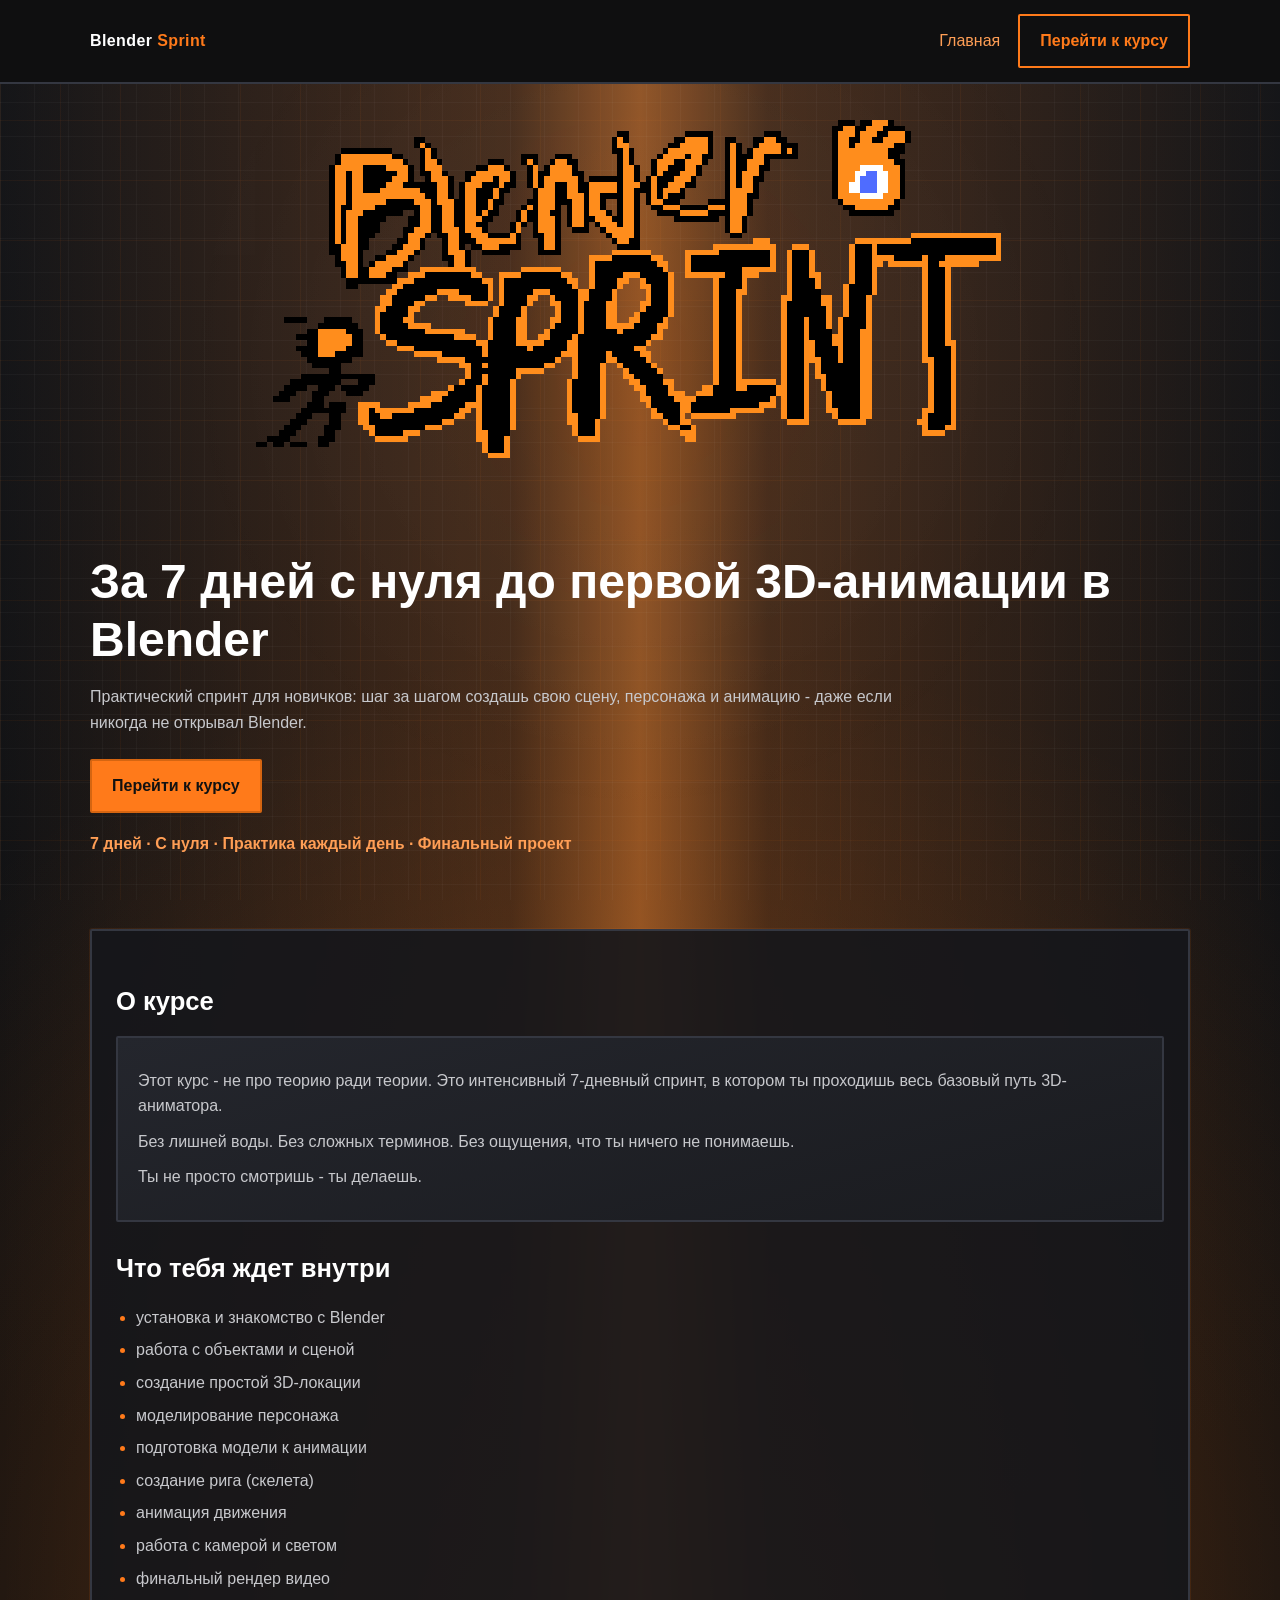
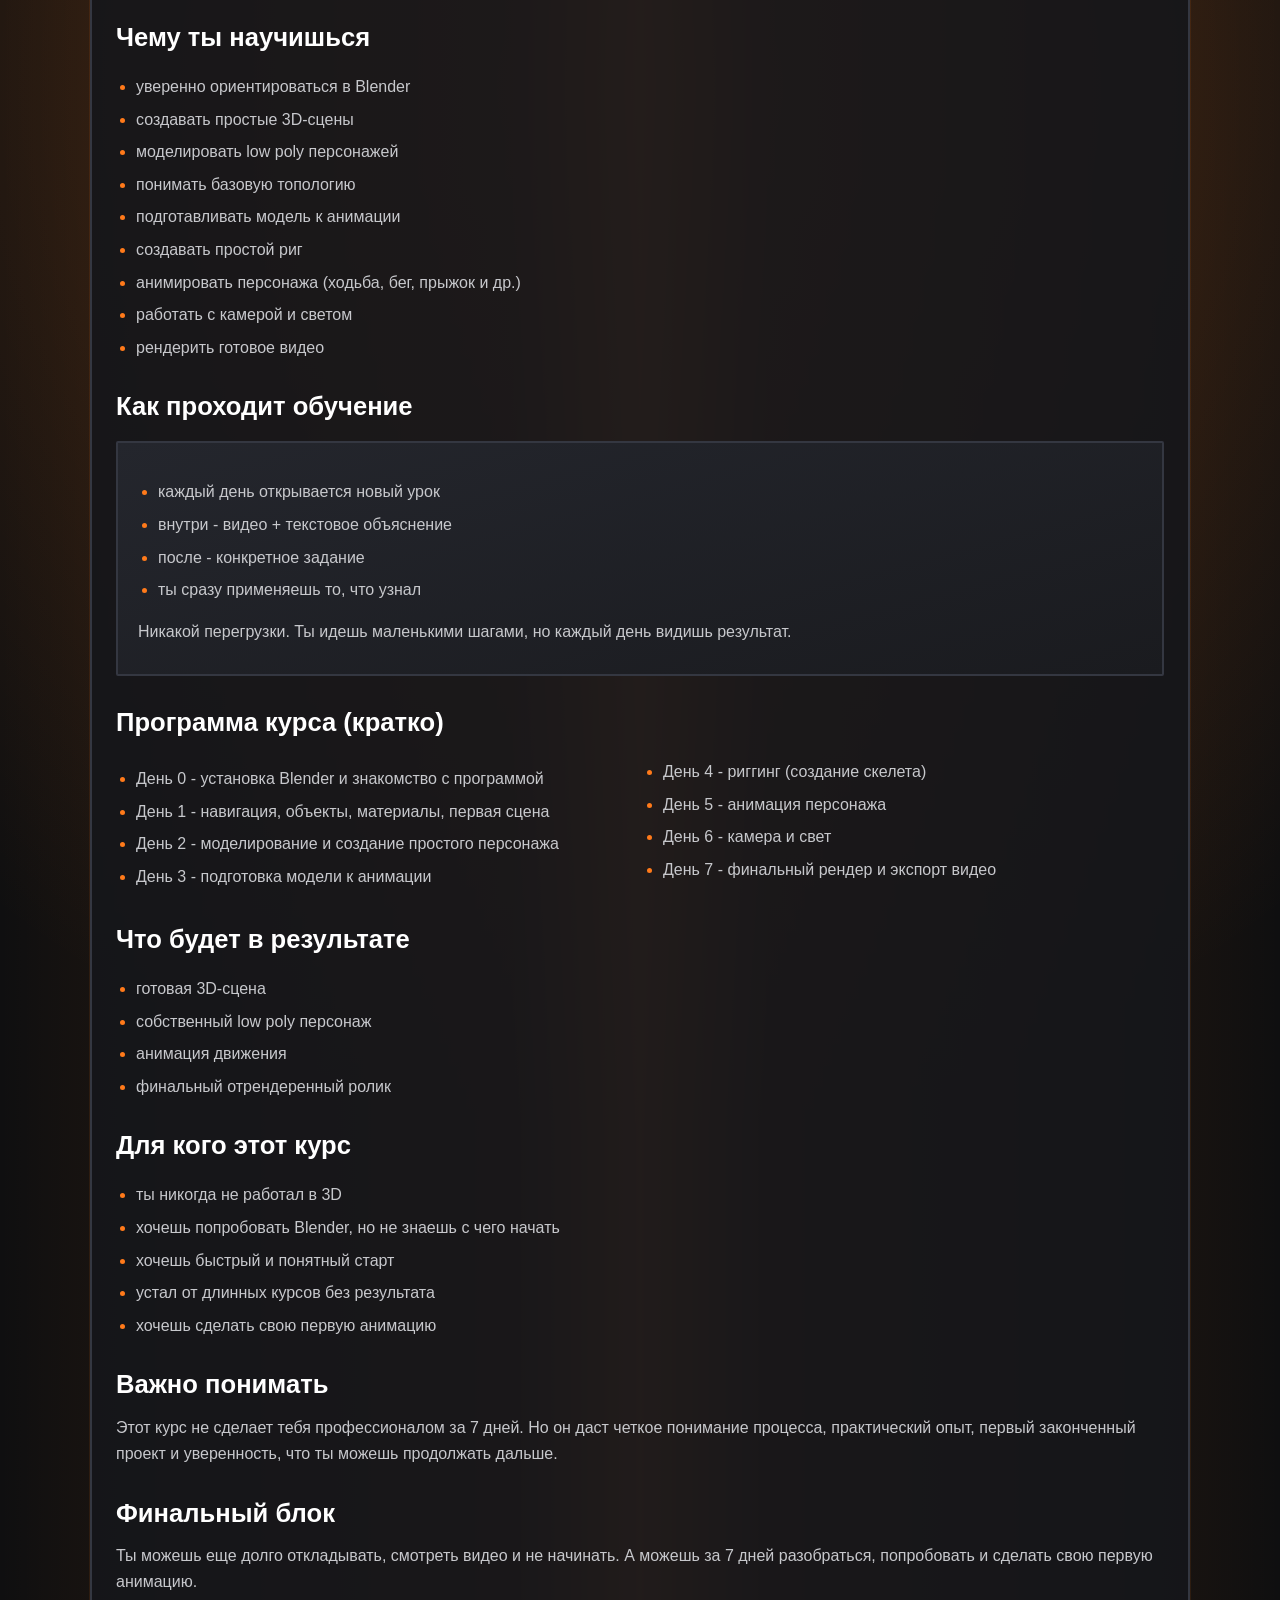
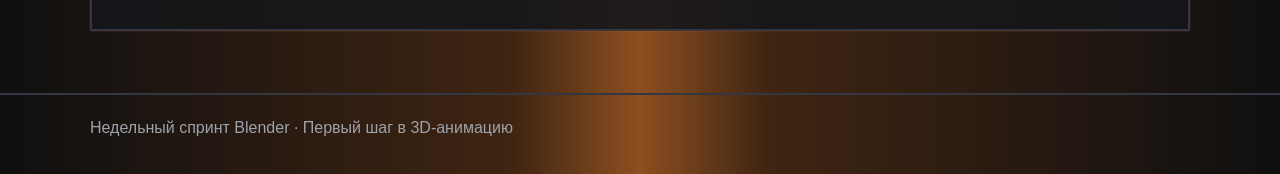
<file: SSSSS/index.html>
<!DOCTYPE html>
<html lang="ru">
  <head>
    <meta charset="UTF-8" />
    <meta name="viewport" content="width=device-width, initial-scale=1.0" />
    <title>Недельный спринт: с нуля до 3D-аниматора в Blender</title>
    <link rel="stylesheet" href="styles.css" />
  </head>
  <body>
    <header class="site-header">
      <div class="container">
        <div class="logo">Blender <span>Sprint</span></div>
        <nav class="nav-links">
          <a href="index.html">Главная</a>
          <a class="btn btn-outline" href="day-0.html">Перейти к курсу</a>
        </nav>
      </div>
    </header>

    <div class="container" style="margin-top: 20px;">
      <img class="hero-img hero-img-main" src="img/sprint.png" alt="Недельный спринт Blender" />
    </div>

    <main>
      <section class="hero">
        <div class="container">
          <h1>За 7 дней с нуля до первой 3D-анимации в Blender</h1>
          <p>
            Практический спринт для новичков: шаг за шагом создашь свою сцену,
            персонажа и анимацию - даже если никогда не открывал Blender.
          </p>
          <div class="hero-actions">
            <a class="btn" href="day-0.html">Перейти к курсу</a>
          </div>
          <div class="hero-meta">
            7 дней · С нуля · Практика каждый день · Финальный проект
          </div>
        </div>
      </section>

      <section class="section">
        <div class="container">
          <h2>О курсе</h2>
          <div class="card">
            <p>
              Этот курс - не про теорию ради теории. Это интенсивный 7-дневный
              спринт, в котором ты проходишь весь базовый путь 3D-аниматора.
            </p>
            <p>Без лишней воды. Без сложных терминов. Без ощущения, что ты ничего не понимаешь.</p>
            <p>Ты не просто смотришь - ты делаешь.</p>
          </div>

          <h2>Что тебя ждет внутри</h2>
          <ul class="list">
            <li>установка и знакомство с Blender</li>
            <li>работа с объектами и сценой</li>
            <li>создание простой 3D-локации</li>
            <li>моделирование персонажа</li>
            <li>подготовка модели к анимации</li>
            <li>создание рига (скелета)</li>
            <li>анимация движения</li>
            <li>работа с камерой и светом</li>
            <li>финальный рендер видео</li>
          </ul>

          <h2>Чему ты научишься</h2>
          <ul class="list">
            <li>уверенно ориентироваться в Blender</li>
            <li>создавать простые 3D-сцены</li>
            <li>моделировать low poly персонажей</li>
            <li>понимать базовую топологию</li>
            <li>подготавливать модель к анимации</li>
            <li>создавать простой риг</li>
            <li>анимировать персонажа (ходьба, бег, прыжок и др.)</li>
            <li>работать с камерой и светом</li>
            <li>рендерить готовое видео</li>
          </ul>

          <h2>Как проходит обучение</h2>
          <div class="card">
            <ul class="list">
              <li>каждый день открывается новый урок</li>
              <li>внутри - видео + текстовое объяснение</li>
              <li>после - конкретное задание</li>
              <li>ты сразу применяешь то, что узнал</li>
            </ul>
            <p>Никакой перегрузки. Ты идешь маленькими шагами, но каждый день видишь результат.</p>
          </div>

          <h2>Программа курса (кратко)</h2>
          <ul class="list program-list">
            <li>День 0 - установка Blender и знакомство с программой</li>
            <li>День 1 - навигация, объекты, материалы, первая сцена</li>
            <li>День 2 - моделирование и создание простого персонажа</li>
            <li>День 3 - подготовка модели к анимации</li>
            <li>День 4 - риггинг (создание скелета)</li>
            <li>День 5 - анимация персонажа</li>
            <li>День 6 - камера и свет</li>
            <li>День 7 - финальный рендер и экспорт видео</li>
          </ul>

          <h2>Что будет в результате</h2>
          <ul class="list">
            <li>готовая 3D-сцена</li>
            <li>собственный low poly персонаж</li>
            <li>анимация движения</li>
            <li>финальный отрендеренный ролик</li>
          </ul>

          <h2>Для кого этот курс</h2>
          <ul class="list">
            <li>ты никогда не работал в 3D</li>
            <li>хочешь попробовать Blender, но не знаешь с чего начать</li>
            <li>хочешь быстрый и понятный старт</li>
            <li>устал от длинных курсов без результата</li>
            <li>хочешь сделать свою первую анимацию</li>
          </ul>

          <h2>Важно понимать</h2>
          <p>
            Этот курс не сделает тебя профессионалом за 7 дней. Но он даст четкое
            понимание процесса, практический опыт, первый законченный проект и
            уверенность, что ты можешь продолжать дальше.
          </p>

          <h2>Финальный блок</h2>
          <p>
            Ты можешь еще долго откладывать, смотреть видео и не начинать. А
            можешь за 7 дней разобраться, попробовать и сделать свою первую
            анимацию.
          </p>
        </div>
      </section>
    </main>

    <footer class="site-footer">
      <div class="container">
        Недельный спринт Blender · Первый шаг в 3D-анимацию
      </div>
    </footer>
    <script src="app.js"></script>
  </body>
</html>
</file>
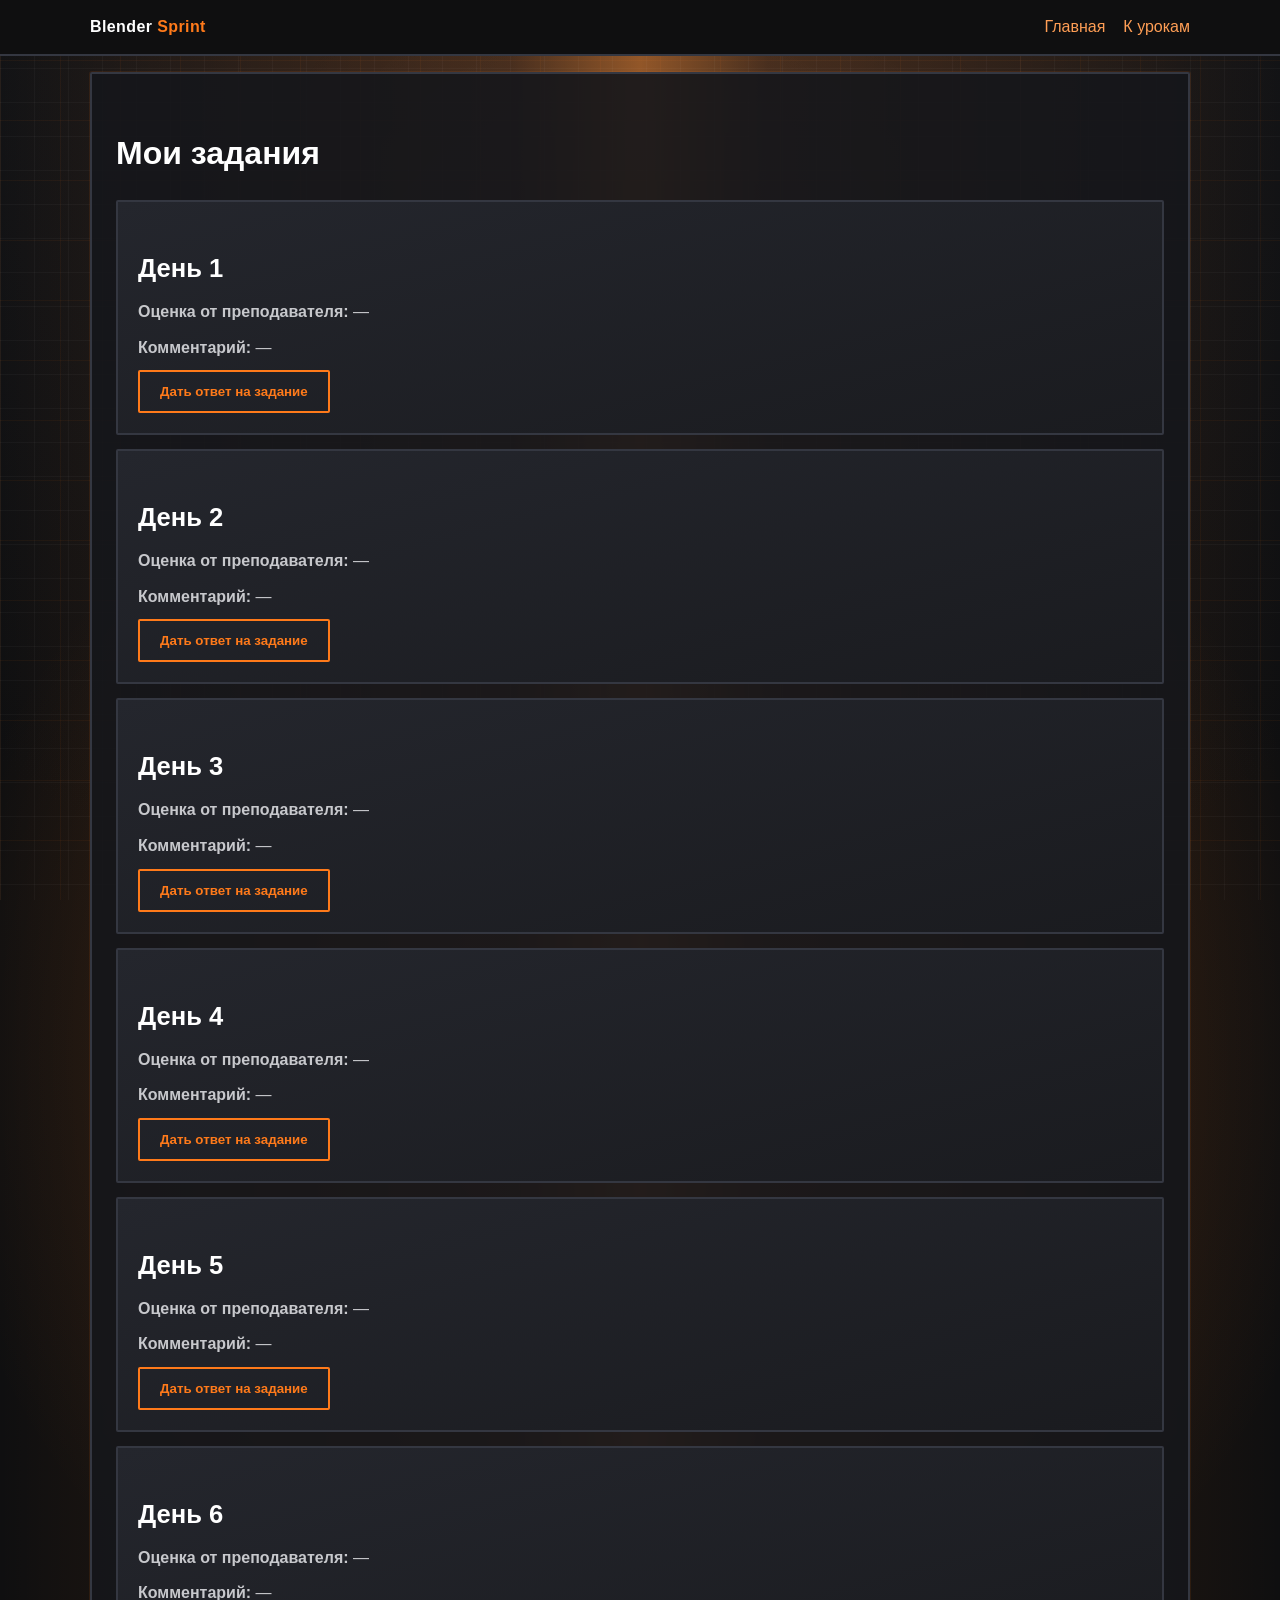
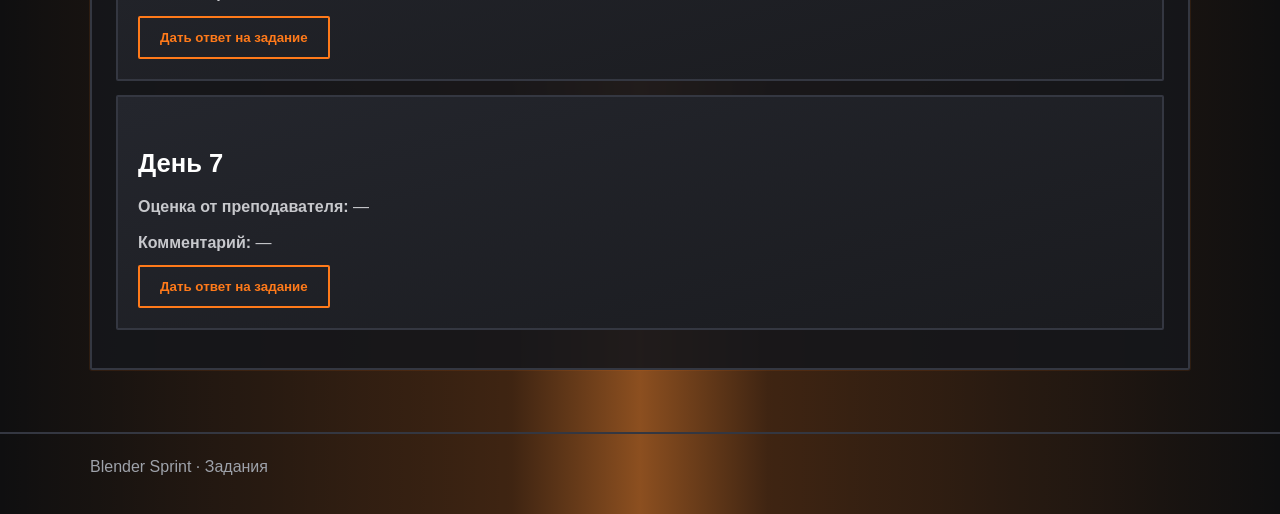
<file: SSSSS/assignments.html>
<!DOCTYPE html>
<html lang="ru">
  <head>
    <meta charset="UTF-8" />
    <meta name="viewport" content="width=device-width, initial-scale=1.0" />
    <title>Мои задания - Blender Sprint</title>
    <link rel="stylesheet" href="styles.css" />
  </head>
  <body>
    <header class="site-header">
      <div class="container">
        <div class="logo">Blender <span>Sprint</span></div>
        <nav class="nav-links">
          <a href="index.html">Главная</a>
          <a href="day-0.html">К урокам</a>
        </nav>
      </div>
    </header>

    <main class="section">
      <div class="container">
        <h1 class="day-title">Мои задания</h1>
    
        <!-- День 1 -->
        <div class="day-block card">
          <h2>День 1</h2>
          <p><strong>Оценка от преподавателя:</strong> —</p>
          <p><strong>Комментарий:</strong> —</p>
          <button class="btn btn-outline" type="button">Дать ответ на задание</button>
        </div>
    
        <!-- День 2 -->
        <div class="day-block card">
          <h2>День 2</h2>
          <p><strong>Оценка от преподавателя:</strong> —</p>
          <p><strong>Комментарий:</strong> —</p>
          <button class="btn btn-outline" type="button">Дать ответ на задание</button>
        </div>
    
        <!-- День 3 -->
        <div class="day-block card">
          <h2>День 3</h2>
          <p><strong>Оценка от преподавателя:</strong> —</p>
          <p><strong>Комментарий:</strong> —</p>
          <button class="btn btn-outline" type="button">Дать ответ на задание</button>
        </div>
    
        <!-- День 4 -->
        <div class="day-block card">
          <h2>День 4</h2>
          <p><strong>Оценка от преподавателя:</strong> —</p>
          <p><strong>Комментарий:</strong> —</p>
          <button class="btn btn-outline" type="button">Дать ответ на задание</button>
        </div>
    
        <!-- День 5 -->
        <div class="day-block card">
          <h2>День 5</h2>
          <p><strong>Оценка от преподавателя:</strong> —</p>
          <p><strong>Комментарий:</strong> —</p>
          <button class="btn btn-outline" type="button">Дать ответ на задание</button>
        </div>
    
        <!-- День 6 -->
        <div class="day-block card">
          <h2>День 6</h2>
          <p><strong>Оценка от преподавателя:</strong> —</p>
          <p><strong>Комментарий:</strong> —</p>
          <button class="btn btn-outline" type="button">Дать ответ на задание</button>
        </div>
    
        <!-- День 7 -->
        <div class="day-block card">
          <h2>День 7</h2>
          <p><strong>Оценка от преподавателя:</strong> —</p>
          <p><strong>Комментарий:</strong> —</p>
          <button class="btn btn-outline" type="button">Дать ответ на задание</button>
        </div>
    
      </div>
    </main>

    <footer class="site-footer">
      <div class="container">Blender Sprint · Задания</div>
    </footer>
    <script src="app.js"></script>
  </body>
</html>
</file>
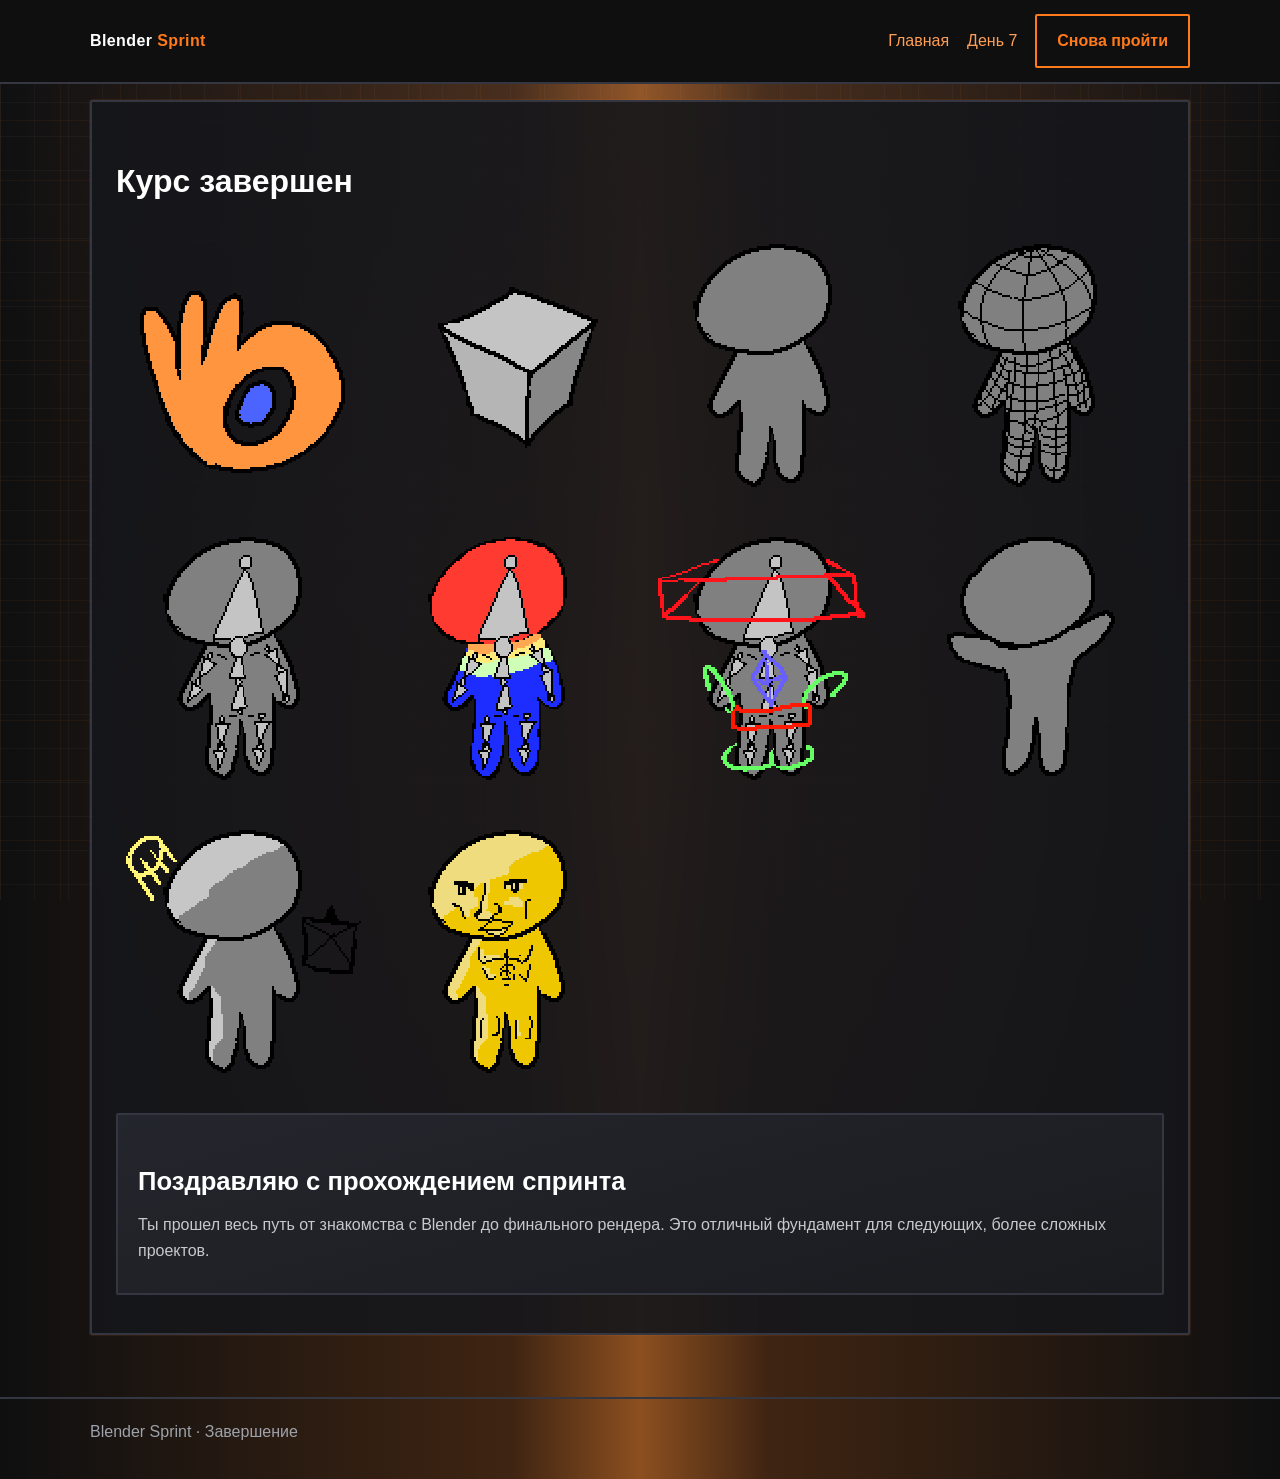
<file: SSSSS/complete.html>
<!DOCTYPE html>
<html lang="ru">
  <head>
    <meta charset="UTF-8" />
    <meta name="viewport" content="width=device-width, initial-scale=1.0" />
    <title>Завершение курса - Blender Sprint</title>
    <link rel="stylesheet" href="styles.css" />
  </head>
  <body>
    <header class="site-header">
      <div class="container">
        <div class="logo">Blender <span>Sprint</span></div>
        <nav class="nav-links">
          <a href="index.html">Главная</a>
          <a href="day-7.html">День 7</a>
          <a class="btn btn-outline" href="day-0.html">Снова пройти</a>
        </nav>
      </div>
    </header>

    <main class="section">
      <div class="container">
        <h1 class="day-title">Курс завершен</h1>

        <div class="completion-gallery">
          <img src="img/0.png" alt="День 0" />
          <img src="img/1.png" alt="День 1" />
          <img src="img/2.png" alt="День 2" />
          <img src="img/22.png" alt="День 2 дополнительная" />
          <img src="img/3.png" alt="День 3" />
          <img src="img/32.png" alt="День 3 дополнительная" />
          <img src="img/4.png" alt="День 4" />
          <img id="complete-animated-img" src="img/5.png" alt="День 5" />
          <img src="img/6.png" alt="День 6" />
          <img src="img/7.png" alt="День 7" />
        </div>

        <div class="card">
          <h2>Поздравляю с прохождением спринта</h2>
          <p>
            Ты прошел весь путь от знакомства с Blender до финального рендера.
            Это отличный фундамент для следующих, более сложных проектов.
          </p>
        </div>
      </div>
    </main>

    <footer class="site-footer">
      <div class="container">Blender Sprint · Завершение</div>
    </footer>
    <script src="app.js"></script>
    <script>
      (() => {
        const animatedImg = document.getElementById("complete-animated-img");
        if (!animatedImg) return;

        const frames = ["img/5.png", "img/2.png"];
        let frameIndex = 0;

        setInterval(() => {
          frameIndex = (frameIndex + 1) % frames.length;
          animatedImg.src = frames[frameIndex];
        }, 500);
      })();
    </script>
  </body>
</html>
</file>
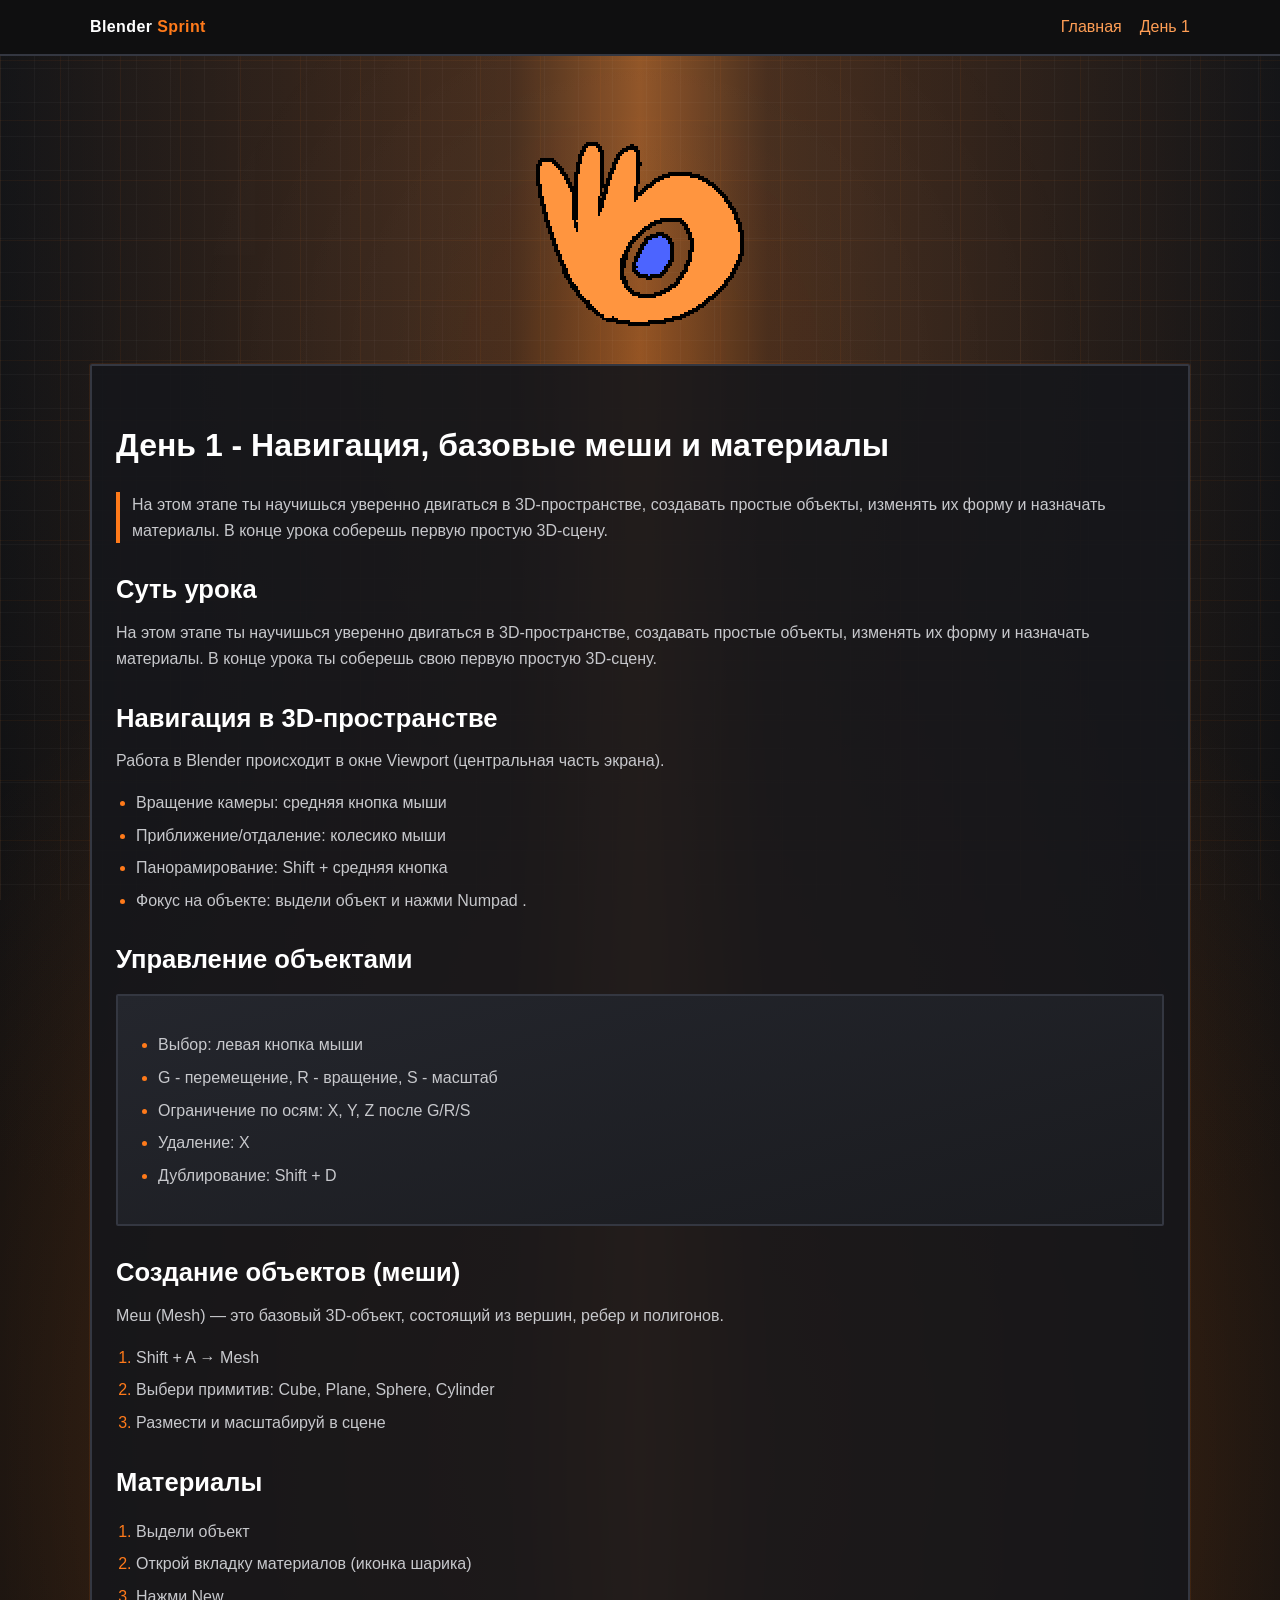
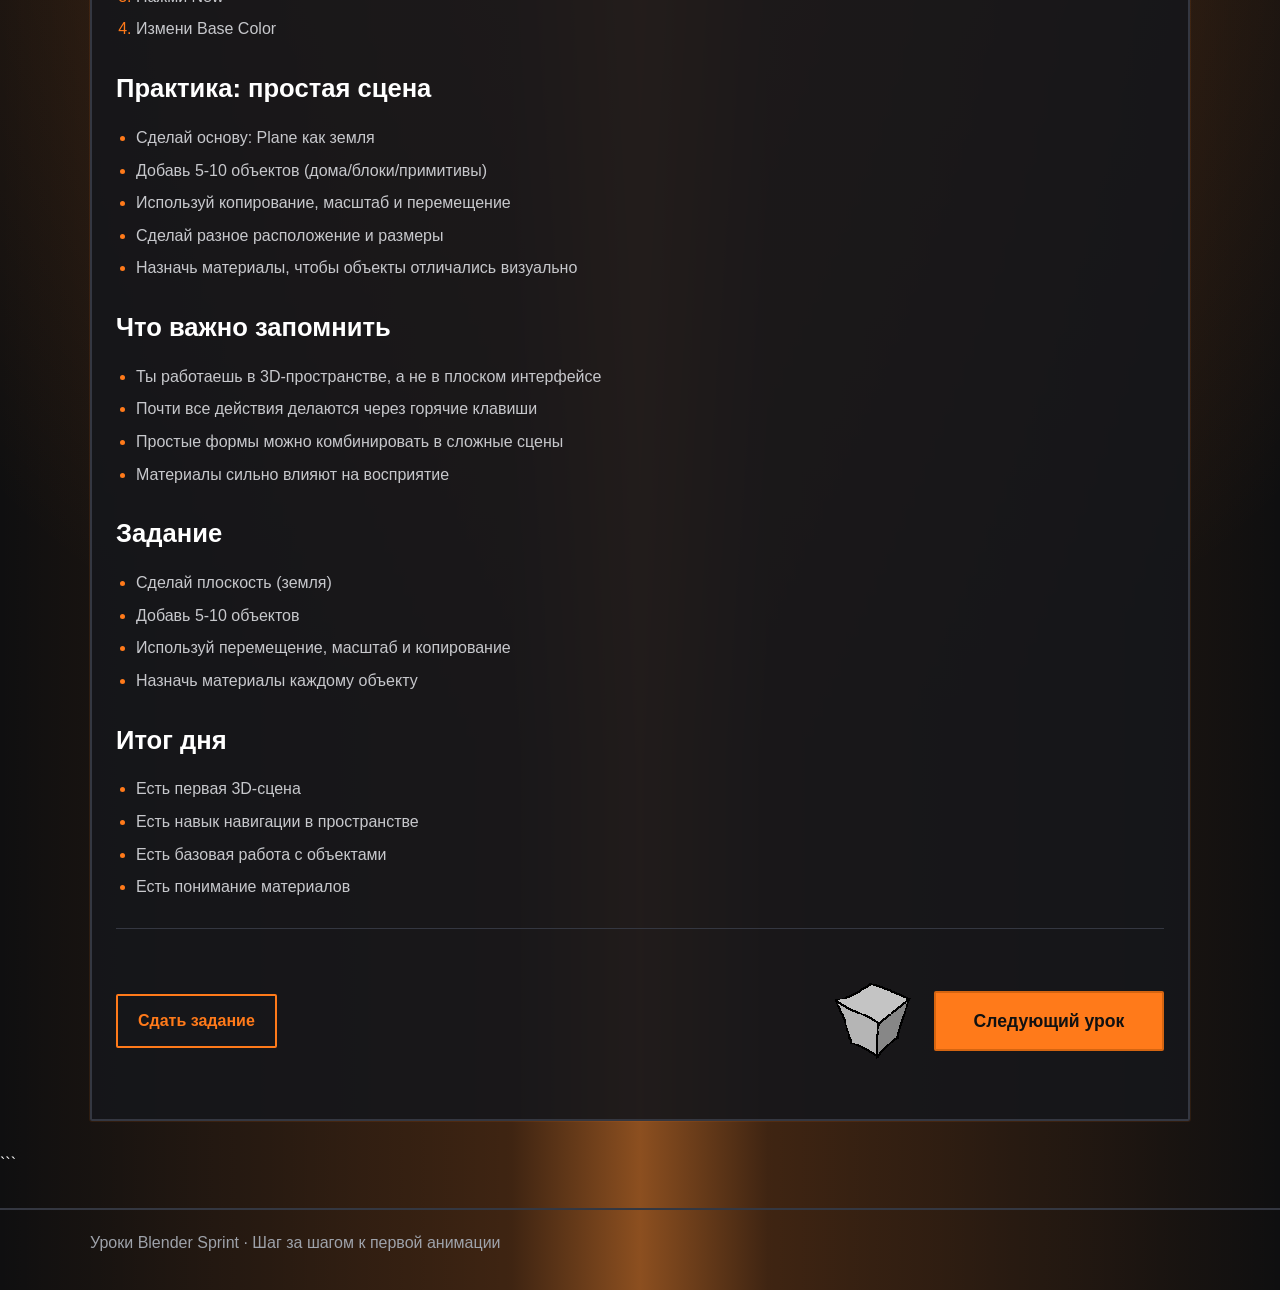
<file: SSSSS/day-0.html>
<!DOCTYPE html>
<html lang="ru">
  <head>
    <meta charset="UTF-8" />
    <meta name="viewport" content="width=device-width, initial-scale=1.0" />
    <title>День 0 - Blender Sprint</title>
    <link rel="stylesheet" href="styles.css" />
  </head>
  <body>
    <header class="site-header">
      <div class="container">
        <div class="logo">Blender <span>Sprint</span></div>
        <nav class="nav-links">
          <a href="index.html">Главная</a>
          <a href="day-1.html">День 1</a>
        </nav>
      </div>
    </header>

    <div class="container" style="margin-top: 20px;">
      <img class="hero-img" src="img/0.png" />
    </div>

<main class="section">
  <div class="container">
    <h1 class="day-title">День 1 - Навигация, базовые меши и материалы</h1>

    <p class="note">
      На этом этапе ты научишься уверенно двигаться в 3D-пространстве, создавать
      простые объекты, изменять их форму и назначать материалы. В конце урока
      соберешь первую простую 3D-сцену.
    </p>

    <h2>Суть урока</h2>
    <p>
      На этом этапе ты научишься уверенно двигаться в 3D-пространстве, создавать
      простые объекты, изменять их форму и назначать материалы. В конце урока ты
      соберешь свою первую простую 3D-сцену.
    </p>

    <h2>Навигация в 3D-пространстве</h2>
    <p>
      Работа в Blender происходит в окне Viewport (центральная часть экрана).
    </p>
    <ul class="list">
      <li>Вращение камеры: средняя кнопка мыши</li>
      <li>Приближение/отдаление: колесико мыши</li>
      <li>Панорамирование: Shift + средняя кнопка</li>
      <li>Фокус на объекте: выдели объект и нажми Numpad .</li>
    </ul>

    <h2>Управление объектами</h2>
    <div class="card">
      <ul class="list">
        <li>Выбор: левая кнопка мыши</li>
        <li>G - перемещение, R - вращение, S - масштаб</li>
        <li>Ограничение по осям: X, Y, Z после G/R/S</li>
        <li>Удаление: X</li>
        <li>Дублирование: Shift + D</li>
      </ul>
    </div>

    <h2>Создание объектов (меши)</h2>
    <p>
      Меш (Mesh) — это базовый 3D-объект, состоящий из вершин, ребер и полигонов.
    </p>

    <ol class="list">
      <li>Shift + A → Mesh</li>
      <li>Выбери примитив: Cube, Plane, Sphere, Cylinder</li>
      <li>Размести и масштабируй в сцене</li>
    </ol>

    <h2>Материалы</h2>
    <ol class="list">
      <li>Выдели объект</li>
      <li>Открой вкладку материалов (иконка шарика)</li>
      <li>Нажми New</li>
      <li>Измени Base Color</li>
    </ol>

    <h2>Практика: простая сцена</h2>
    <ul class="list">
      <li>Сделай основу: Plane как земля</li>
      <li>Добавь 5-10 объектов (дома/блоки/примитивы)</li>
      <li>Используй копирование, масштаб и перемещение</li>
      <li>Сделай разное расположение и размеры</li>
      <li>Назначь материалы, чтобы объекты отличались визуально</li>
    </ul>

    <h2>Что важно запомнить</h2>
    <ul class="list">
      <li>Ты работаешь в 3D-пространстве, а не в плоском интерфейсе</li>
      <li>Почти все действия делаются через горячие клавиши</li>
      <li>Простые формы можно комбинировать в сложные сцены</li>
      <li>Материалы сильно влияют на восприятие</li>
    </ul>

    <h2>Задание</h2>
    <ul class="list">
      <li>Сделай плоскость (земля)</li>
      <li>Добавь 5-10 объектов</li>
      <li>Используй перемещение, масштаб и копирование</li>
      <li>Назначь материалы каждому объекту</li>
    </ul>

    <h2>Итог дня</h2>
    <ul class="list">
      <li>Есть первая 3D-сцена</li>
      <li>Есть навык навигации в пространстве</li>
      <li>Есть базовая работа с объектами</li>
      <li>Есть понимание материалов</li>
    </ul>

    <div class="lesson-next">
      <a class="btn btn-outline" href="assignments.html">Сдать задание</a>
    
      <div class="lesson-next-right">
        <img class="lesson-next-preview" src="img/1.png" alt="Превью следующего урока" />
        <a class="btn lesson-next-btn" href="day-1.html">Следующий урок</a>
      </div>
    </div>
  </div>
</main>
```


    <footer class="site-footer">
      <div class="container">
        Уроки Blender Sprint · Шаг за шагом к первой анимации
      </div>
    </footer>
    <script src="app.js"></script>
  </body>
</html>
</file>
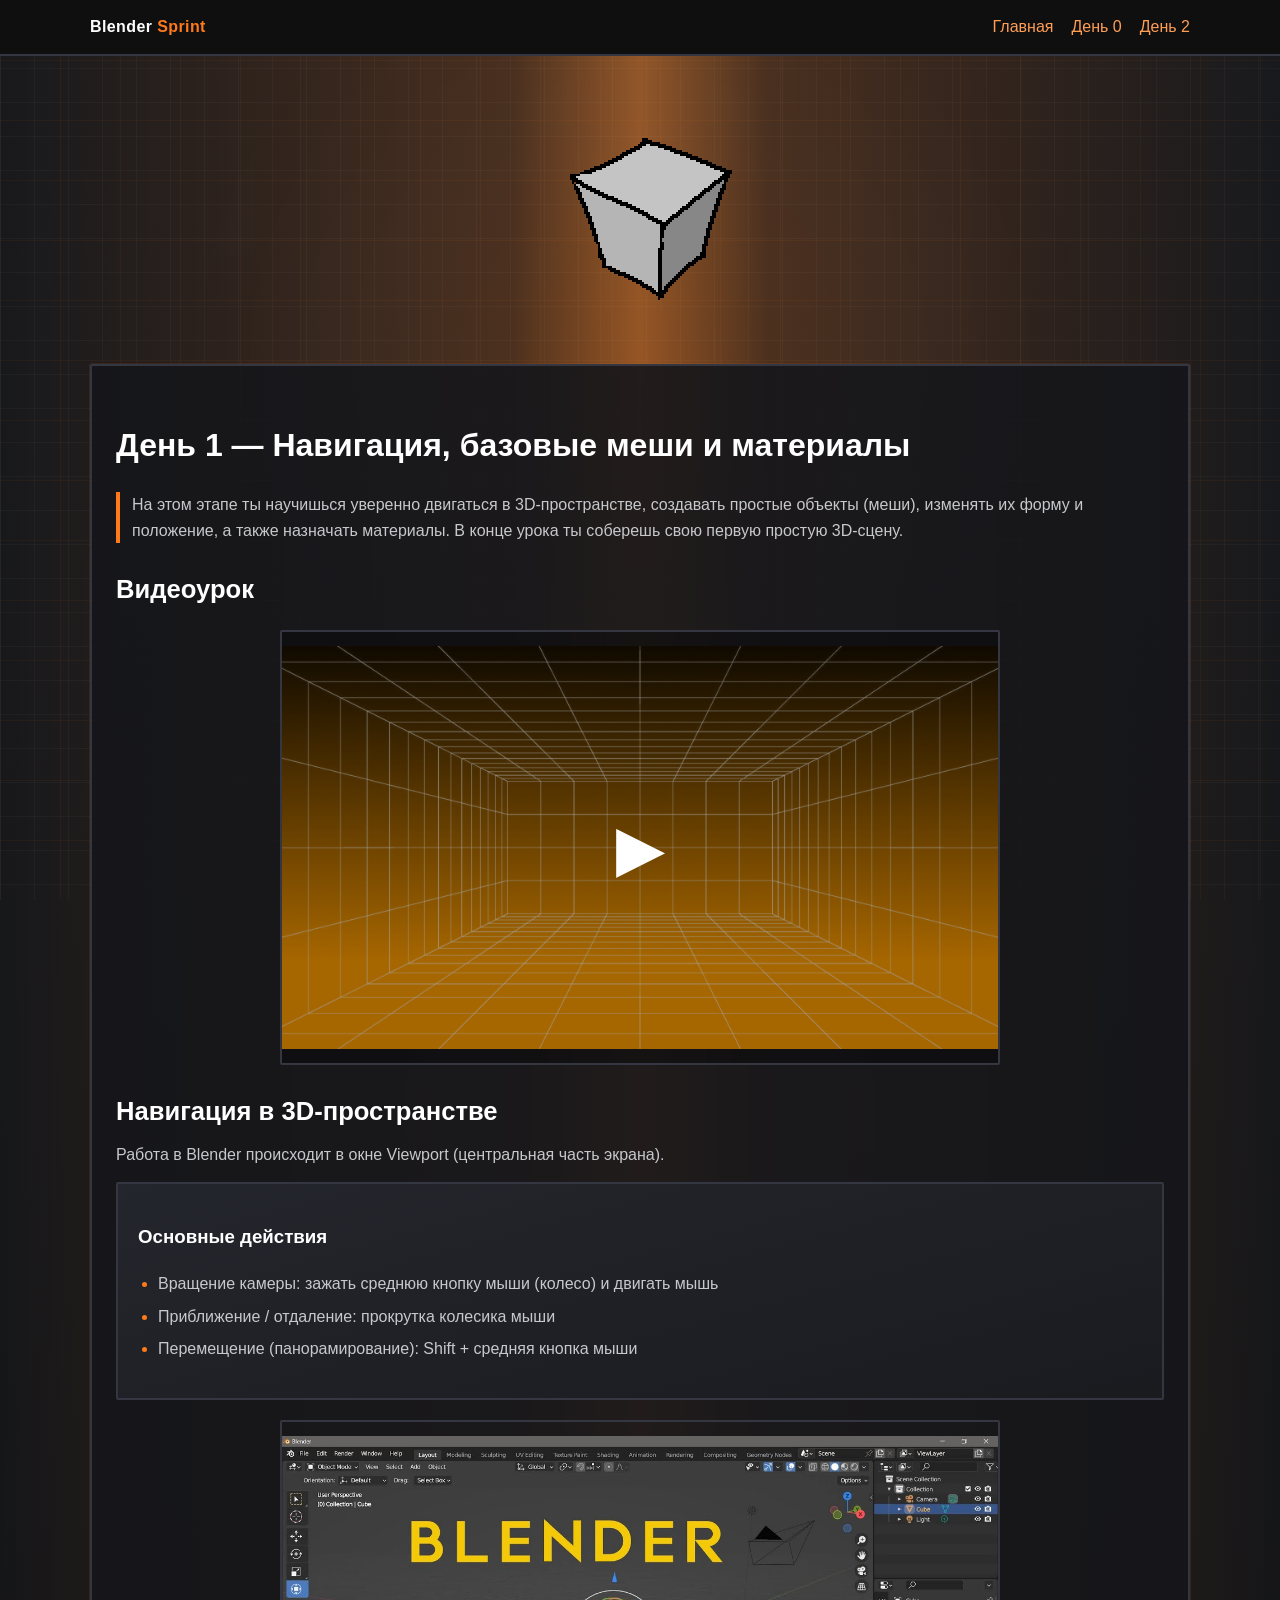
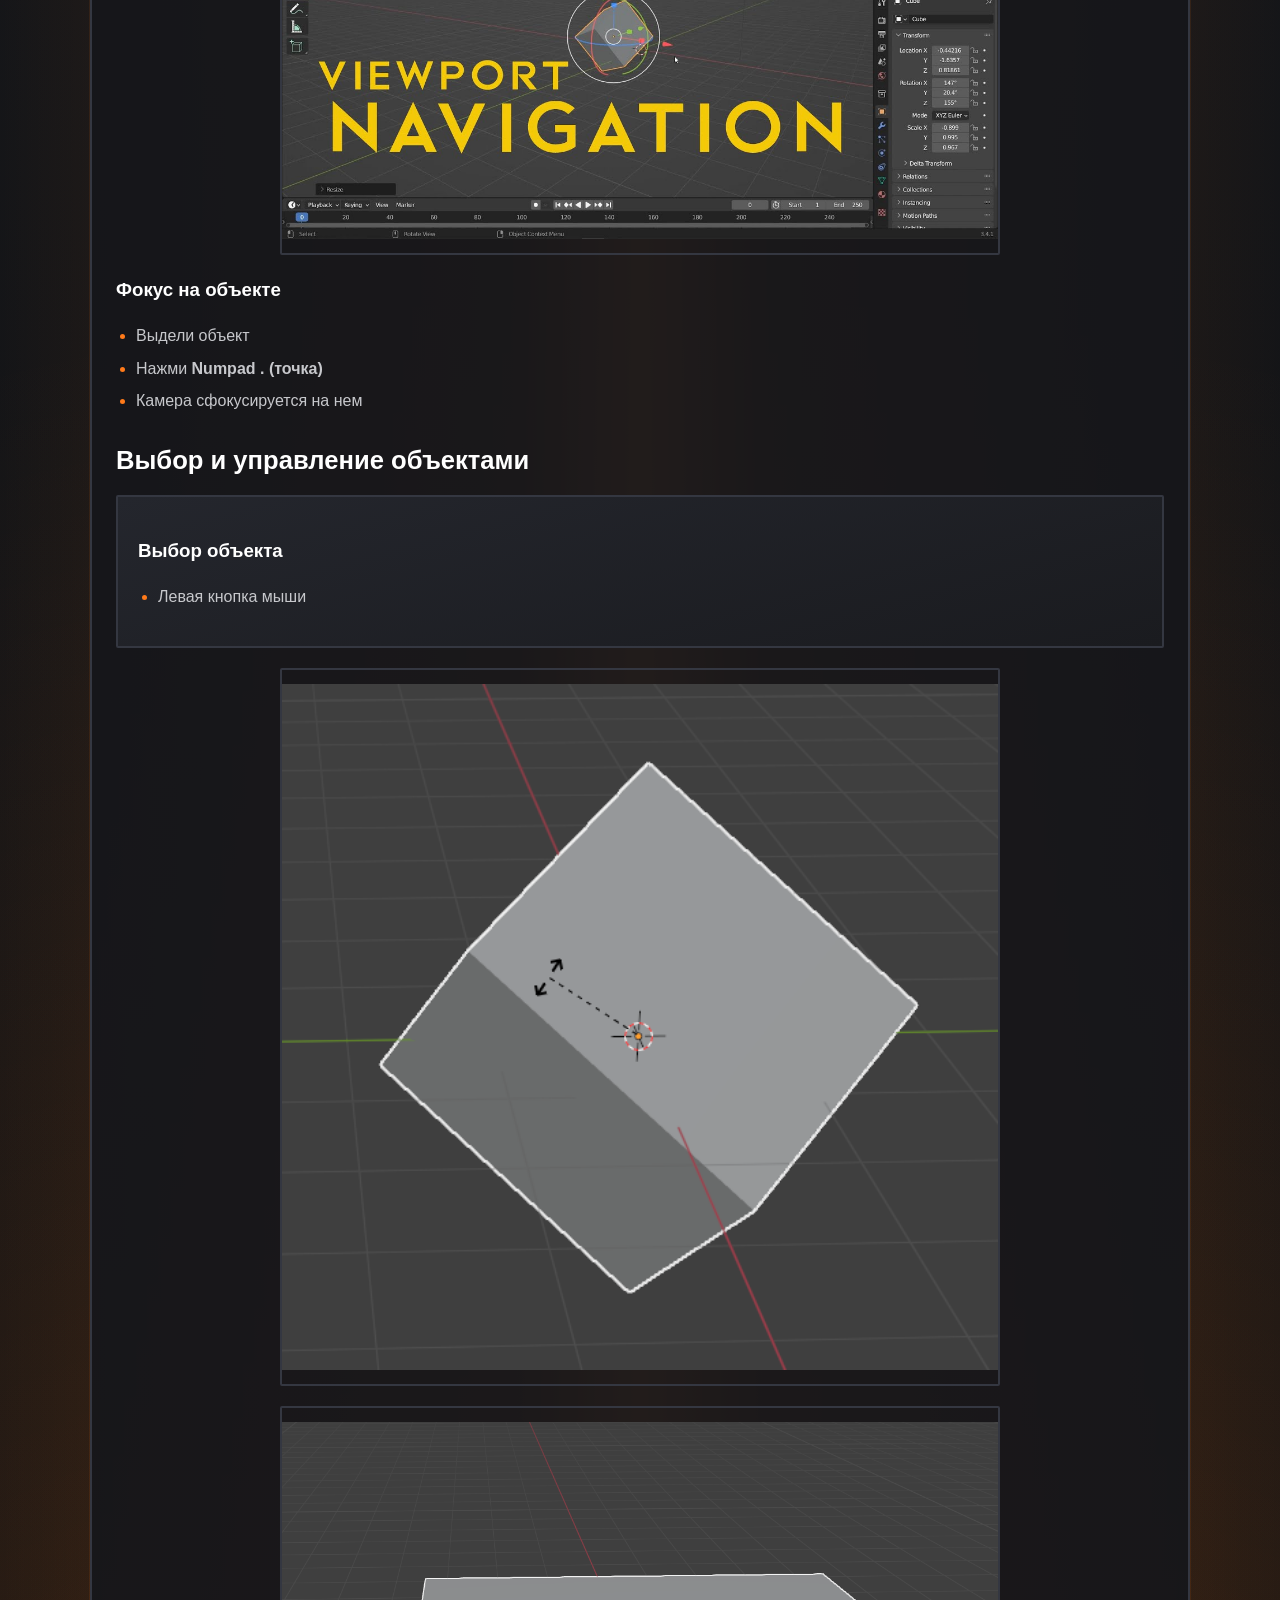
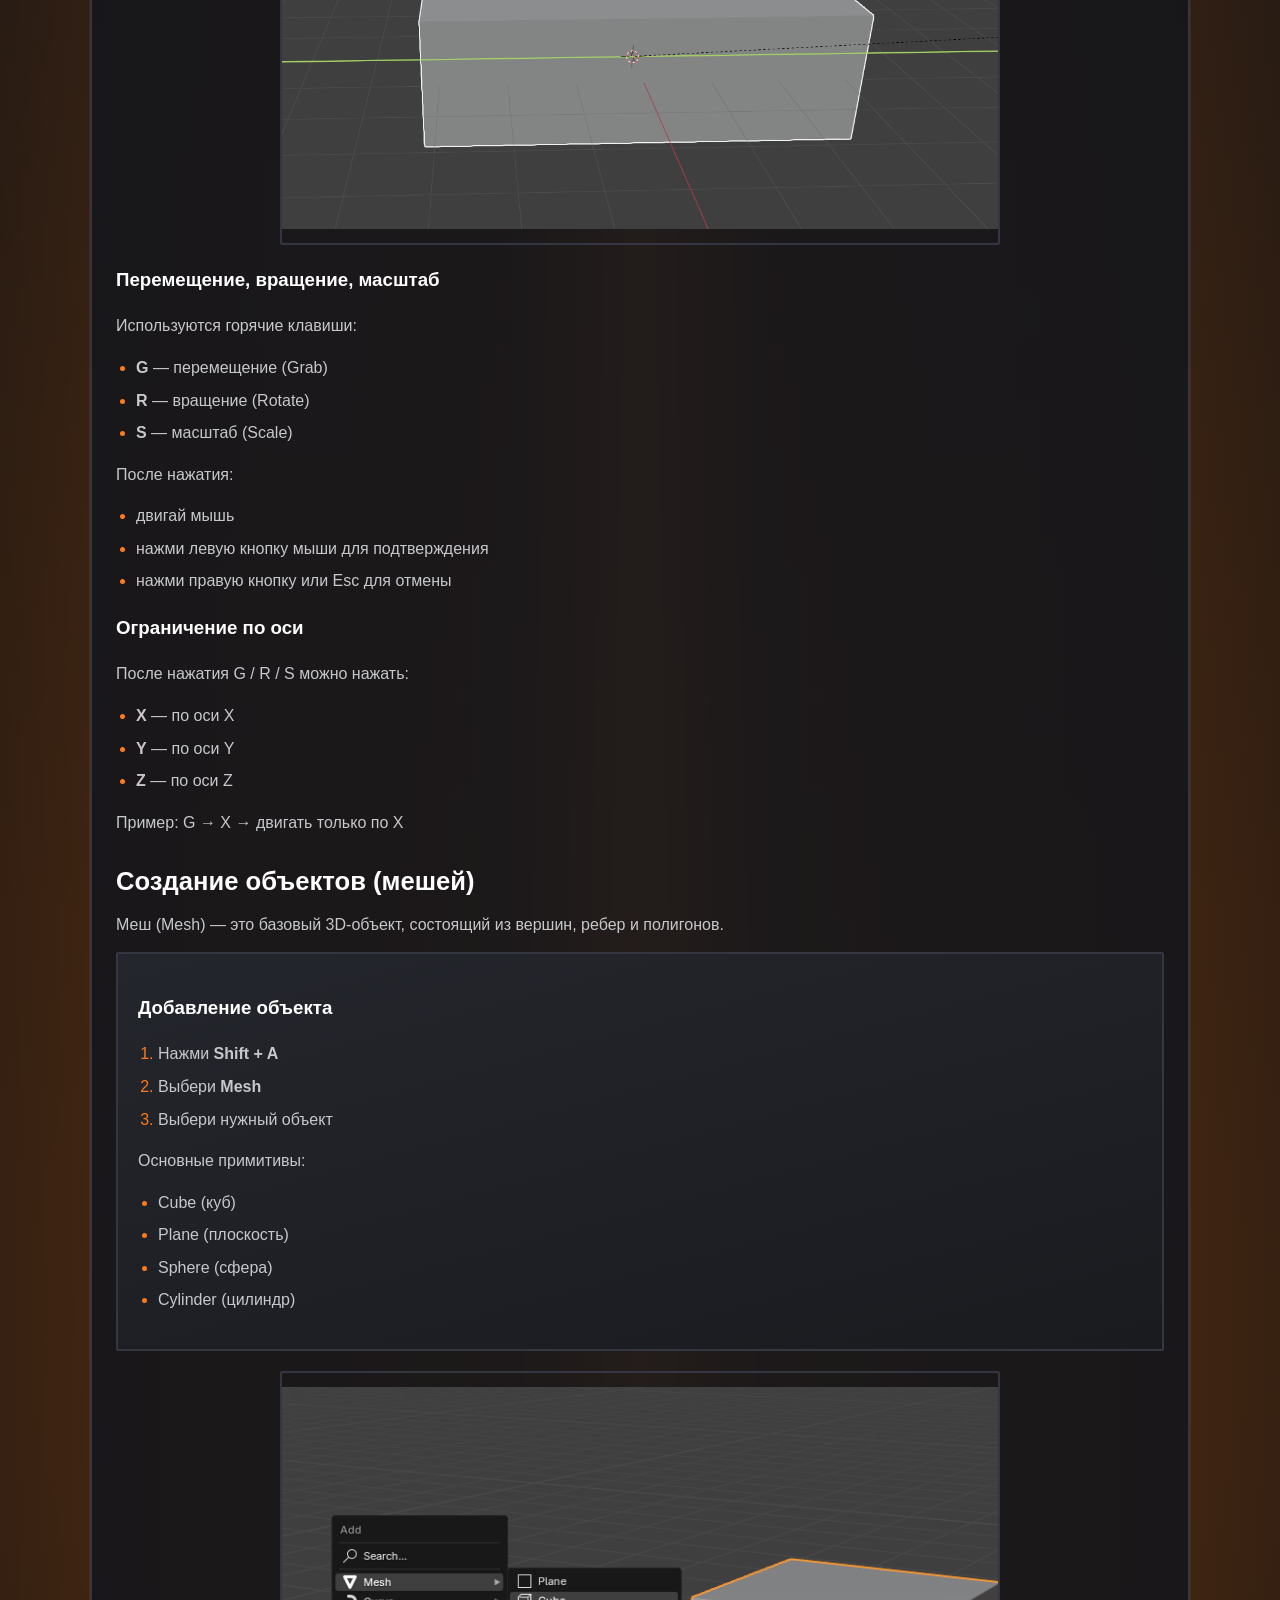
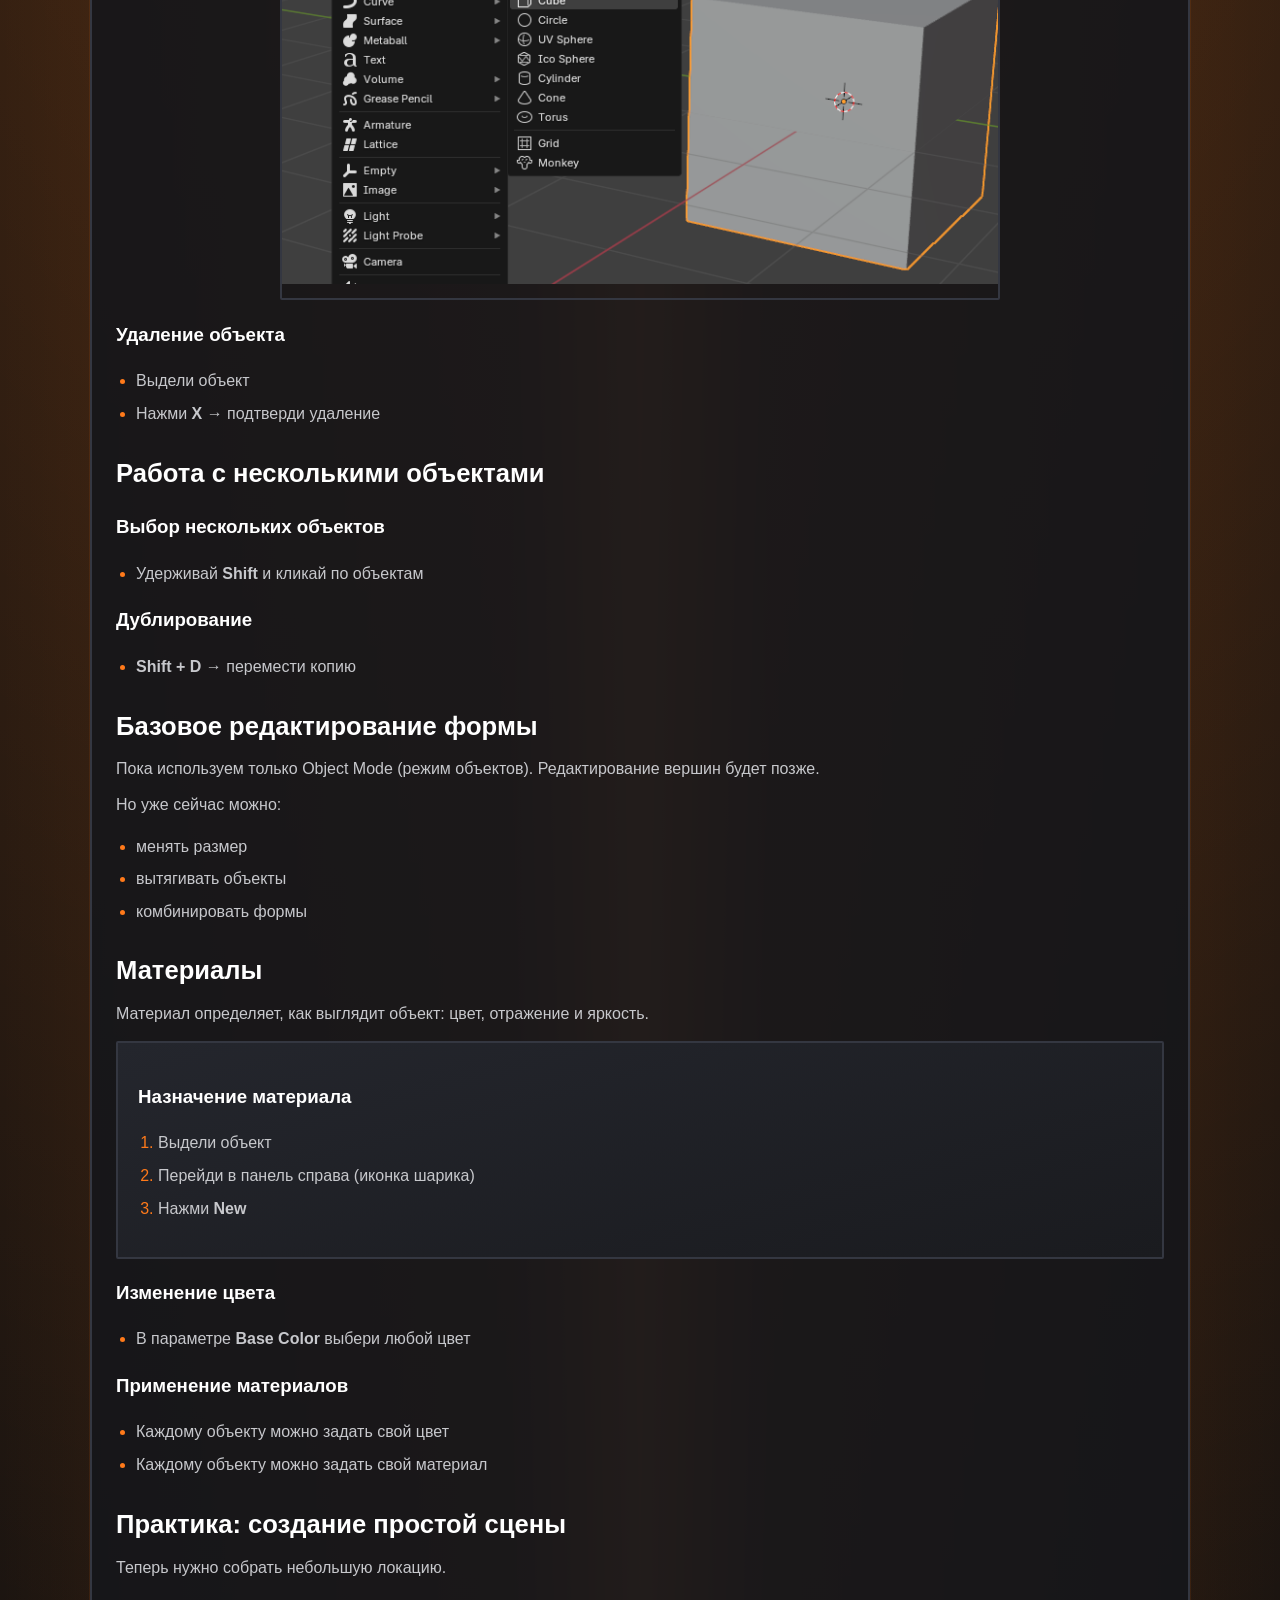
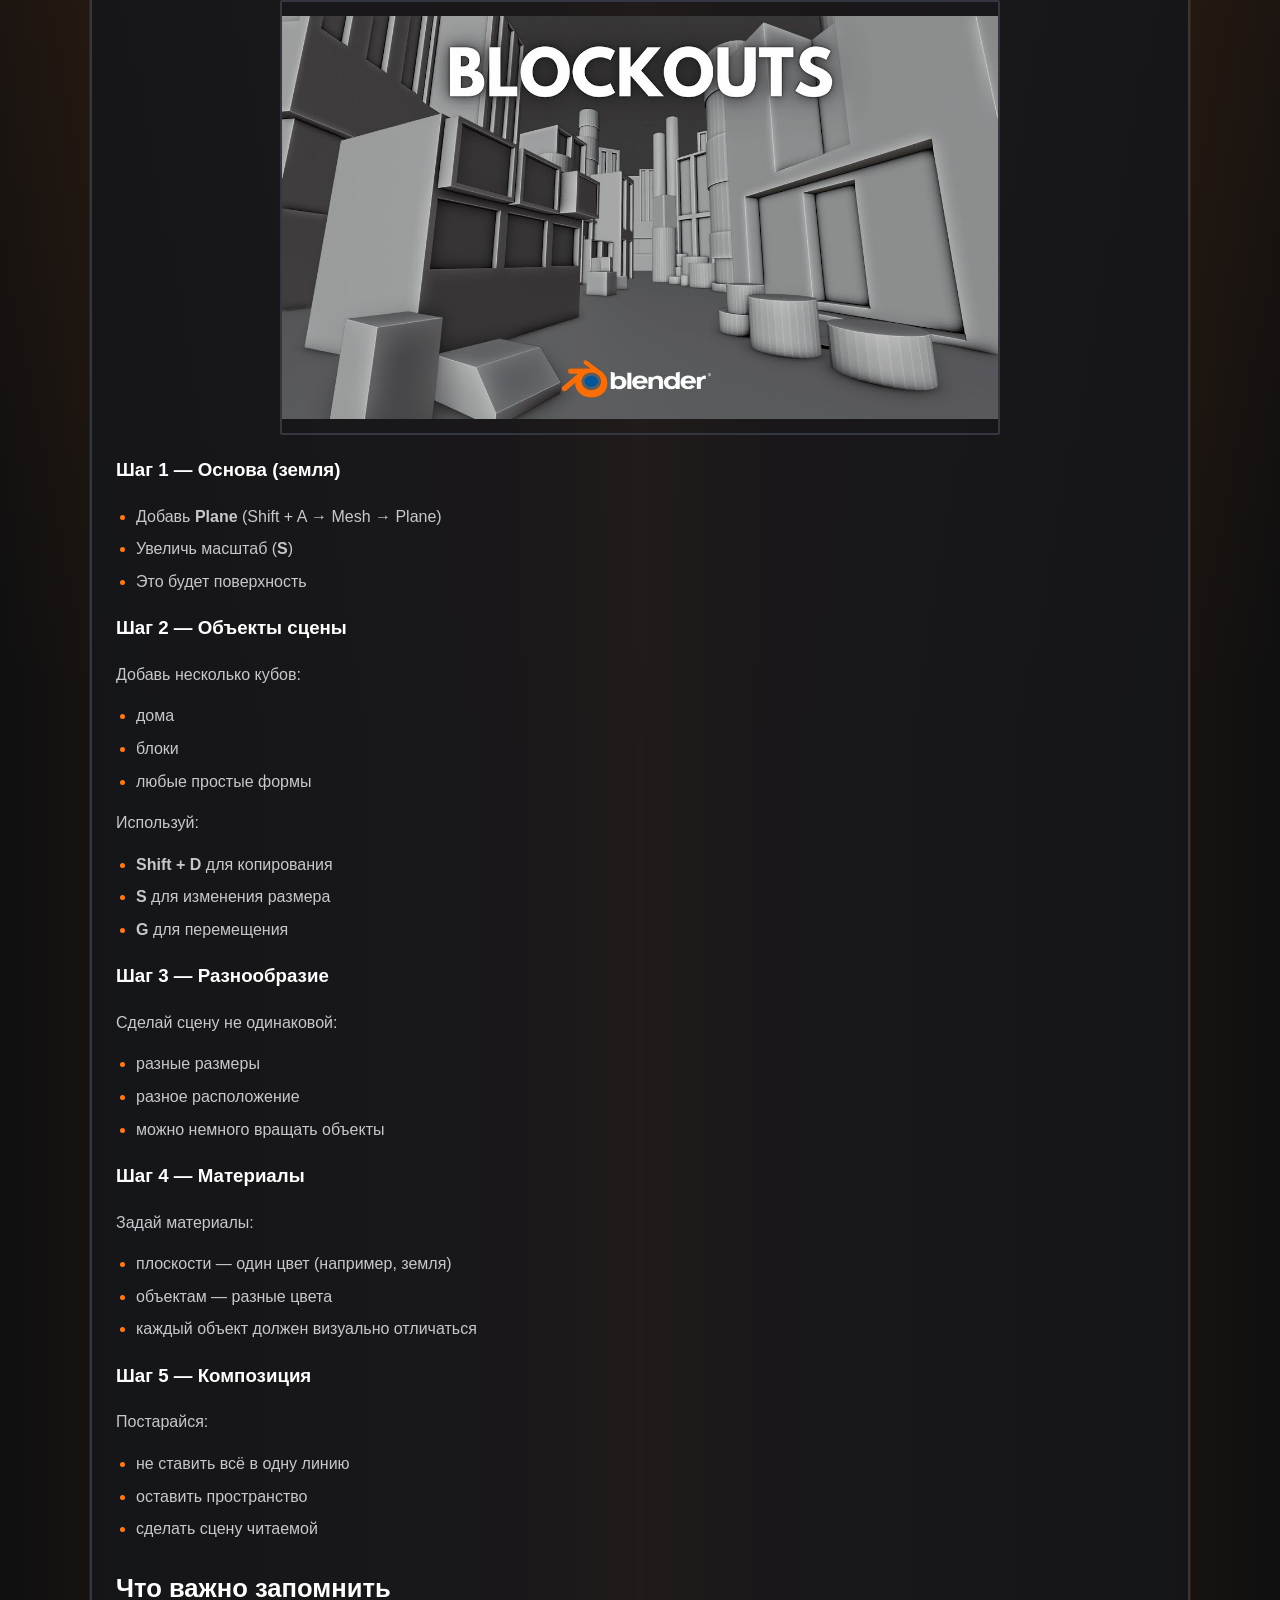
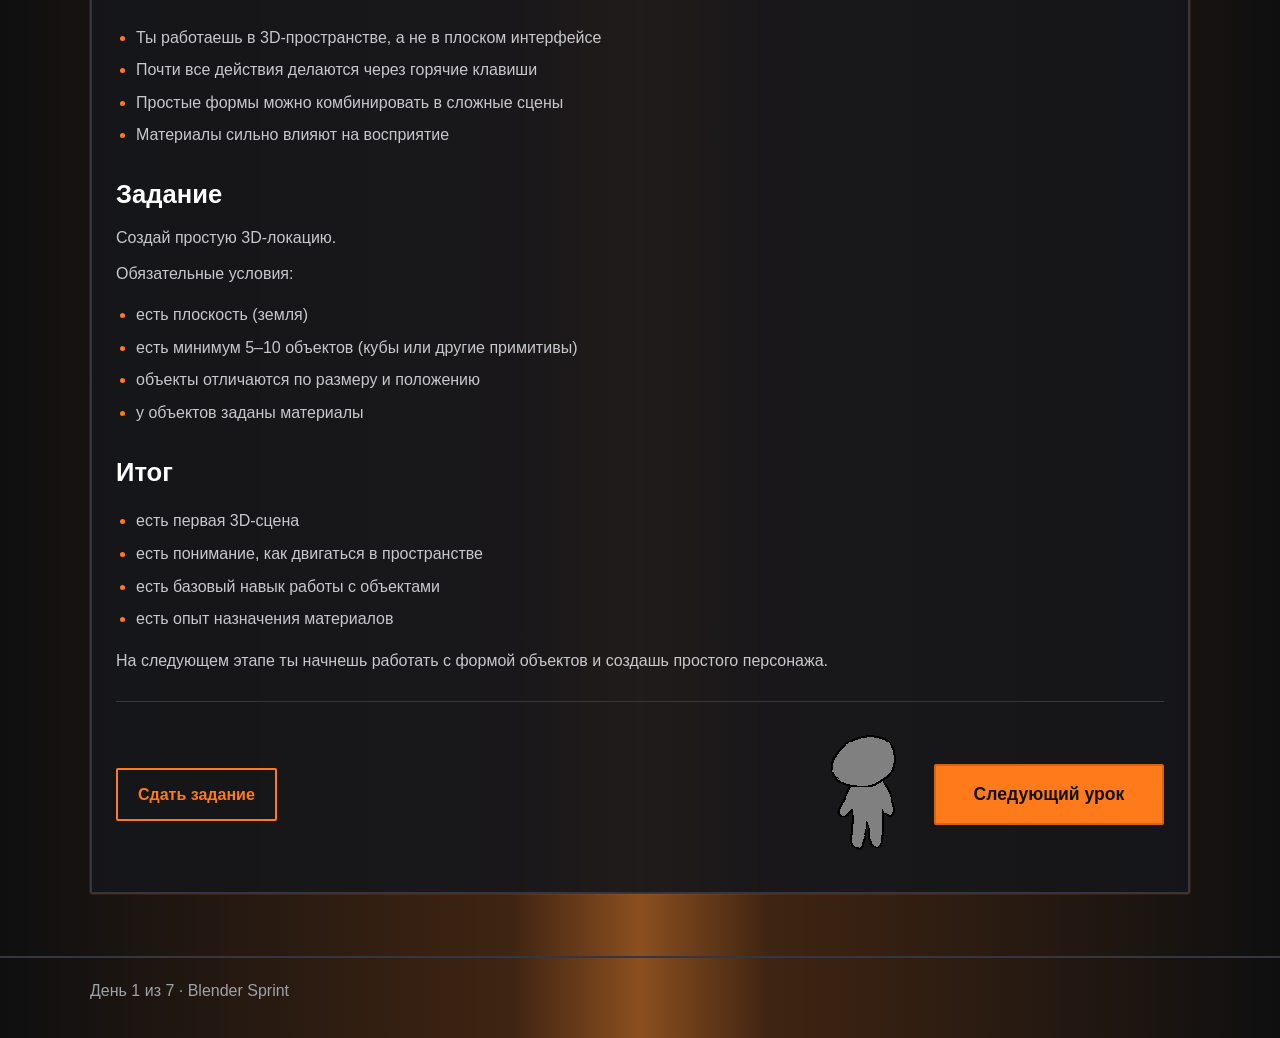
<file: SSSSS/day-1.html>
<!DOCTYPE html>
<html lang="ru">
  <head>
    <meta charset="UTF-8" />
    <meta name="viewport" content="width=device-width, initial-scale=1.0" />
    <title>День 1 - Blender Sprint</title>
    <link rel="stylesheet" href="styles.css" />
  </head>
  <body>
    <header class="site-header">
      <div class="container">
        <div class="logo">Blender <span>Sprint</span></div>
        <nav class="nav-links">
          <a href="index.html">Главная</a>
          <a href="day-0.html">День 0</a>
          <a href="day-2.html">День 2</a>
        </nav>
      </div>
    </header>

    <div class="container" style="margin-top: 20px;">
      <img class="hero-img" src="img/1.png" />
    </div>

    <main class="section">
      <div class="container">
        <h1 class="day-title">День 1 — Навигация, базовые меши и материалы</h1>
        <p class="note">
          На этом этапе ты научишься уверенно двигаться в 3D-пространстве, создавать
          простые объекты (меши), изменять их форму и положение, а также назначать
          материалы. В конце урока ты соберешь свою первую простую 3D-сцену.
        </p>

        <h2>Видеоурок</h2>

<div class="video-preview" id="openVideo">
  <div class="video-play">▶</div>
  <img src="img/video-preview.jpg" alt="Видео превью" />
</div>

<!-- Модальное окно -->
<div class="video-modal" id="videoModal">
  <div class="video-modal-content">
    <button class="video-close" id="closeVideo">✕</button>

    <div class="fake-player">
      <div class="fake-screen">Видеоурок Blender Sprint</div>
    </div>
  </div>
</div>
    
        <h2>Навигация в 3D-пространстве</h2>
        <p>
          Работа в Blender происходит в окне Viewport (центральная часть экрана).
        </p>
        <div class="card">
          <h3>Основные действия</h3>
          <ul class="list">
            <li>Вращение камеры: зажать среднюю кнопку мыши (колесо) и двигать мышь</li>
            <li>Приближение / отдаление: прокрутка колесика мыши</li>
            <li>Перемещение (панорамирование): Shift + средняя кнопка мыши</li>
          </ul>
        </div>
    
        <div class="image-preview" id="openImage">
          <img src="img/bn.jpg" alt="Превью изображения" />
        </div>
        
        <!-- Модальное окно -->
        <div class="image-modal" id="imageModal">
          <div class="image-modal-content">
            <button class="image-close" id="closeImage">✕</button>
            <img src="img/bn.jpg" alt="Большое изображение" />
          </div>
        </div>

        <h3>Фокус на объекте</h3>
        <ul class="list">
          <li>Выдели объект</li>
          <li>Нажми <strong>Numpad . (точка)</strong></li>
          <li>Камера сфокусируется на нем</li>
        </ul>
    
        <h2>Выбор и управление объектами</h2>
        <div class="card">
          <h3>Выбор объекта</h3>
          <ul class="list">
            <li>Левая кнопка мыши</li>
          </ul>
        </div>
    

        <div class="image-preview" id="openImage">
          <img src="img/rc.png" alt="Превью изображения" />
        </div>
        
        <!-- Модальное окно -->
        <div class="image-modal" id="imageModal">
          <div class="image-modal-content">
            <button class="image-close" id="closeImage">✕</button>
            <img src="img/rc.png" alt="Большое изображение" />
          </div>
        </div>

        <div class="image-preview" id="openImage">
          <img src="img/sc.png" alt="Превью изображения" />
        </div>
        
        <!-- Модальное окно -->
        <div class="image-modal" id="imageModal">
          <div class="image-modal-content">
            <button class="image-close" id="closeImage">✕</button>
            <img src="img/sc.png" alt="Большое изображение" />
          </div>
        </div>


        <h3>Перемещение, вращение, масштаб</h3>
        <p>Используются горячие клавиши:</p>
        <ul class="list">
          <li><strong>G</strong> — перемещение (Grab)</li>
          <li><strong>R</strong> — вращение (Rotate)</li>
          <li><strong>S</strong> — масштаб (Scale)</li>
        </ul>
        <p>После нажатия:</p>
        <ul class="list">
          <li>двигай мышь</li>
          <li>нажми левую кнопку мыши для подтверждения</li>
          <li>нажми правую кнопку или Esc для отмены</li>
        </ul>
    
        <h3>Ограничение по оси</h3>
        <p>После нажатия G / R / S можно нажать:</p>
        <ul class="list">
          <li><strong>X</strong> — по оси X</li>
          <li><strong>Y</strong> — по оси Y</li>
          <li><strong>Z</strong> — по оси Z</li>
        </ul>
        <p>Пример: G → X → двигать только по X</p>
    
        <h2>Создание объектов (мешей)</h2>
        <p>
          Меш (Mesh) — это базовый 3D-объект, состоящий из вершин, ребер и полигонов.
        </p>
        <div class="card">
          <h3>Добавление объекта</h3>
          <ol class="list">
            <li>Нажми <strong>Shift + A</strong></li>
            <li>Выбери <strong>Mesh</strong></li>
            <li>Выбери нужный объект</li>
          </ol>
          <p>Основные примитивы:</p>
          <ul class="list">
            <li>Cube (куб)</li>
            <li>Plane (плоскость)</li>
            <li>Sphere (сфера)</li>
            <li>Cylinder (цилиндр)</li>
          </ul>
        </div>
    
        <div class="image-preview" id="openImage">
          <img src="img/ac.png" alt="Превью изображения" />
        </div>
        
        <!-- Модальное окно -->
        <div class="image-modal" id="imageModal">
          <div class="image-modal-content">
            <button class="image-close" id="closeImage">✕</button>
            <img src="img/ac.png" alt="Большое изображение" />
          </div>
        </div>

        <h3>Удаление объекта</h3>
        <ul class="list">
          <li>Выдели объект</li>
          <li>Нажми <strong>X</strong> → подтверди удаление</li>
        </ul>
    
        <h2>Работа с несколькими объектами</h2>
        <h3>Выбор нескольких объектов</h3>
        <ul class="list">
          <li>Удерживай <strong>Shift</strong> и кликай по объектам</li>
        </ul>
    
        <h3>Дублирование</h3>
        <ul class="list">
          <li><strong>Shift + D</strong> → перемести копию</li>
        </ul>
    
        <h2>Базовое редактирование формы</h2>
        <p>
          Пока используем только Object Mode (режим объектов). Редактирование вершин
          будет позже.
        </p>
        <p>Но уже сейчас можно:</p>
        <ul class="list">
          <li>менять размер</li>
          <li>вытягивать объекты</li>
          <li>комбинировать формы</li>
        </ul>
    
        <h2>Материалы</h2>
        <p>
          Материал определяет, как выглядит объект: цвет, отражение и яркость.
        </p>
        <div class="card">
          <h3>Назначение материала</h3>
          <ol class="list">
            <li>Выдели объект</li>
            <li>Перейди в панель справа (иконка шарика)</li>
            <li>Нажми <strong>New</strong></li>
          </ol>
        </div>
    
        <h3>Изменение цвета</h3>
        <ul class="list">
          <li>В параметре <strong>Base Color</strong> выбери любой цвет</li>
        </ul>
    
        <h3>Применение материалов</h3>
        <ul class="list">
          <li>Каждому объекту можно задать свой цвет</li>
          <li>Каждому объекту можно задать свой материал</li>
        </ul>
    
        <h2>Практика: создание простой сцены</h2>
        <p>Теперь нужно собрать небольшую локацию.</p>
    
        <div class="image-preview" id="openImage">
          <img src="img/cl.jpg" alt="Превью изображения" />
        </div>
        
        <!-- Модальное окно -->
        <div class="image-modal" id="imageModal">
          <div class="image-modal-content">
            <button class="image-close" id="closeImage">✕</button>
            <img src="img/cl.jpg" alt="Большое изображение" />
          </div>
        </div>

        <h3>Шаг 1 — Основа (земля)</h3>
        <ul class="list">
          <li>Добавь <strong>Plane</strong> (Shift + A → Mesh → Plane)</li>
          <li>Увеличь масштаб (<strong>S</strong>)</li>
          <li>Это будет поверхность</li>
        </ul>
    
        <h3>Шаг 2 — Объекты сцены</h3>
        <p>Добавь несколько кубов:</p>
        <ul class="list">
          <li>дома</li>
          <li>блоки</li>
          <li>любые простые формы</li>
        </ul>
        <p>Используй:</p>
        <ul class="list">
          <li><strong>Shift + D</strong> для копирования</li>
          <li><strong>S</strong> для изменения размера</li>
          <li><strong>G</strong> для перемещения</li>
        </ul>
    
        <h3>Шаг 3 — Разнообразие</h3>
        <p>Сделай сцену не одинаковой:</p>
        <ul class="list">
          <li>разные размеры</li>
          <li>разное расположение</li>
          <li>можно немного вращать объекты</li>
        </ul>
    
        <h3>Шаг 4 — Материалы</h3>
        <p>Задай материалы:</p>
        <ul class="list">
          <li>плоскости — один цвет (например, земля)</li>
          <li>объектам — разные цвета</li>
          <li>каждый объект должен визуально отличаться</li>
        </ul>
    
        <h3>Шаг 5 — Композиция</h3>
        <p>Постарайся:</p>
        <ul class="list">
          <li>не ставить всё в одну линию</li>
          <li>оставить пространство</li>
          <li>сделать сцену читаемой</li>
        </ul>
    
        <h2>Что важно запомнить</h2>
        <ul class="list">
          <li>Ты работаешь в 3D-пространстве, а не в плоском интерфейсе</li>
          <li>Почти все действия делаются через горячие клавиши</li>
          <li>Простые формы можно комбинировать в сложные сцены</li>
          <li>Материалы сильно влияют на восприятие</li>
        </ul>
    
        <h2>Задание</h2>
        <p>Создай простую 3D-локацию.</p>
        <p>Обязательные условия:</p>
        <ul class="list">
          <li>есть плоскость (земля)</li>
          <li>есть минимум 5–10 объектов (кубы или другие примитивы)</li>
          <li>объекты отличаются по размеру и положению</li>
          <li>у объектов заданы материалы</li>
        </ul>
    
        <h2>Итог</h2>
        <ul class="list">
          <li>есть первая 3D-сцена</li>
          <li>есть понимание, как двигаться в пространстве</li>
          <li>есть базовый навык работы с объектами</li>
          <li>есть опыт назначения материалов</li>
        </ul>
        <p>
          На следующем этапе ты начнешь работать с формой объектов и создашь простого персонажа.
        </p>
    
        <div class="lesson-next">
          <a class="btn btn-outline" href="assignments.html">Сдать задание</a>
        
          <div class="lesson-next-right">
            <img class="lesson-next-preview" src="img/2.png" alt="Превью следующего урока" />
            <a class="btn lesson-next-btn" href="day-2.html">Следующий урок</a>
          </div>
        </div>
      </div>
    </main>

    <footer class="site-footer">
      <div class="container">День 1 из 7 · Blender Sprint</div>
    </footer>
    <script src="app.js"></script>
  </body>
</html>
</file>
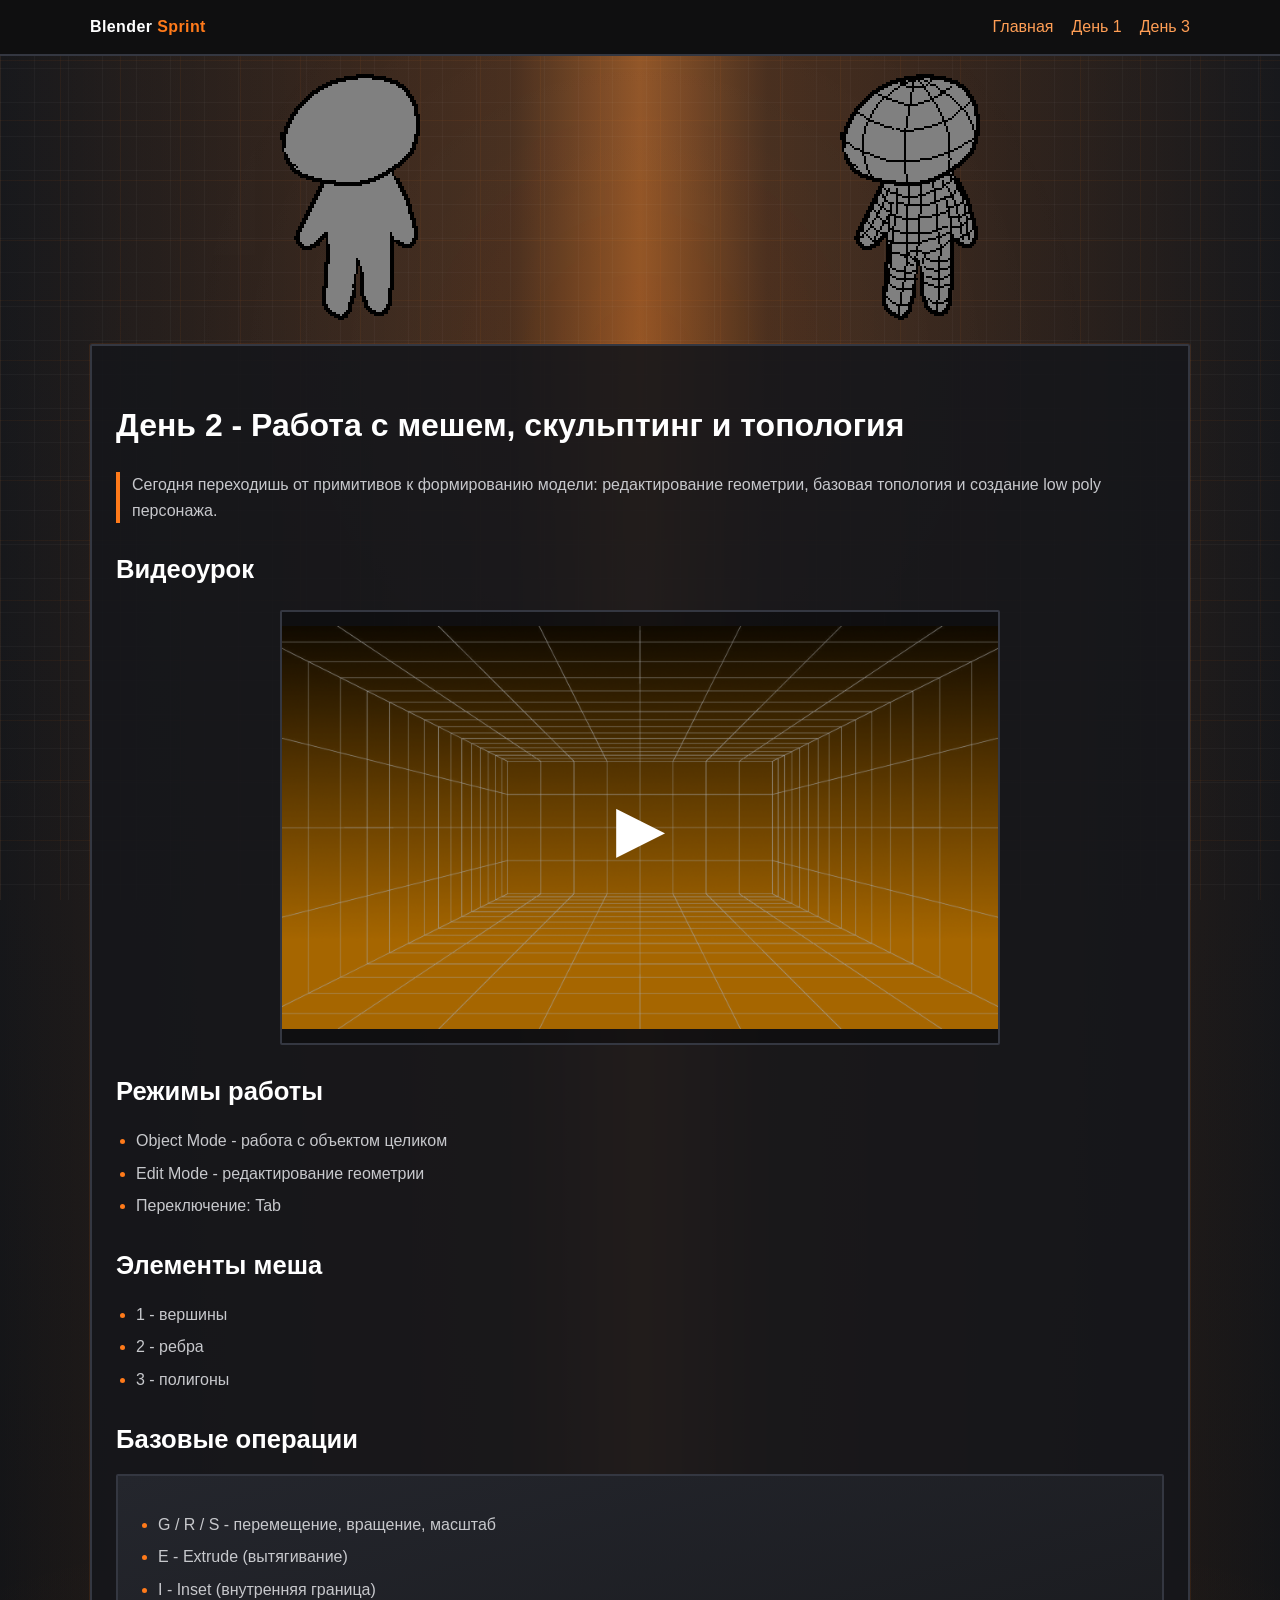
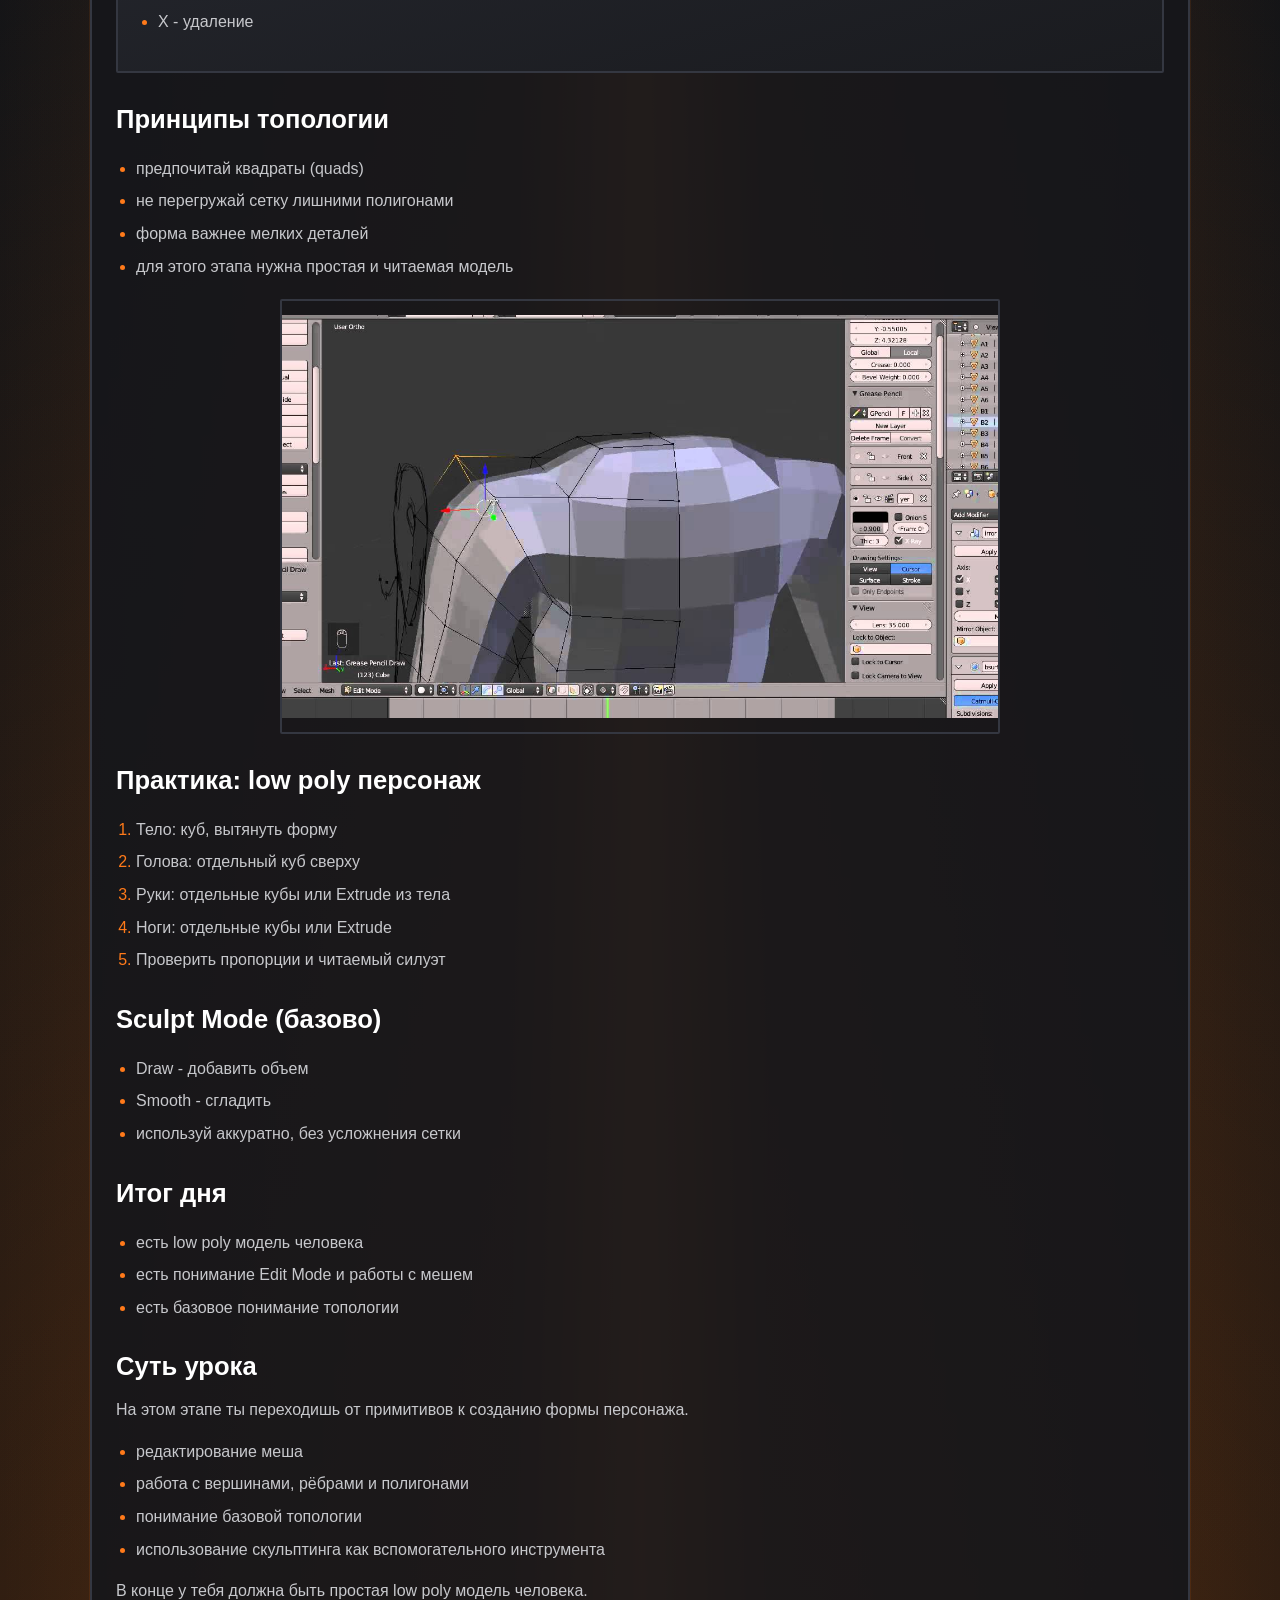
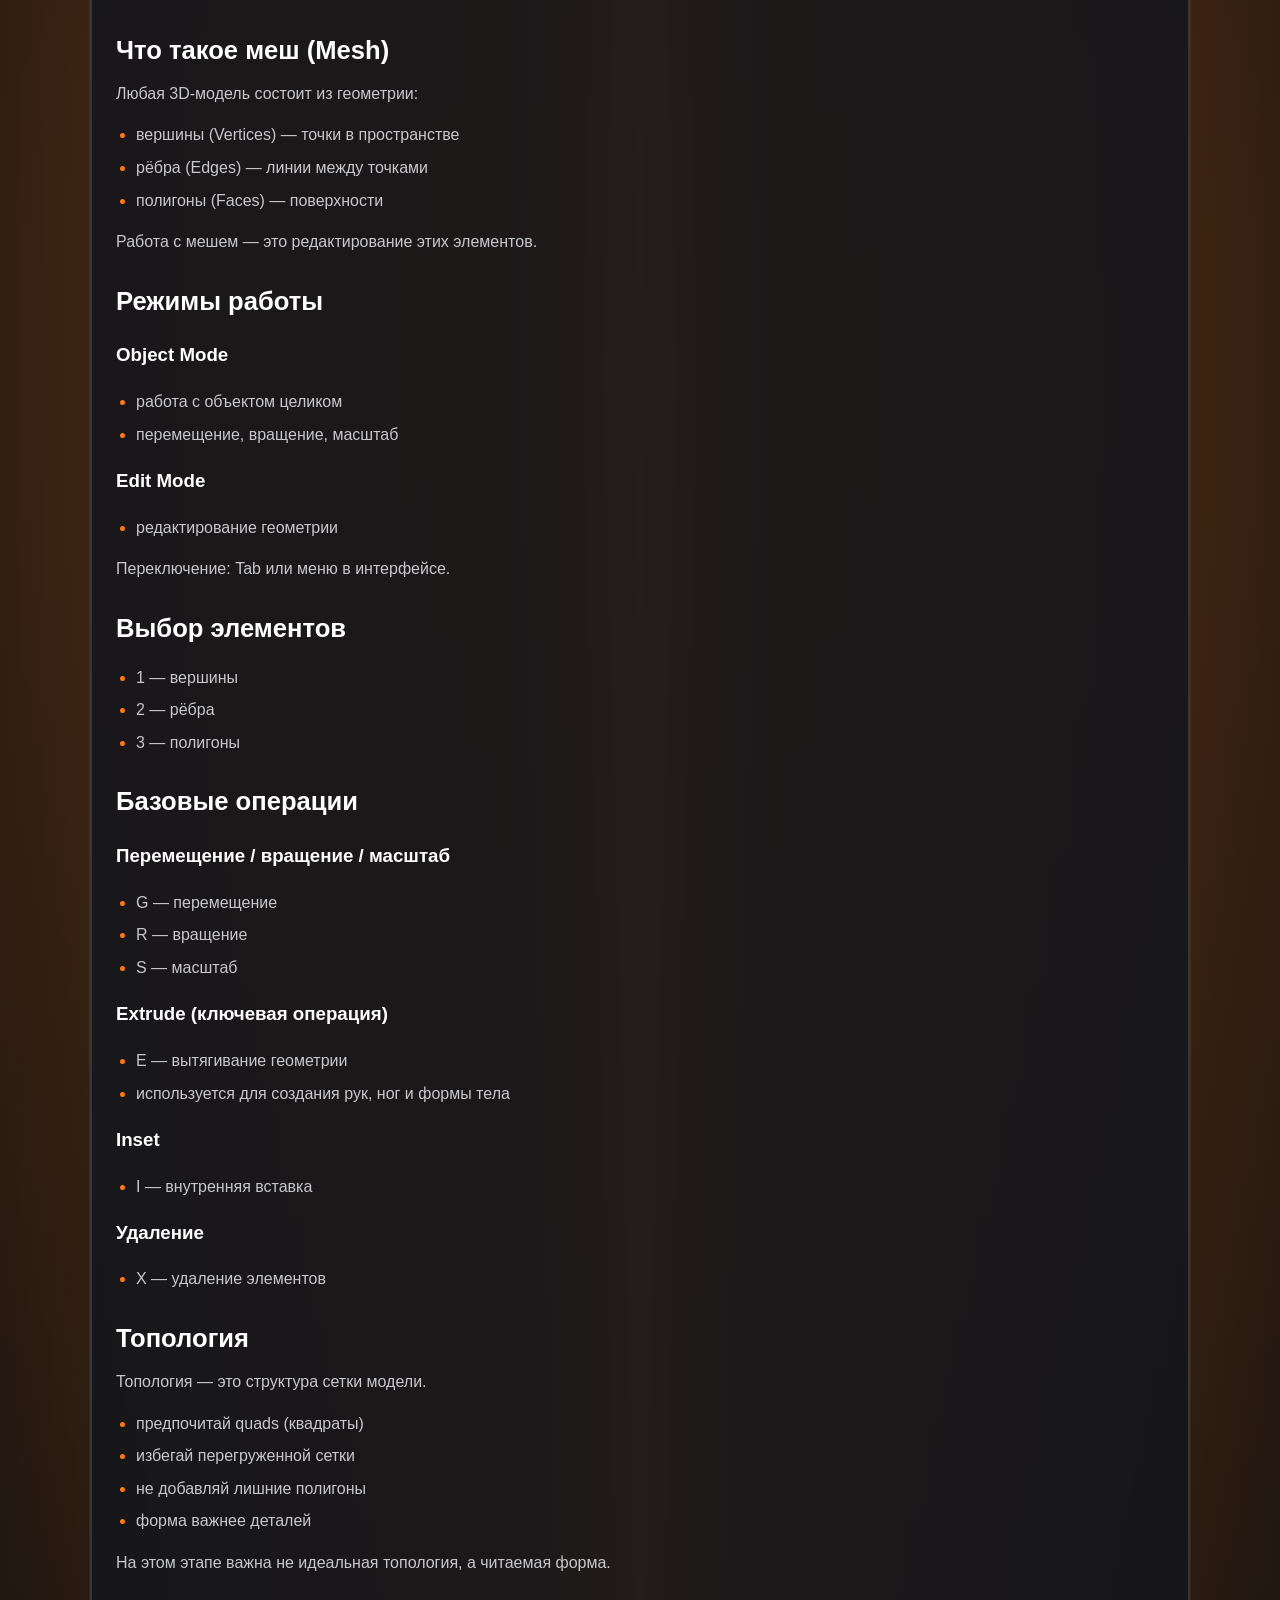
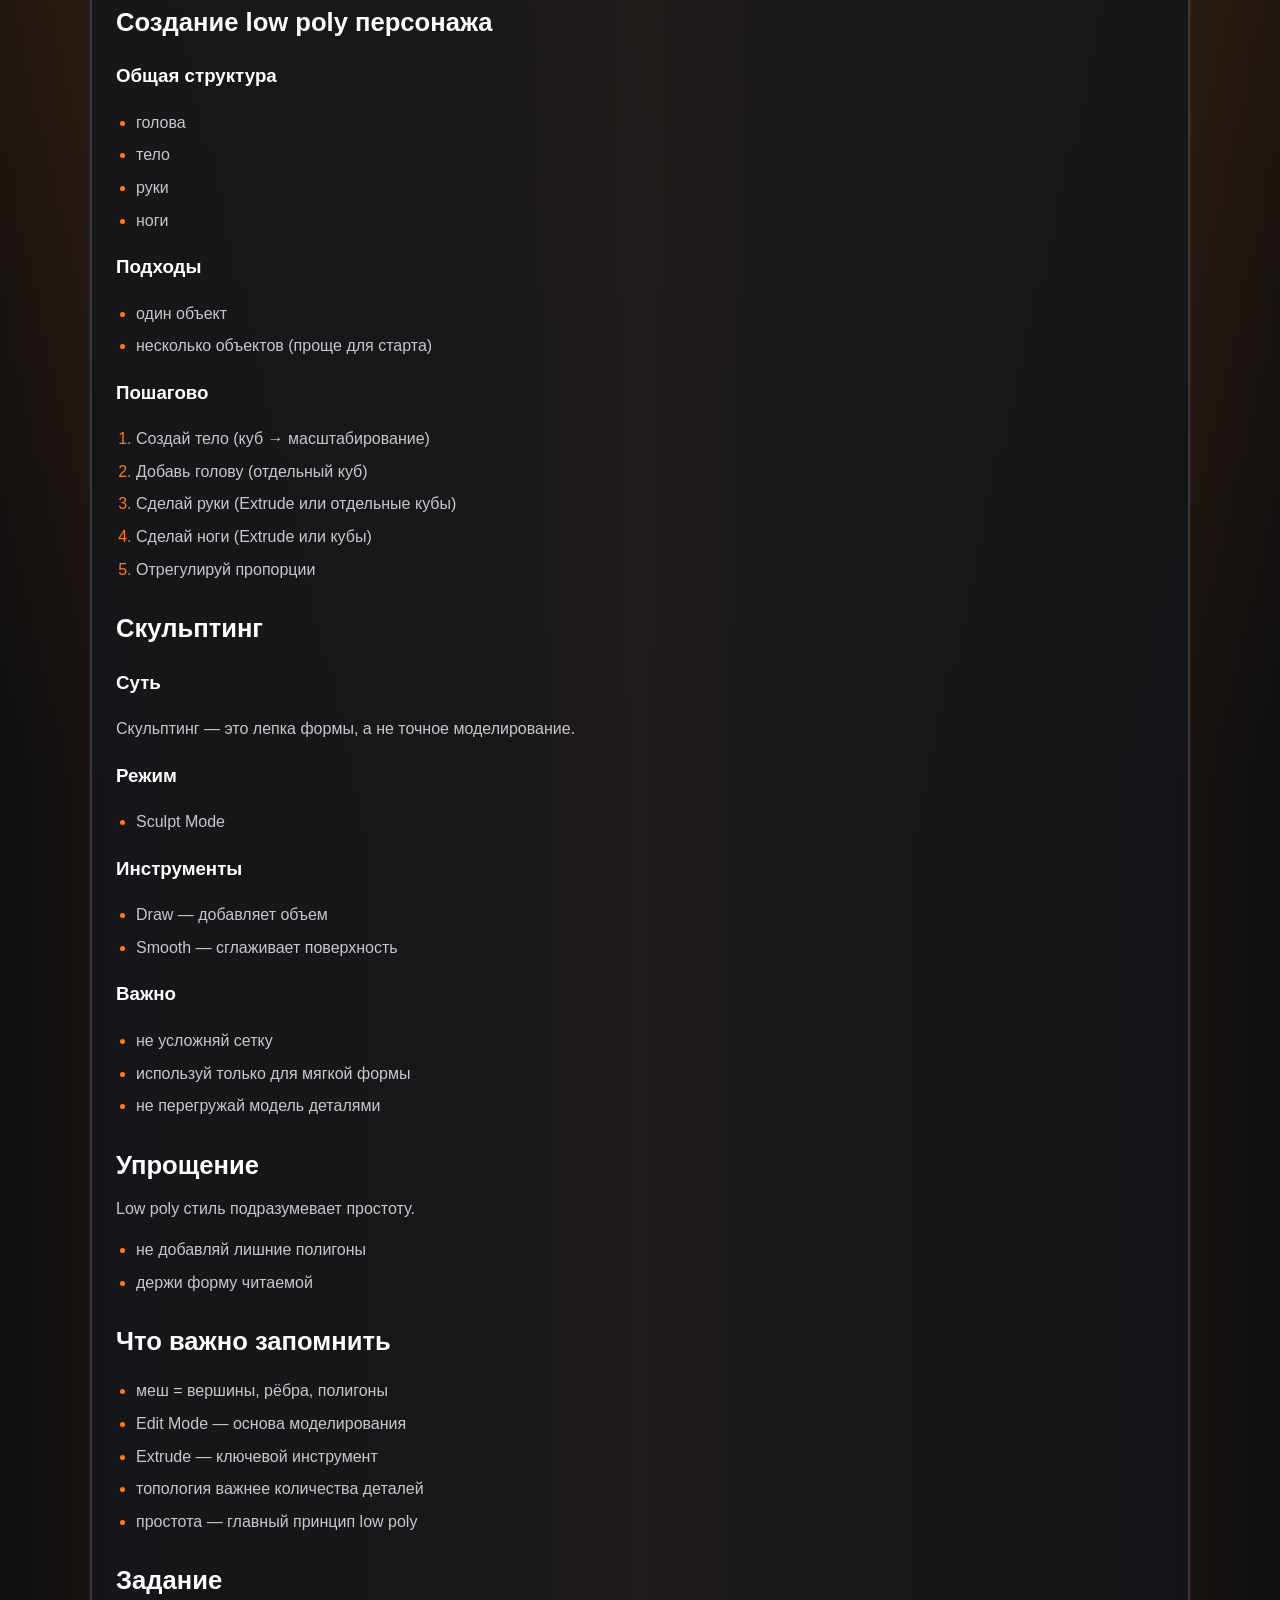
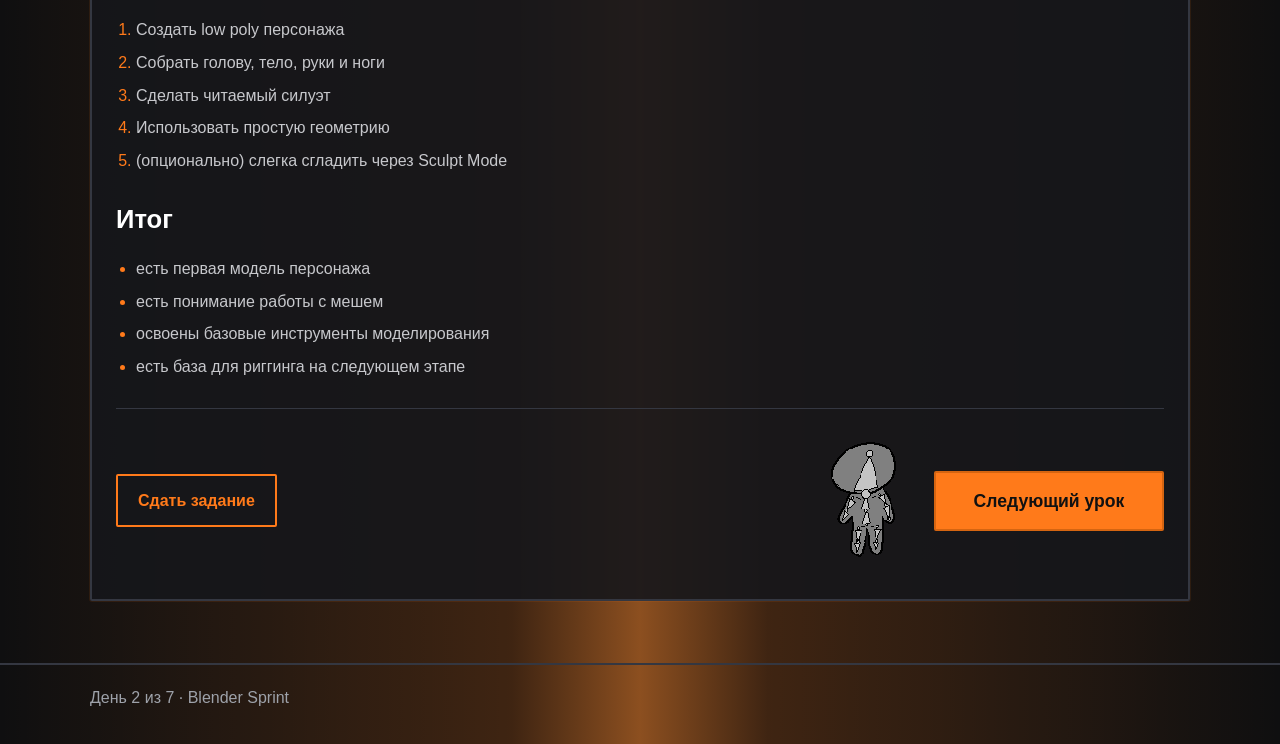
<file: SSSSS/day-2.html>
<!DOCTYPE html>
<html lang="ru">
  <head>
    <meta charset="UTF-8" />
    <meta name="viewport" content="width=device-width, initial-scale=1.0" />
    <title>День 2 - Blender Sprint</title>
    <link rel="stylesheet" href="styles.css" />
  </head>
  <body>
    <header class="site-header">
      <div class="container">
        <div class="logo">Blender <span>Sprint</span></div>
        <nav class="nav-links">
          <a href="index.html">Главная</a>
          <a href="day-1.html">День 1</a>
          <a href="day-3.html">День 3</a>
        </nav>
      </div>
    </header>

    <div class="container images-row">
      <img class="hero-img" src="img/2.png" />
      <img class="hero-img" src="img/22.png" />
    </div>

    <main class="section">
      <div class="container">
        <h1 class="day-title">День 2 - Работа с мешем, скульптинг и топология</h1>
        <p class="note">
          Сегодня переходишь от примитивов к формированию модели: редактирование
          геометрии, базовая топология и создание low poly персонажа.
        </p>

        <h2>Видеоурок</h2>

<div class="video-preview" id="openVideo">
  <div class="video-play">▶</div>
  <img src="img/video-preview.jpg" alt="Видео превью" />
</div>

<!-- Модальное окно -->
<div class="video-modal" id="videoModal">
  <div class="video-modal-content">
    <button class="video-close" id="closeVideo">✕</button>

    <div class="fake-player">
      <div class="fake-screen">Видеоурок Blender Sprint</div>
    </div>
  </div>
</div>
    
        <h2>Режимы работы</h2>
        <ul class="list">
          <li>Object Mode - работа с объектом целиком</li>
          <li>Edit Mode - редактирование геометрии</li>
          <li>Переключение: Tab</li>
        </ul>
    
        <h2>Элементы меша</h2>
        <ul class="list">
          <li>1 - вершины</li>
          <li>2 - ребра</li>
          <li>3 - полигоны</li>
        </ul>
    
        <h2>Базовые операции</h2>
        <div class="card">
          <ul class="list">
            <li>G / R / S - перемещение, вращение, масштаб</li>
            <li>E - Extrude (вытягивание)</li>
            <li>I - Inset (внутренняя граница)</li>
            <li>X - удаление</li>
          </ul>
        </div>
    
        <h2>Принципы топологии</h2>
        <ul class="list">
          <li>предпочитай квадраты (quads)</li>
          <li>не перегружай сетку лишними полигонами</li>
          <li>форма важнее мелких деталей</li>
          <li>для этого этапа нужна простая и читаемая модель</li>
        </ul>
    
        <div class="image-preview" id="openImage">
          <img src="img/bm.jpg" alt="Превью изображения" />
        </div>
        
        <!-- Модальное окно -->
        <div class="image-modal" id="imageModal">
          <div class="image-modal-content">
            <button class="image-close" id="closeImage">✕</button>
            <img src="img/bm.jpg" alt="Большое изображение" />
          </div>
        </div>

        <h2>Практика: low poly персонаж</h2>
        <ol class="list">
          <li>Тело: куб, вытянуть форму</li>
          <li>Голова: отдельный куб сверху</li>
          <li>Руки: отдельные кубы или Extrude из тела</li>
          <li>Ноги: отдельные кубы или Extrude</li>
          <li>Проверить пропорции и читаемый силуэт</li>
        </ol>
    
        <h2>Sculpt Mode (базово)</h2>
        <ul class="list">
          <li>Draw - добавить объем</li>
          <li>Smooth - сгладить</li>
          <li>используй аккуратно, без усложнения сетки</li>
        </ul>
    
        <h2>Итог дня</h2>
        <ul class="list">
          <li>есть low poly модель человека</li>
          <li>есть понимание Edit Mode и работы с мешем</li>
          <li>есть базовое понимание топологии</li>
        </ul>
    
        <!-- ДОПОЛНЕННЫЙ МАТЕРИАЛ -->
    
        <h2>Суть урока</h2>
        <p>
          На этом этапе ты переходишь от примитивов к созданию формы персонажа.
        </p>
    
        <ul class="list">
          <li>редактирование меша</li>
          <li>работа с вершинами, рёбрами и полигонами</li>
          <li>понимание базовой топологии</li>
          <li>использование скульптинга как вспомогательного инструмента</li>
        </ul>
    
        <p>
          В конце у тебя должна быть простая low poly модель человека.
        </p>
    
        <h2>Что такое меш (Mesh)</h2>
        <p>Любая 3D-модель состоит из геометрии:</p>
        <ul class="list">
          <li>вершины (Vertices) — точки в пространстве</li>
          <li>рёбра (Edges) — линии между точками</li>
          <li>полигоны (Faces) — поверхности</li>
        </ul>
    
        <p>
          Работа с мешем — это редактирование этих элементов.
        </p>
    
        <h2>Режимы работы</h2>
    
        <h3>Object Mode</h3>
        <ul class="list">
          <li>работа с объектом целиком</li>
          <li>перемещение, вращение, масштаб</li>
        </ul>
    
        <h3>Edit Mode</h3>
        <ul class="list">
          <li>редактирование геометрии</li>
        </ul>
    
        <p>
          Переключение: Tab или меню в интерфейсе.
        </p>
    
        <h2>Выбор элементов</h2>
        <ul class="list">
          <li>1 — вершины</li>
          <li>2 — рёбра</li>
          <li>3 — полигоны</li>
        </ul>
    
        <h2>Базовые операции</h2>
    
        <h3>Перемещение / вращение / масштаб</h3>
        <ul class="list">
          <li>G — перемещение</li>
          <li>R — вращение</li>
          <li>S — масштаб</li>
        </ul>
    
        <h3>Extrude (ключевая операция)</h3>
        <ul class="list">
          <li>E — вытягивание геометрии</li>
          <li>используется для создания рук, ног и формы тела</li>
        </ul>
    
        <h3>Inset</h3>
        <ul class="list">
          <li>I — внутренняя вставка</li>
        </ul>
    
        <h3>Удаление</h3>
        <ul class="list">
          <li>X — удаление элементов</li>
        </ul>
    
        <h2>Топология</h2>
        <p>Топология — это структура сетки модели.</p>
    
        <ul class="list">
          <li>предпочитай quads (квадраты)</li>
          <li>избегай перегруженной сетки</li>
          <li>не добавляй лишние полигоны</li>
          <li>форма важнее деталей</li>
        </ul>
    
        <p>
          На этом этапе важна не идеальная топология, а читаемая форма.
        </p>
    
        <h2>Создание low poly персонажа</h2>
    
        <h3>Общая структура</h3>
        <ul class="list">
          <li>голова</li>
          <li>тело</li>
          <li>руки</li>
          <li>ноги</li>
        </ul>
    
        <h3>Подходы</h3>
        <ul class="list">
          <li>один объект</li>
          <li>несколько объектов (проще для старта)</li>
        </ul>
    
        <h3>Пошагово</h3>
        <ol class="list">
          <li>Создай тело (куб → масштабирование)</li>
          <li>Добавь голову (отдельный куб)</li>
          <li>Сделай руки (Extrude или отдельные кубы)</li>
          <li>Сделай ноги (Extrude или кубы)</li>
          <li>Отрегулируй пропорции</li>
        </ol>
    
        <h2>Скульптинг</h2>
    
        <h3>Суть</h3>
        <p>
          Скульптинг — это лепка формы, а не точное моделирование.
        </p>
    
        <h3>Режим</h3>
        <ul class="list">
          <li>Sculpt Mode</li>
        </ul>
    
        <h3>Инструменты</h3>
        <ul class="list">
          <li>Draw — добавляет объем</li>
          <li>Smooth — сглаживает поверхность</li>
        </ul>
    
        <h3>Важно</h3>
        <ul class="list">
          <li>не усложняй сетку</li>
          <li>используй только для мягкой формы</li>
          <li>не перегружай модель деталями</li>
        </ul>
    
        <h2>Упрощение</h2>
        <p>
          Low poly стиль подразумевает простоту.
        </p>
        <ul class="list">
          <li>не добавляй лишние полигоны</li>
          <li>держи форму читаемой</li>
        </ul>
    
        <h2>Что важно запомнить</h2>
        <ul class="list">
          <li>меш = вершины, рёбра, полигоны</li>
          <li>Edit Mode — основа моделирования</li>
          <li>Extrude — ключевой инструмент</li>
          <li>топология важнее количества деталей</li>
          <li>простота — главный принцип low poly</li>
        </ul>
    
        <h2>Задание</h2>
        <ol class="list">
          <li>Создать low poly персонажа</li>
          <li>Собрать голову, тело, руки и ноги</li>
          <li>Сделать читаемый силуэт</li>
          <li>Использовать простую геометрию</li>
          <li>(опционально) слегка сгладить через Sculpt Mode</li>
        </ol>
    
        <h2>Итог</h2>
        <ul class="list">
          <li>есть первая модель персонажа</li>
          <li>есть понимание работы с мешем</li>
          <li>освоены базовые инструменты моделирования</li>
          <li>есть база для риггинга на следующем этапе</li>
        </ul>
    
        <div class="lesson-next">
          <a class="btn btn-outline" href="assignments.html">Сдать задание</a>
        
          <div class="lesson-next-right">
            <img class="lesson-next-preview" src="img/3.png" alt="Превью следующего урока" />
            <a class="btn lesson-next-btn" href="day-3.html">Следующий урок</a>
          </div>
        </div>
      </div>
    </main>

    <footer class="site-footer">
      <div class="container">День 2 из 7 · Blender Sprint</div>
    </footer>
    <script src="app.js"></script>
  </body>
</html>
</file>
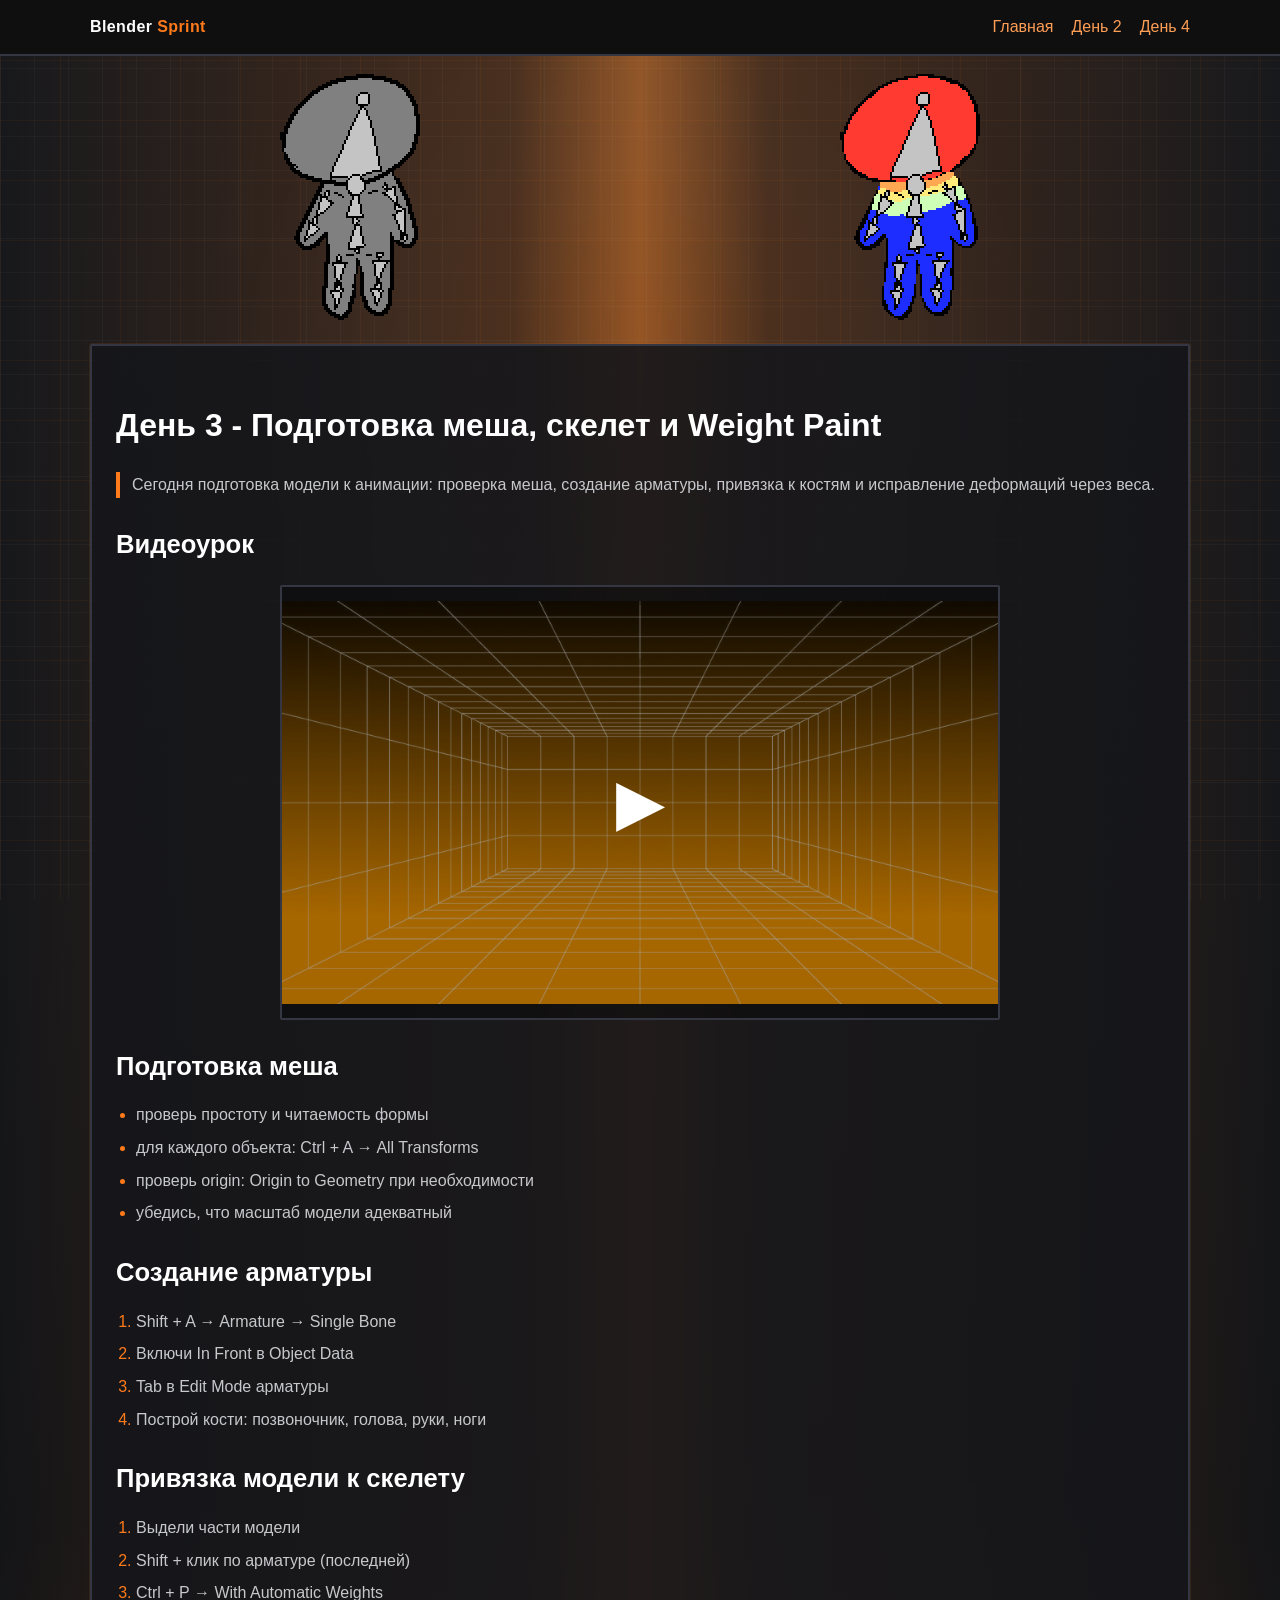
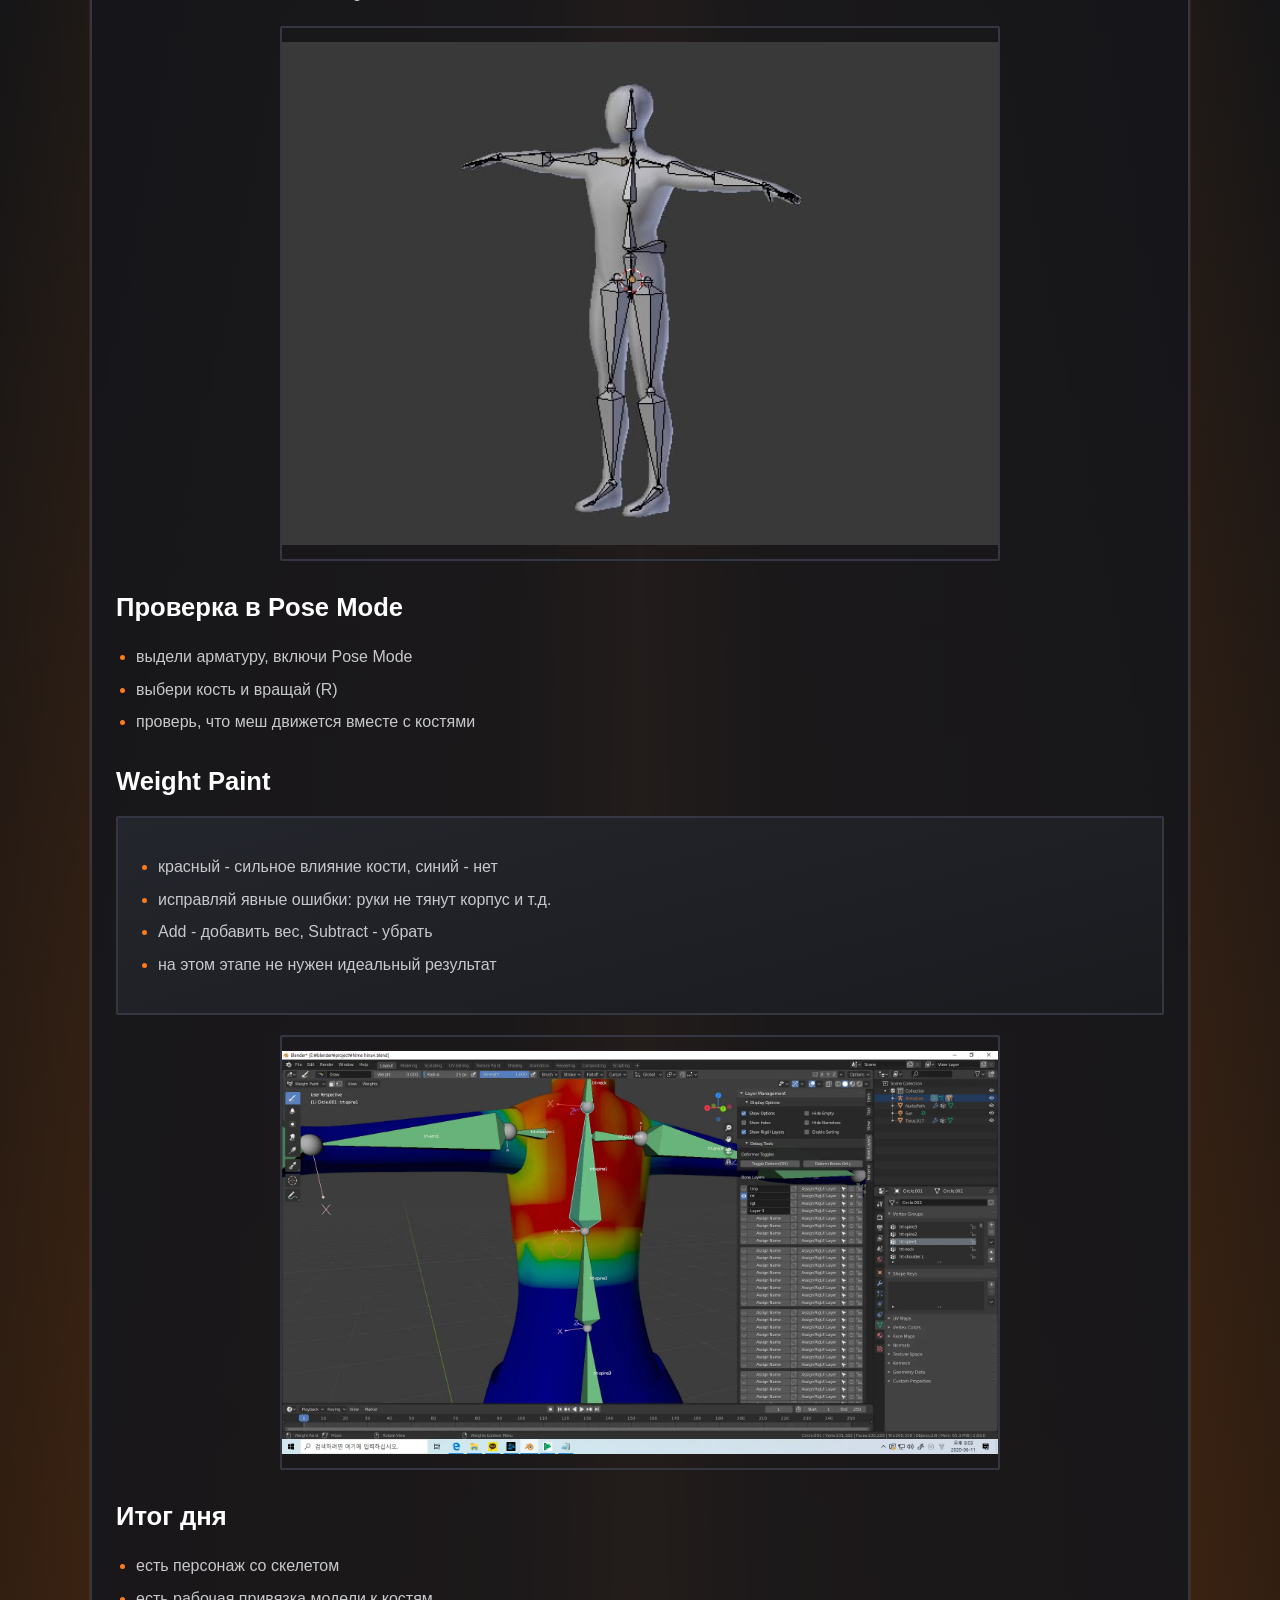
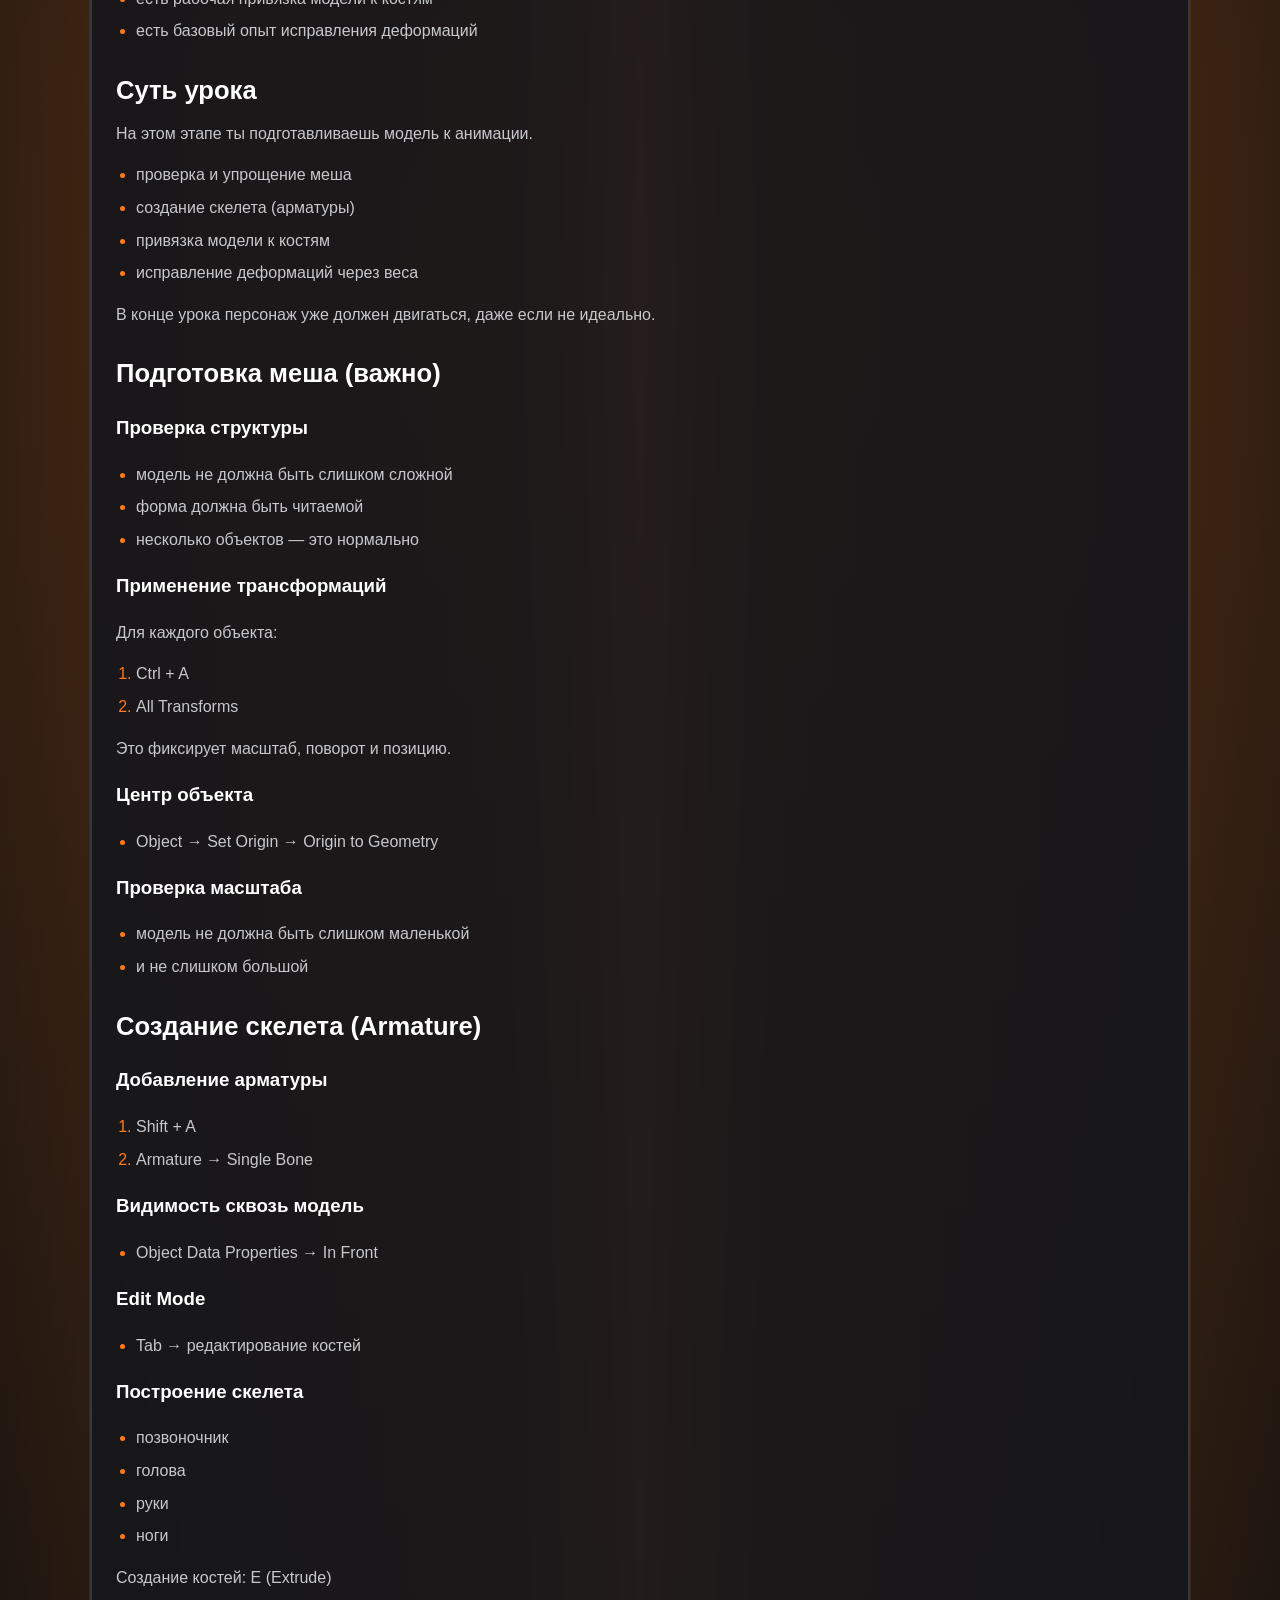
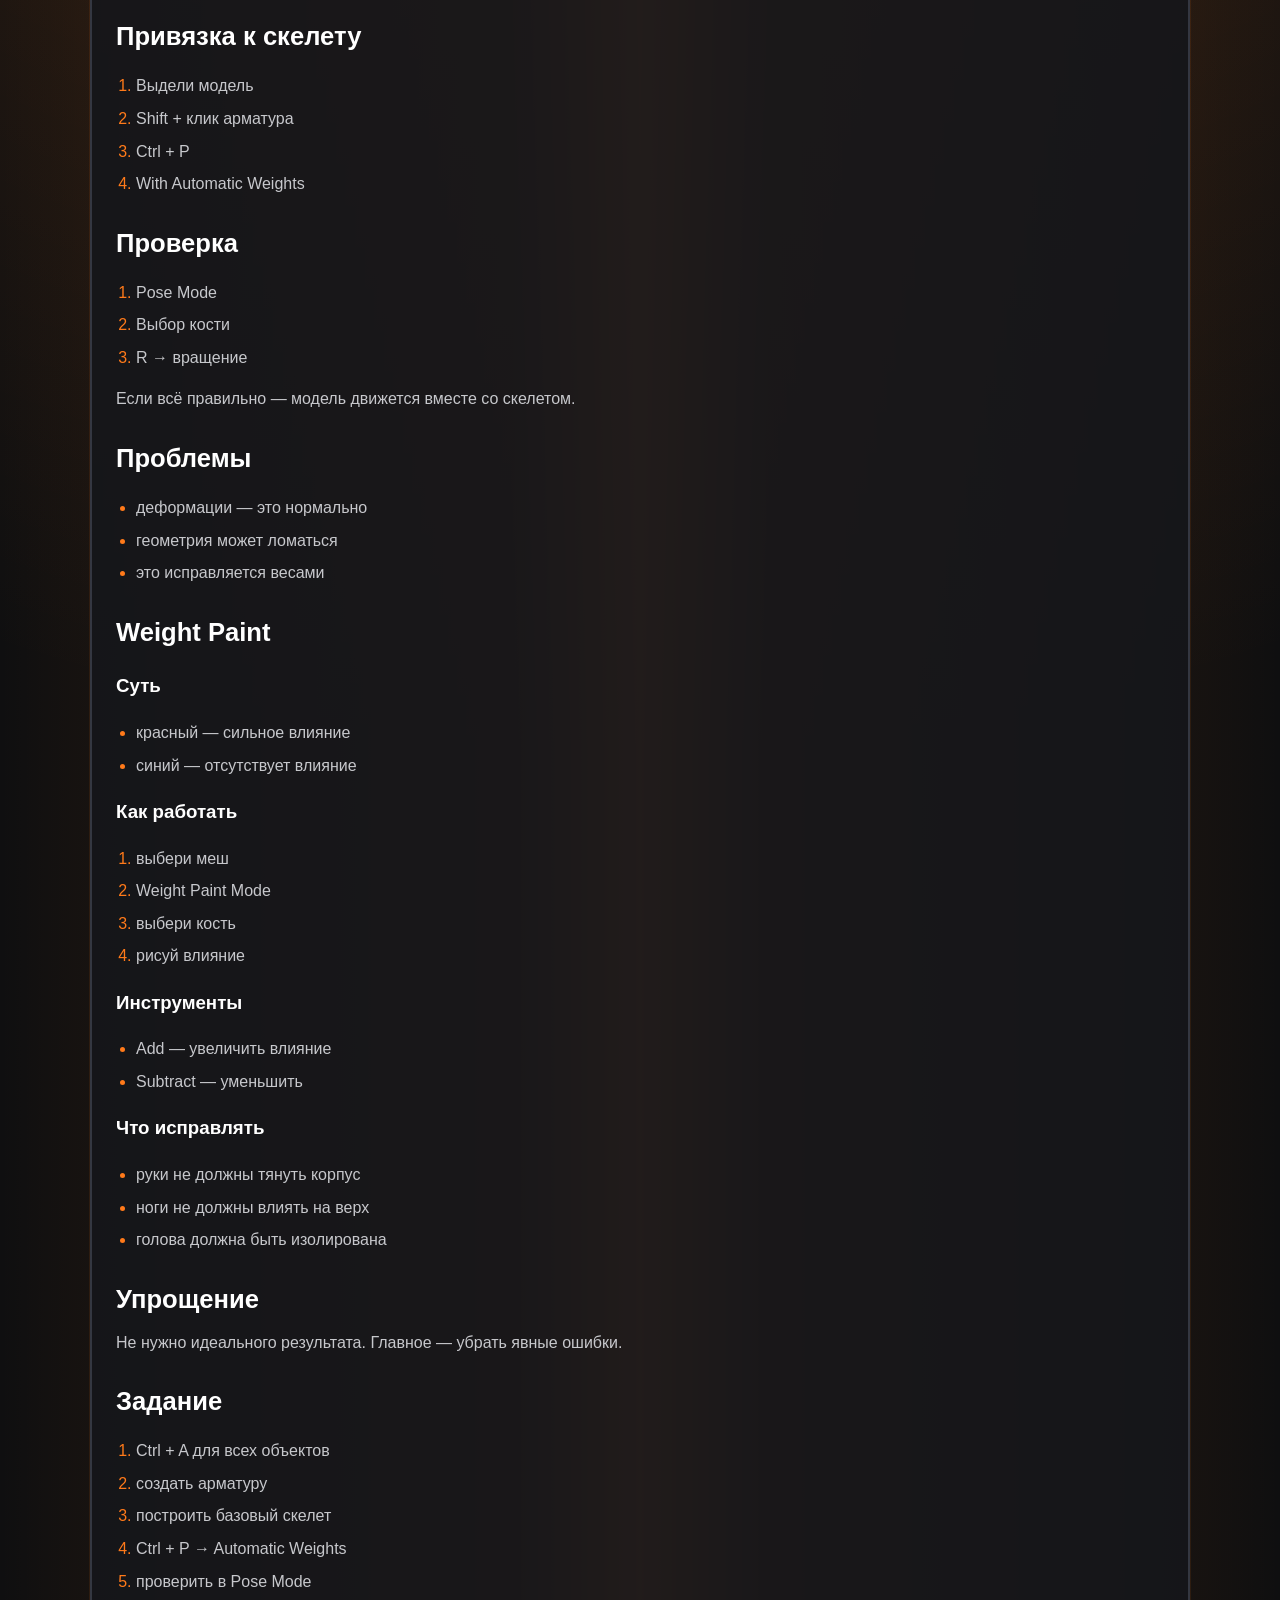
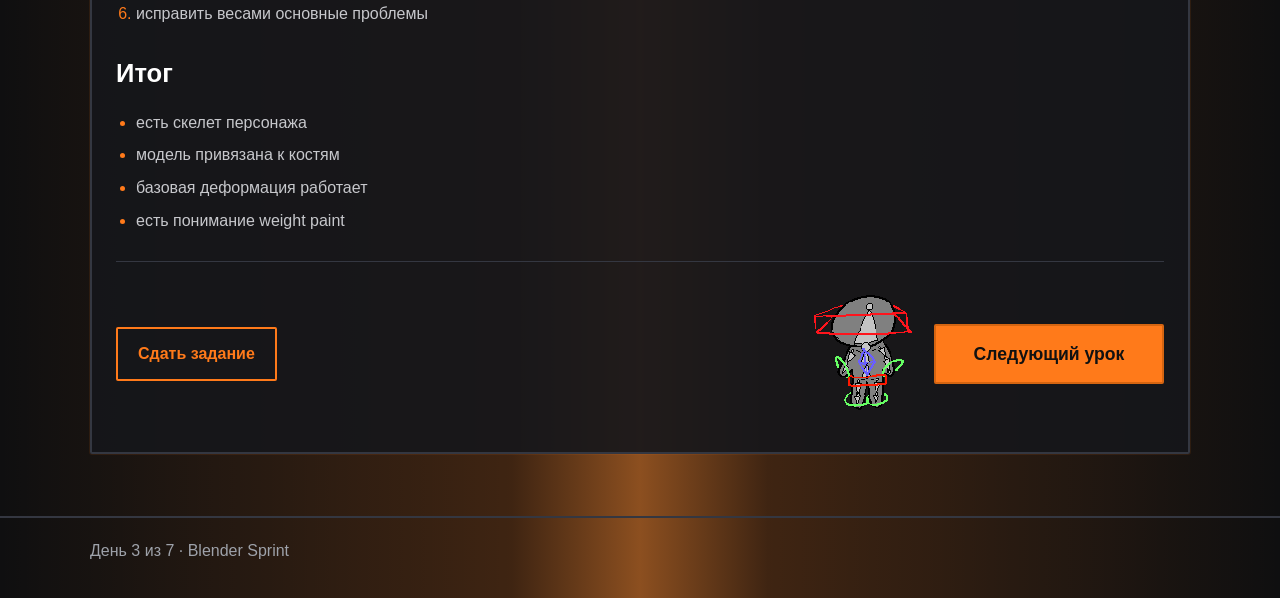
<file: SSSSS/day-3.html>
<!DOCTYPE html>
<html lang="ru">
  <head>
    <meta charset="UTF-8" />
    <meta name="viewport" content="width=device-width, initial-scale=1.0" />
    <title>День 3 - Blender Sprint</title>
    <link rel="stylesheet" href="styles.css" />
  </head>
  <body>
    <header class="site-header">
      <div class="container">
        <div class="logo">Blender <span>Sprint</span></div>
        <nav class="nav-links">
          <a href="index.html">Главная</a>
          <a href="day-2.html">День 2</a>
          <a href="day-4.html">День 4</a>
        </nav>
      </div>
    </header>

    <div class="container images-row">
      <img class="hero-img" src="img/3.png" />
      <img class="hero-img" src="img/32.png" />
    </div>

    <main class="section">
      <div class="container">
        <h1 class="day-title">День 3 - Подготовка меша, скелет и Weight Paint</h1>
        <p class="note">
          Сегодня подготовка модели к анимации: проверка меша, создание арматуры,
          привязка к костям и исправление деформаций через веса.
        </p>

        <h2>Видеоурок</h2>

<div class="video-preview" id="openVideo">
  <div class="video-play">▶</div>
  <img src="img/video-preview.jpg" alt="Видео превью" />
</div>

<!-- Модальное окно -->
<div class="video-modal" id="videoModal">
  <div class="video-modal-content">
    <button class="video-close" id="closeVideo">✕</button>

    <div class="fake-player">
      <div class="fake-screen">Видеоурок Blender Sprint</div>
    </div>
  </div>
</div>
    
        <h2>Подготовка меша</h2>
        <ul class="list">
          <li>проверь простоту и читаемость формы</li>
          <li>для каждого объекта: Ctrl + A → All Transforms</li>
          <li>проверь origin: Origin to Geometry при необходимости</li>
          <li>убедись, что масштаб модели адекватный</li>
        </ul>
    
        <h2>Создание арматуры</h2>
        <ol class="list">
          <li>Shift + A → Armature → Single Bone</li>
          <li>Включи In Front в Object Data</li>
          <li>Tab в Edit Mode арматуры</li>
          <li>Построй кости: позвоночник, голова, руки, ноги</li>
        </ol>
    
        <h2>Привязка модели к скелету</h2>
        <ol class="list">
          <li>Выдели части модели</li>
          <li>Shift + клик по арматуре (последней)</li>
          <li>Ctrl + P → With Automatic Weights</li>
        </ol>
    
        <div class="image-preview" id="openImage">
          <img src="img/BlenderSkeleton.jpg" alt="Превью изображения" />
        </div>
        
        <!-- Модальное окно -->
        <div class="image-modal" id="imageModal">
          <div class="image-modal-content">
            <button class="image-close" id="closeImage">✕</button>
            <img src="img/BlenderSkeleton.jpg" alt="Большое изображение" />
          </div>
        </div>

        <h2>Проверка в Pose Mode</h2>
        <ul class="list">
          <li>выдели арматуру, включи Pose Mode</li>
          <li>выбери кость и вращай (R)</li>
          <li>проверь, что меш движется вместе с костями</li>
        </ul>
    
        <h2>Weight Paint</h2>
        <div class="card">
          <ul class="list">
            <li>красный - сильное влияние кости, синий - нет</li>
            <li>исправляй явные ошибки: руки не тянут корпус и т.д.</li>
            <li>Add - добавить вес, Subtract - убрать</li>
            <li>на этом этапе не нужен идеальный результат</li>
          </ul>
        </div>
    
        <div class="image-preview" id="openImage">
          <img src="img/bw.webp" alt="Превью изображения" />
        </div>
        
        <!-- Модальное окно -->
        <div class="image-modal" id="imageModal">
          <div class="image-modal-content">
            <button class="image-close" id="closeImage">✕</button>
            <img src="img/bw.webp" alt="Большое изображение" />
          </div>
        </div>

        <h2>Итог дня</h2>
        <ul class="list">
          <li>есть персонаж со скелетом</li>
          <li>есть рабочая привязка модели к костям</li>
          <li>есть базовый опыт исправления деформаций</li>
        </ul>
    
        <!-- ДОБАВЛЕННЫЙ РАСШИРЕННЫЙ БЛОК -->
    
        <h2>Суть урока</h2>
        <p>
          На этом этапе ты подготавливаешь модель к анимации.
        </p>
        <ul class="list">
          <li>проверка и упрощение меша</li>
          <li>создание скелета (арматуры)</li>
          <li>привязка модели к костям</li>
          <li>исправление деформаций через веса</li>
        </ul>
    
        <p>
          В конце урока персонаж уже должен двигаться, даже если не идеально.
        </p>
    
        <h2>Подготовка меша (важно)</h2>
    
        <h3>Проверка структуры</h3>
        <ul class="list">
          <li>модель не должна быть слишком сложной</li>
          <li>форма должна быть читаемой</li>
          <li>несколько объектов — это нормально</li>
        </ul>
    
        <h3>Применение трансформаций</h3>
        <p>Для каждого объекта:</p>
        <ol class="list">
          <li>Ctrl + A</li>
          <li>All Transforms</li>
        </ol>
        <p>Это фиксирует масштаб, поворот и позицию.</p>
    
        <h3>Центр объекта</h3>
        <ul class="list">
          <li>Object → Set Origin → Origin to Geometry</li>
        </ul>
    
        <h3>Проверка масштаба</h3>
        <ul class="list">
          <li>модель не должна быть слишком маленькой</li>
          <li>и не слишком большой</li>
        </ul>
    
        <h2>Создание скелета (Armature)</h2>
    
        <h3>Добавление арматуры</h3>
        <ol class="list">
          <li>Shift + A</li>
          <li>Armature → Single Bone</li>
        </ol>
    
        <h3>Видимость сквозь модель</h3>
        <ul class="list">
          <li>Object Data Properties → In Front</li>
        </ul>
    
        <h3>Edit Mode</h3>
        <ul class="list">
          <li>Tab → редактирование костей</li>
        </ul>
    
        <h3>Построение скелета</h3>
        <ul class="list">
          <li>позвоночник</li>
          <li>голова</li>
          <li>руки</li>
          <li>ноги</li>
        </ul>
    
        <p>Создание костей: E (Extrude)</p>
    
        <h2>Привязка к скелету</h2>
        <ol class="list">
          <li>Выдели модель</li>
          <li>Shift + клик арматура</li>
          <li>Ctrl + P</li>
          <li>With Automatic Weights</li>
        </ol>
    
        <h2>Проверка</h2>
        <ol class="list">
          <li>Pose Mode</li>
          <li>Выбор кости</li>
          <li>R → вращение</li>
        </ol>
    
        <p>Если всё правильно — модель движется вместе со скелетом.</p>
    
        <h2>Проблемы</h2>
        <ul class="list">
          <li>деформации — это нормально</li>
          <li>геометрия может ломаться</li>
          <li>это исправляется весами</li>
        </ul>
    
        <h2>Weight Paint</h2>
    
        <h3>Суть</h3>
        <ul class="list">
          <li>красный — сильное влияние</li>
          <li>синий — отсутствует влияние</li>
        </ul>
    
        <h3>Как работать</h3>
        <ol class="list">
          <li>выбери меш</li>
          <li>Weight Paint Mode</li>
          <li>выбери кость</li>
          <li>рисуй влияние</li>
        </ol>
    
        <h3>Инструменты</h3>
        <ul class="list">
          <li>Add — увеличить влияние</li>
          <li>Subtract — уменьшить</li>
        </ul>
    
        <h3>Что исправлять</h3>
        <ul class="list">
          <li>руки не должны тянуть корпус</li>
          <li>ноги не должны влиять на верх</li>
          <li>голова должна быть изолирована</li>
        </ul>
    
        <h2>Упрощение</h2>
        <p>
          Не нужно идеального результата.
          Главное — убрать явные ошибки.
        </p>
    
        <h2>Задание</h2>
        <ol class="list">
          <li>Ctrl + A для всех объектов</li>
          <li>создать арматуру</li>
          <li>построить базовый скелет</li>
          <li>Ctrl + P → Automatic Weights</li>
          <li>проверить в Pose Mode</li>
          <li>исправить весами основные проблемы</li>
        </ol>
    
        <h2>Итог</h2>
        <ul class="list">
          <li>есть скелет персонажа</li>
          <li>модель привязана к костям</li>
          <li>базовая деформация работает</li>
          <li>есть понимание weight paint</li>
        </ul>
    
        <div class="lesson-next">
          <a class="btn btn-outline" href="assignments.html">Сдать задание</a>
        
          <div class="lesson-next-right">
            <img class="lesson-next-preview" src="img/4.png" alt="Превью следующего урока" />
            <a class="btn lesson-next-btn" href="day-4.html">Следующий урок</a>
          </div>
        </div>
      </div>
    </main>

    <footer class="site-footer">
      <div class="container">День 3 из 7 · Blender Sprint</div>
    </footer>
    <script src="app.js"></script>
  </body>
</html>
</file>
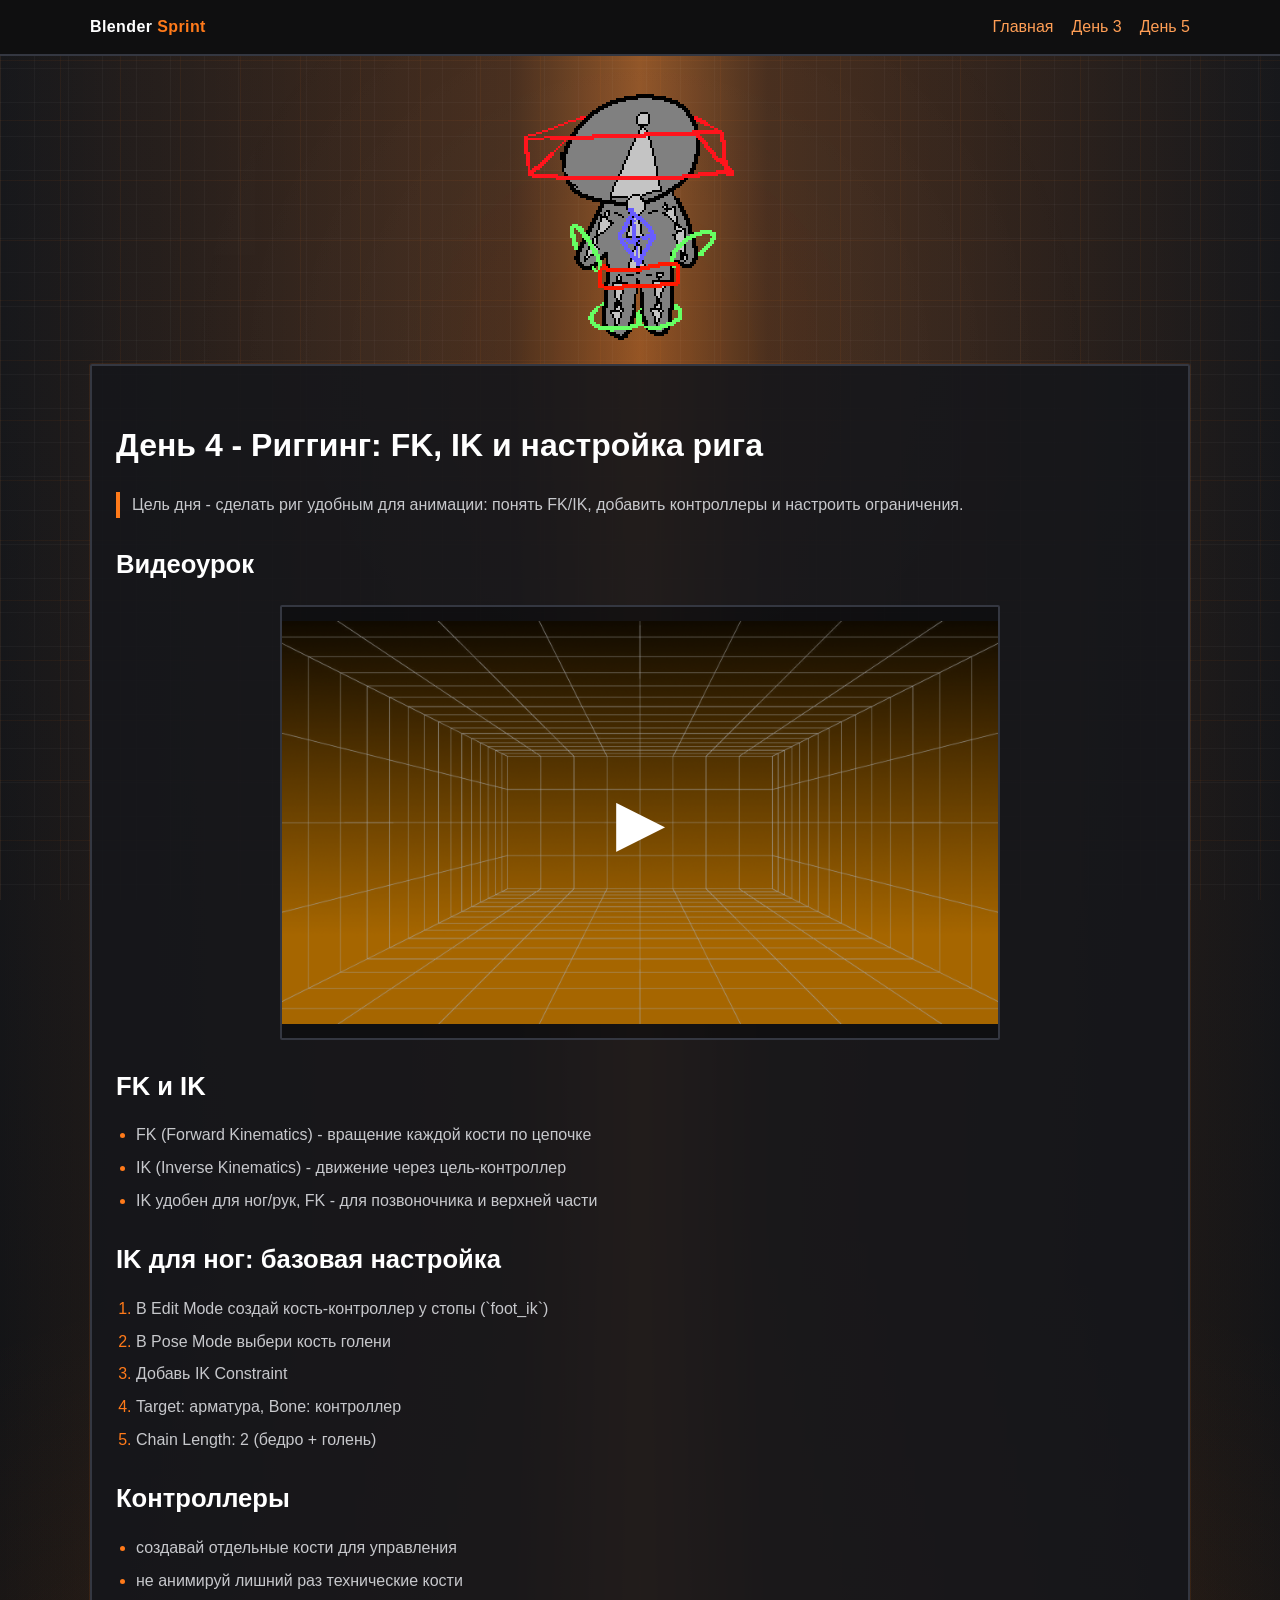
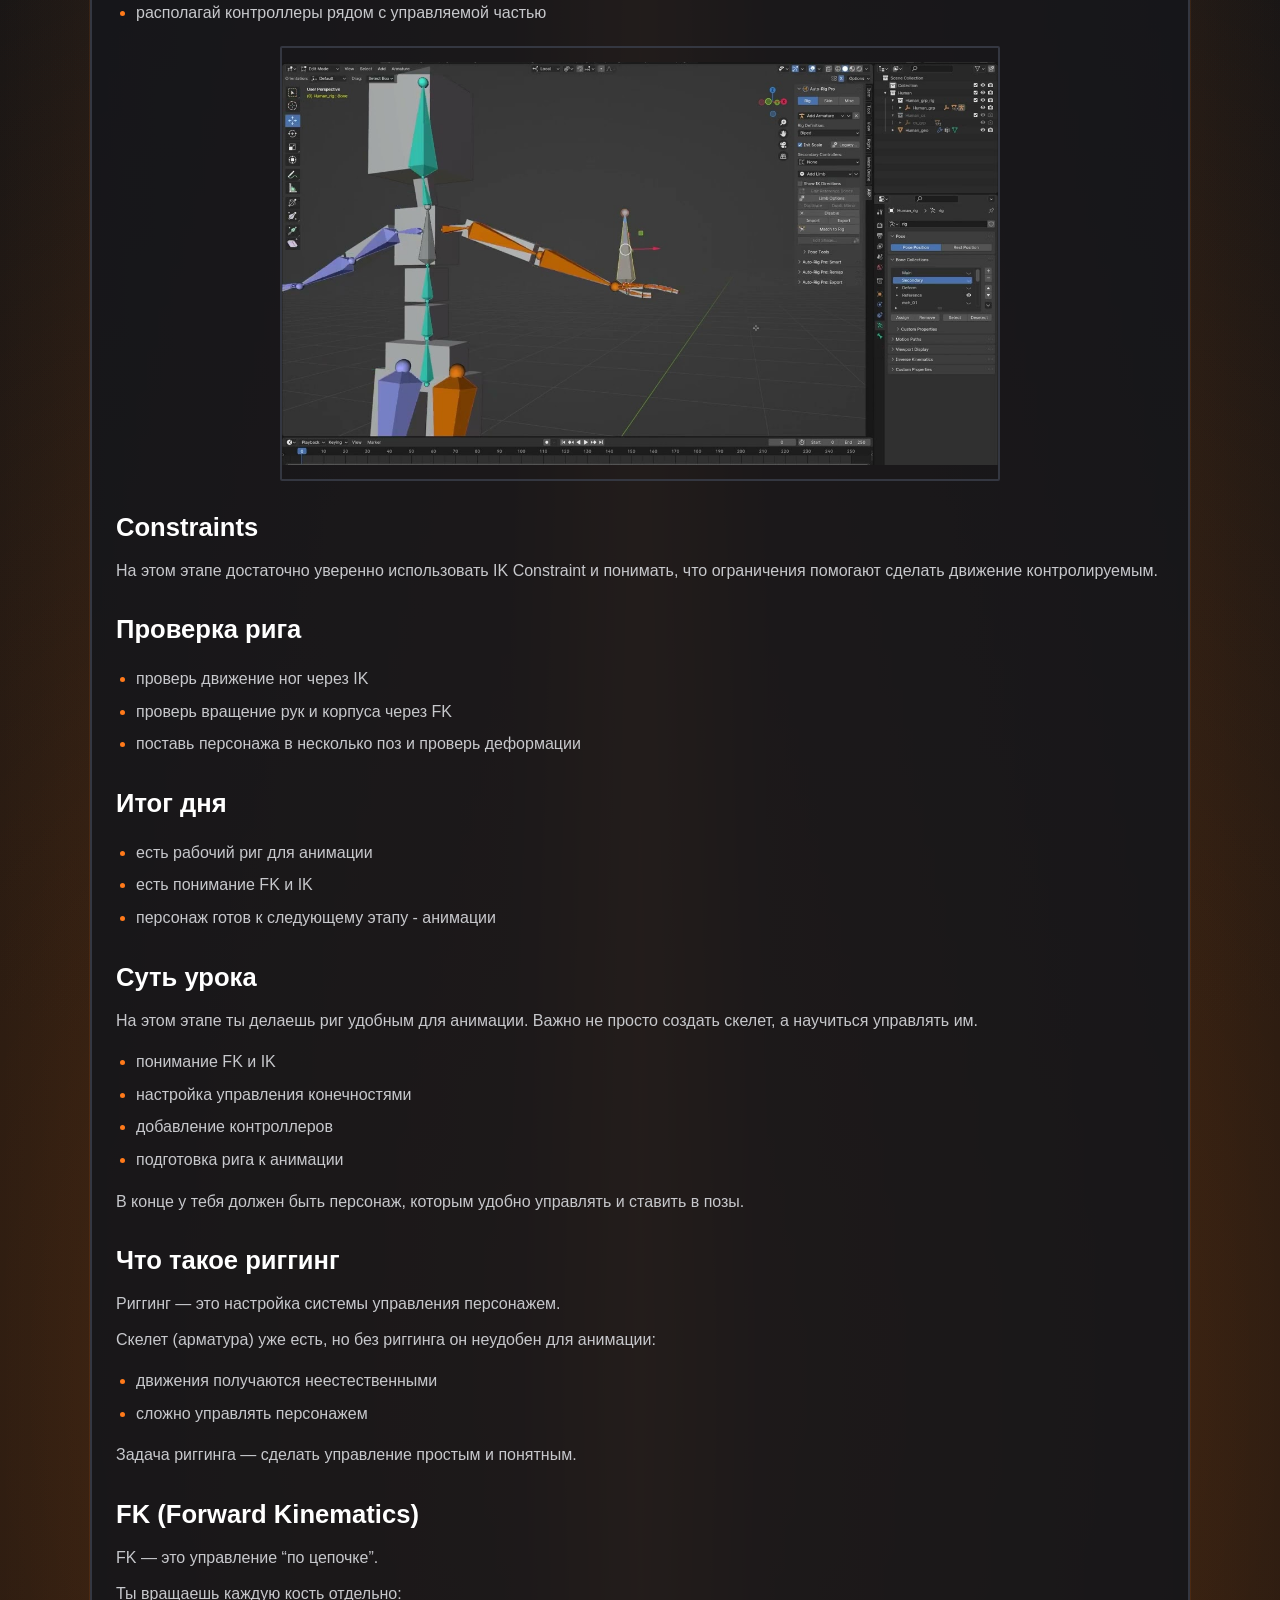
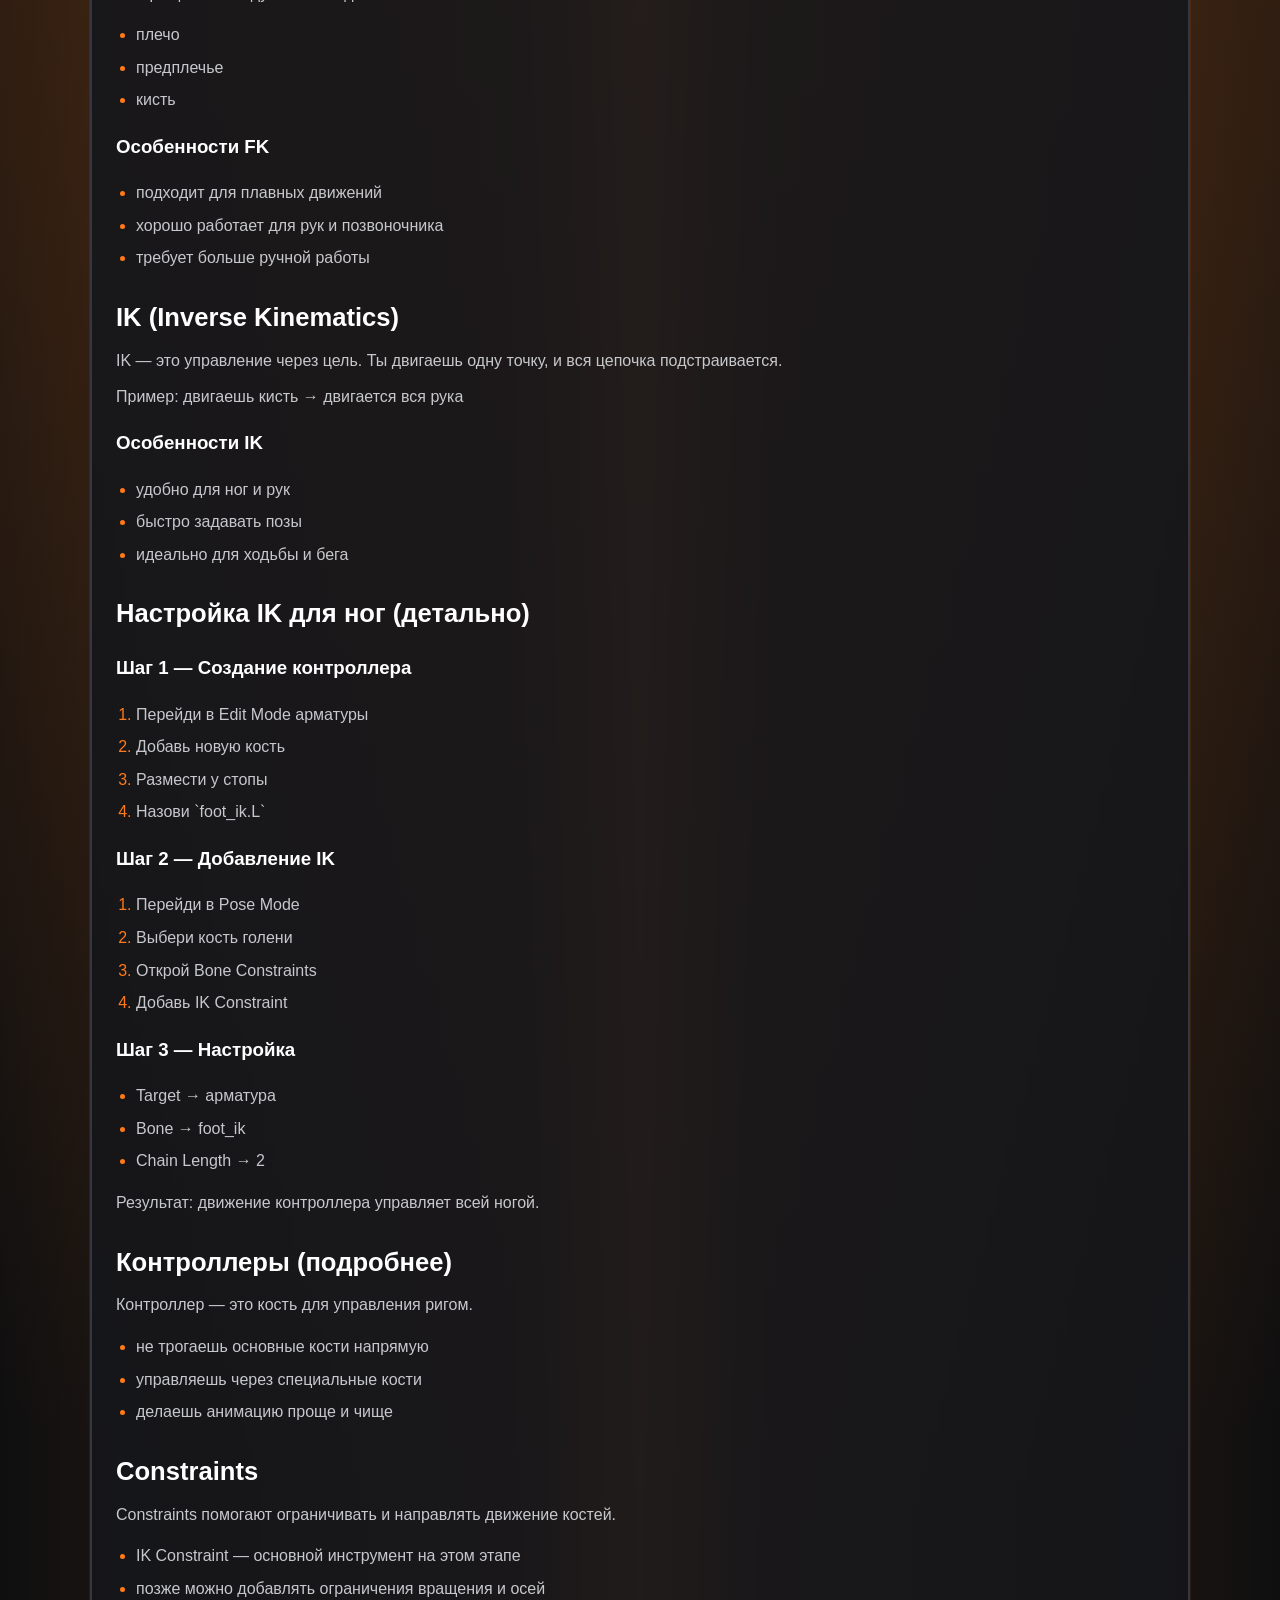
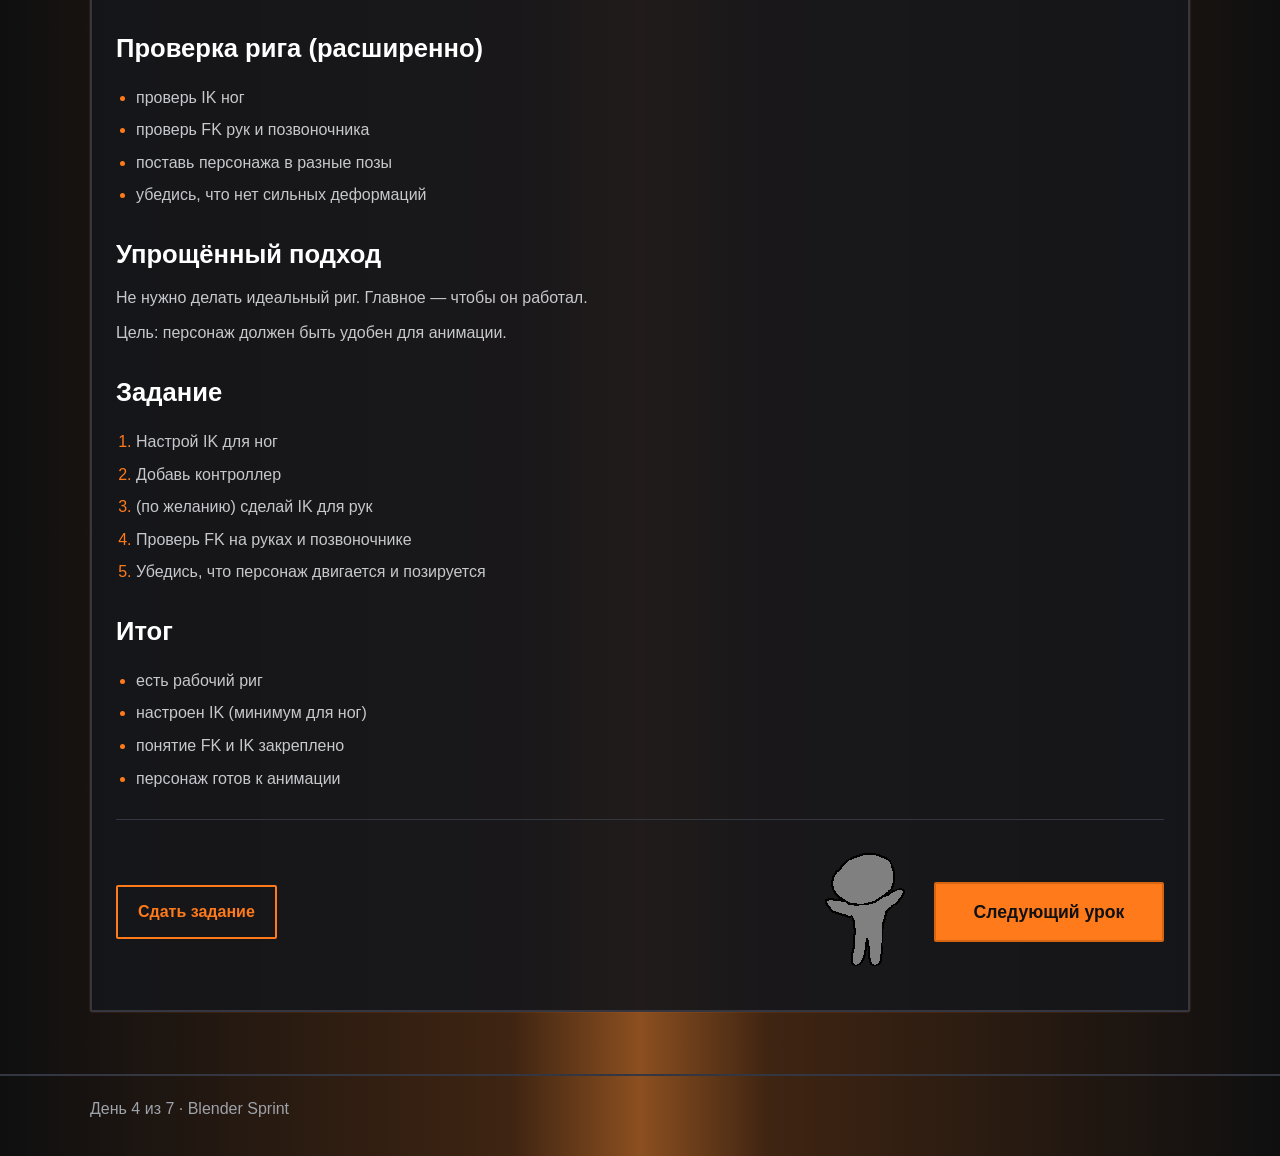
<file: SSSSS/day-4.html>
<!DOCTYPE html>
<html lang="ru">
  <head>
    <meta charset="UTF-8" />
    <meta name="viewport" content="width=device-width, initial-scale=1.0" />
    <title>День 4 - Blender Sprint</title>
    <link rel="stylesheet" href="styles.css" />
  </head>
  <body>
    <header class="site-header">
      <div class="container">
        <div class="logo">Blender <span>Sprint</span></div>
        <nav class="nav-links">
          <a href="index.html">Главная</a>
          <a href="day-3.html">День 3</a>
          <a href="day-5.html">День 5</a>
        </nav>
      </div>
    </header>

    <div class="container" style="margin-top: 20px;">
      <img class="hero-img" src="img/4.png" />
    </div>


    <main class="section">
      <div class="container">
        <h1 class="day-title">День 4 - Риггинг: FK, IK и настройка рига</h1>
        <p class="note">
          Цель дня - сделать риг удобным для анимации: понять FK/IK, добавить
          контроллеры и настроить ограничения.
        </p>

        <h2>Видеоурок</h2>

<div class="video-preview" id="openVideo">
  <div class="video-play">▶</div>
  <img src="img/video-preview.jpg" alt="Видео превью" />
</div>

<!-- Модальное окно -->
<div class="video-modal" id="videoModal">
  <div class="video-modal-content">
    <button class="video-close" id="closeVideo">✕</button>

    <div class="fake-player">
      <div class="fake-screen">Видеоурок Blender Sprint</div>
    </div>
  </div>
</div>
    
        <h2>FK и IK</h2>
        <ul class="list">
          <li>FK (Forward Kinematics) - вращение каждой кости по цепочке</li>
          <li>IK (Inverse Kinematics) - движение через цель-контроллер</li>
          <li>IK удобен для ног/рук, FK - для позвоночника и верхней части</li>
        </ul>
    
        <h2>IK для ног: базовая настройка</h2>
        <ol class="list">
          <li>В Edit Mode создай кость-контроллер у стопы (`foot_ik`)</li>
          <li>В Pose Mode выбери кость голени</li>
          <li>Добавь IK Constraint</li>
          <li>Target: арматура, Bone: контроллер</li>
          <li>Chain Length: 2 (бедро + голень)</li>
        </ol>
    
        <h2>Контроллеры</h2>
        <ul class="list">
          <li>создавай отдельные кости для управления</li>
          <li>не анимируй лишний раз технические кости</li>
          <li>располагай контроллеры рядом с управляемой частью</li>
        </ul>
    
        <div class="image-preview" id="openImage">
          <img src="img/br.jpg" alt="Превью изображения" />
        </div>
        
        <!-- Модальное окно -->
        <div class="image-modal" id="imageModal">
          <div class="image-modal-content">
            <button class="image-close" id="closeImage">✕</button>
            <img src="img/br.jpg" alt="Большое изображение" />
          </div>
        </div>

        <h2>Constraints</h2>
        <p>
          На этом этапе достаточно уверенно использовать IK Constraint и понимать,
          что ограничения помогают сделать движение контролируемым.
        </p>
    
        <h2>Проверка рига</h2>
        <ul class="list">
          <li>проверь движение ног через IK</li>
          <li>проверь вращение рук и корпуса через FK</li>
          <li>поставь персонажа в несколько поз и проверь деформации</li>
        </ul>
    
        <h2>Итог дня</h2>
        <ul class="list">
          <li>есть рабочий риг для анимации</li>
          <li>есть понимание FK и IK</li>
          <li>персонаж готов к следующему этапу - анимации</li>
        </ul>
    
        <!-- ДОБАВЛЕННЫЙ РАСШИРЕННЫЙ МАТЕРИАЛ -->
    
        <h2>Суть урока</h2>
        <p>
          На этом этапе ты делаешь риг удобным для анимации.
          Важно не просто создать скелет, а научиться управлять им.
        </p>
        <ul class="list">
          <li>понимание FK и IK</li>
          <li>настройка управления конечностями</li>
          <li>добавление контроллеров</li>
          <li>подготовка рига к анимации</li>
        </ul>
    
        <p>
          В конце у тебя должен быть персонаж, которым удобно управлять и ставить в позы.
        </p>
    
        <h2>Что такое риггинг</h2>
        <p>
          Риггинг — это настройка системы управления персонажем.
        </p>
        <p>
          Скелет (арматура) уже есть, но без риггинга он неудобен для анимации:
        </p>
        <ul class="list">
          <li>движения получаются неестественными</li>
          <li>сложно управлять персонажем</li>
        </ul>
        <p>
          Задача риггинга — сделать управление простым и понятным.
        </p>
    
        <h2>FK (Forward Kinematics)</h2>
        <p>
          FK — это управление “по цепочке”.
        </p>
        <p>Ты вращаешь каждую кость отдельно:</p>
        <ul class="list">
          <li>плечо</li>
          <li>предплечье</li>
          <li>кисть</li>
        </ul>
    
        <h3>Особенности FK</h3>
        <ul class="list">
          <li>подходит для плавных движений</li>
          <li>хорошо работает для рук и позвоночника</li>
          <li>требует больше ручной работы</li>
        </ul>
    
        <h2>IK (Inverse Kinematics)</h2>
        <p>
          IK — это управление через цель. Ты двигаешь одну точку, и вся цепочка подстраивается.
        </p>
        <p>Пример: двигаешь кисть → двигается вся рука</p>
    
        <h3>Особенности IK</h3>
        <ul class="list">
          <li>удобно для ног и рук</li>
          <li>быстро задавать позы</li>
          <li>идеально для ходьбы и бега</li>
        </ul>
    
        <h2>Настройка IK для ног (детально)</h2>
    
        <h3>Шаг 1 — Создание контроллера</h3>
        <ol class="list">
          <li>Перейди в Edit Mode арматуры</li>
          <li>Добавь новую кость</li>
          <li>Размести у стопы</li>
          <li>Назови `foot_ik.L`</li>
        </ol>
    
        <h3>Шаг 2 — Добавление IK</h3>
        <ol class="list">
          <li>Перейди в Pose Mode</li>
          <li>Выбери кость голени</li>
          <li>Открой Bone Constraints</li>
          <li>Добавь IK Constraint</li>
        </ol>
    
        <h3>Шаг 3 — Настройка</h3>
        <ul class="list">
          <li>Target → арматура</li>
          <li>Bone → foot_ik</li>
          <li>Chain Length → 2</li>
        </ul>
    
        <p>Результат: движение контроллера управляет всей ногой.</p>
    
        <h2>Контроллеры (подробнее)</h2>
        <p>Контроллер — это кость для управления ригом.</p>
        <ul class="list">
          <li>не трогаешь основные кости напрямую</li>
          <li>управляешь через специальные кости</li>
          <li>делаешь анимацию проще и чище</li>
        </ul>
    
        <h2>Constraints</h2>
        <p>
          Constraints помогают ограничивать и направлять движение костей.
        </p>
        <ul class="list">
          <li>IK Constraint — основной инструмент на этом этапе</li>
          <li>позже можно добавлять ограничения вращения и осей</li>
        </ul>
    
        <h2>Проверка рига (расширенно)</h2>
        <ul class="list">
          <li>проверь IK ног</li>
          <li>проверь FK рук и позвоночника</li>
          <li>поставь персонажа в разные позы</li>
          <li>убедись, что нет сильных деформаций</li>
        </ul>
    
        <h2>Упрощённый подход</h2>
        <p>
          Не нужно делать идеальный риг. Главное — чтобы он работал.
        </p>
        <p>
          Цель: персонаж должен быть удобен для анимации.
        </p>
    
        <h2>Задание</h2>
        <ol class="list">
          <li>Настрой IK для ног</li>
          <li>Добавь контроллер</li>
          <li>(по желанию) сделай IK для рук</li>
          <li>Проверь FK на руках и позвоночнике</li>
          <li>Убедись, что персонаж двигается и позируется</li>
        </ol>
    
        <h2>Итог</h2>
        <ul class="list">
          <li>есть рабочий риг</li>
          <li>настроен IK (минимум для ног)</li>
          <li>понятие FK и IK закреплено</li>
          <li>персонаж готов к анимации</li>
        </ul>
    
        <div class="lesson-next">
          <a class="btn btn-outline" href="assignments.html">Сдать задание</a>
        
          <div class="lesson-next-right">
            <img class="lesson-next-preview" src="img/5.png" alt="Превью следующего урока" />
            <a class="btn lesson-next-btn" href="day-5.html">Следующий урок</a>
          </div>
        </div>
      </div>
    </main>

    <footer class="site-footer">
      <div class="container">День 4 из 7 · Blender Sprint</div>
    </footer>
    <script src="app.js"></script>
  </body>
</html>
</file>
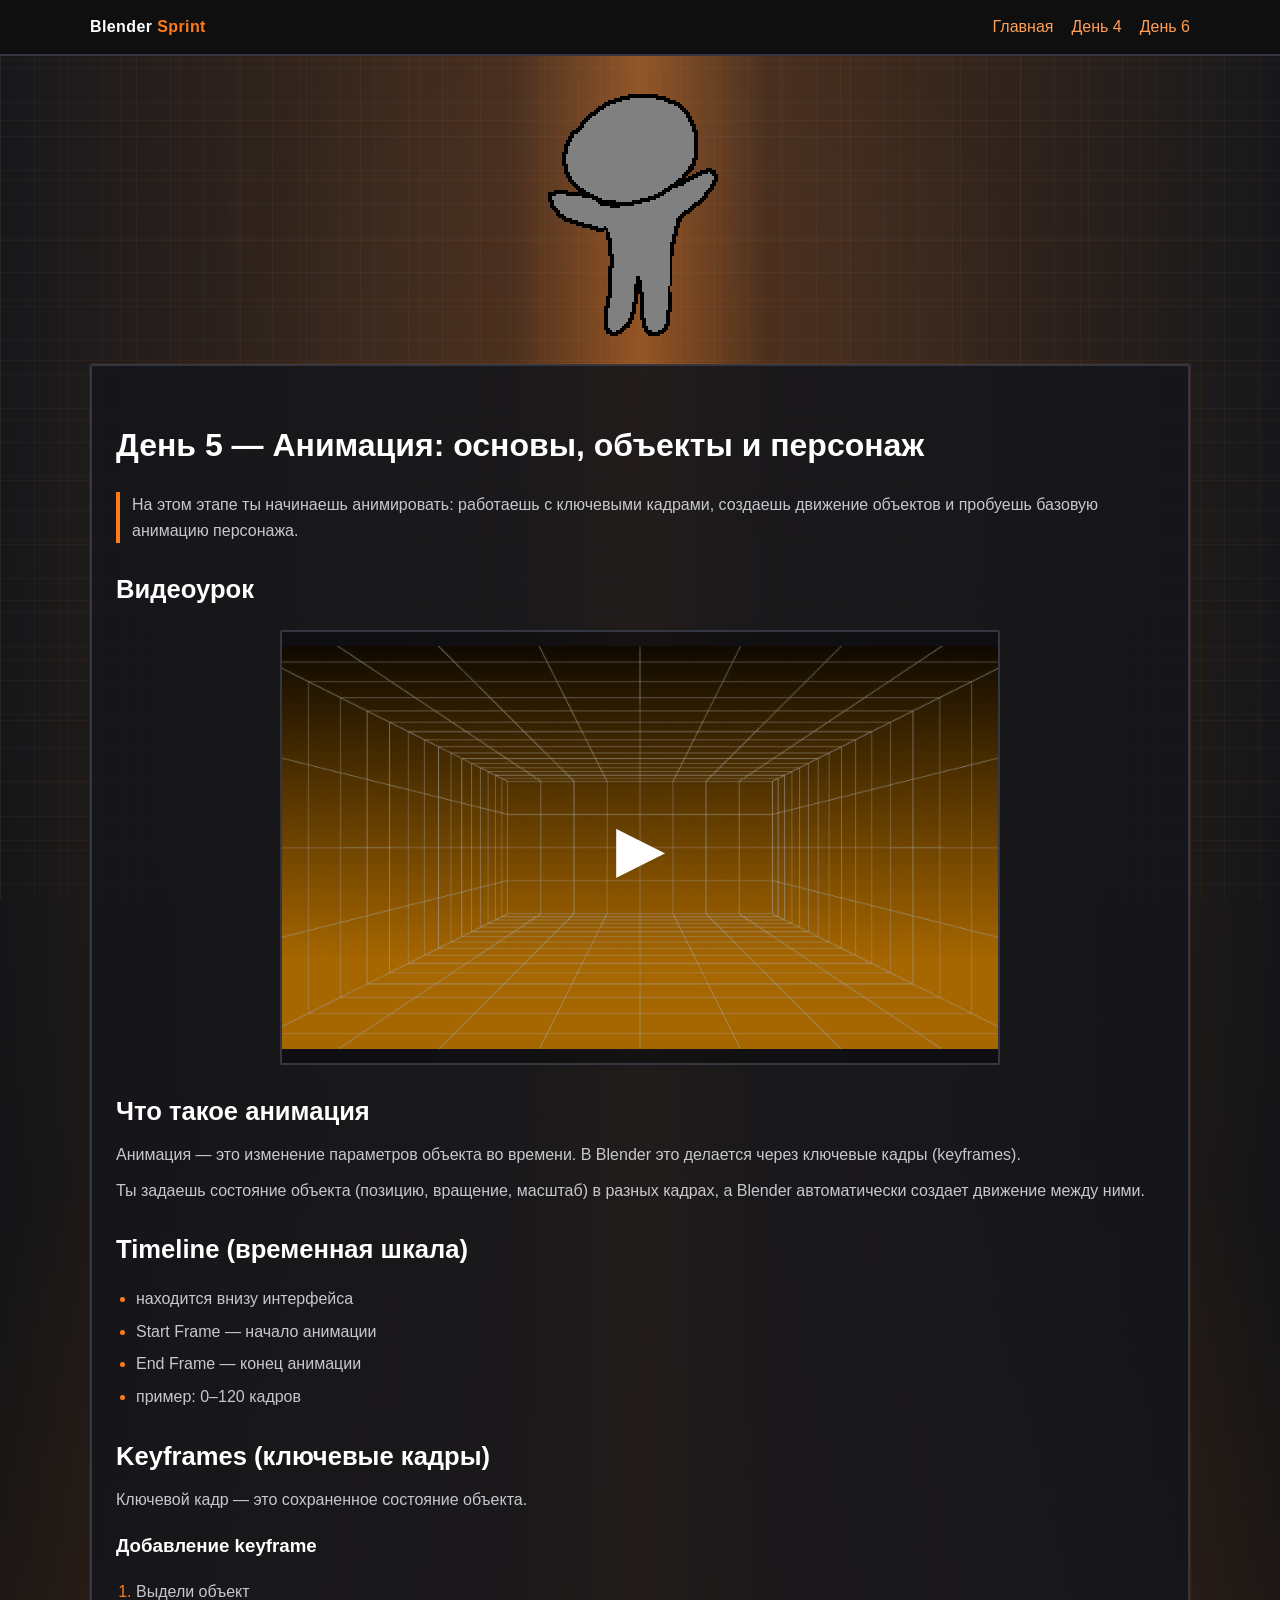
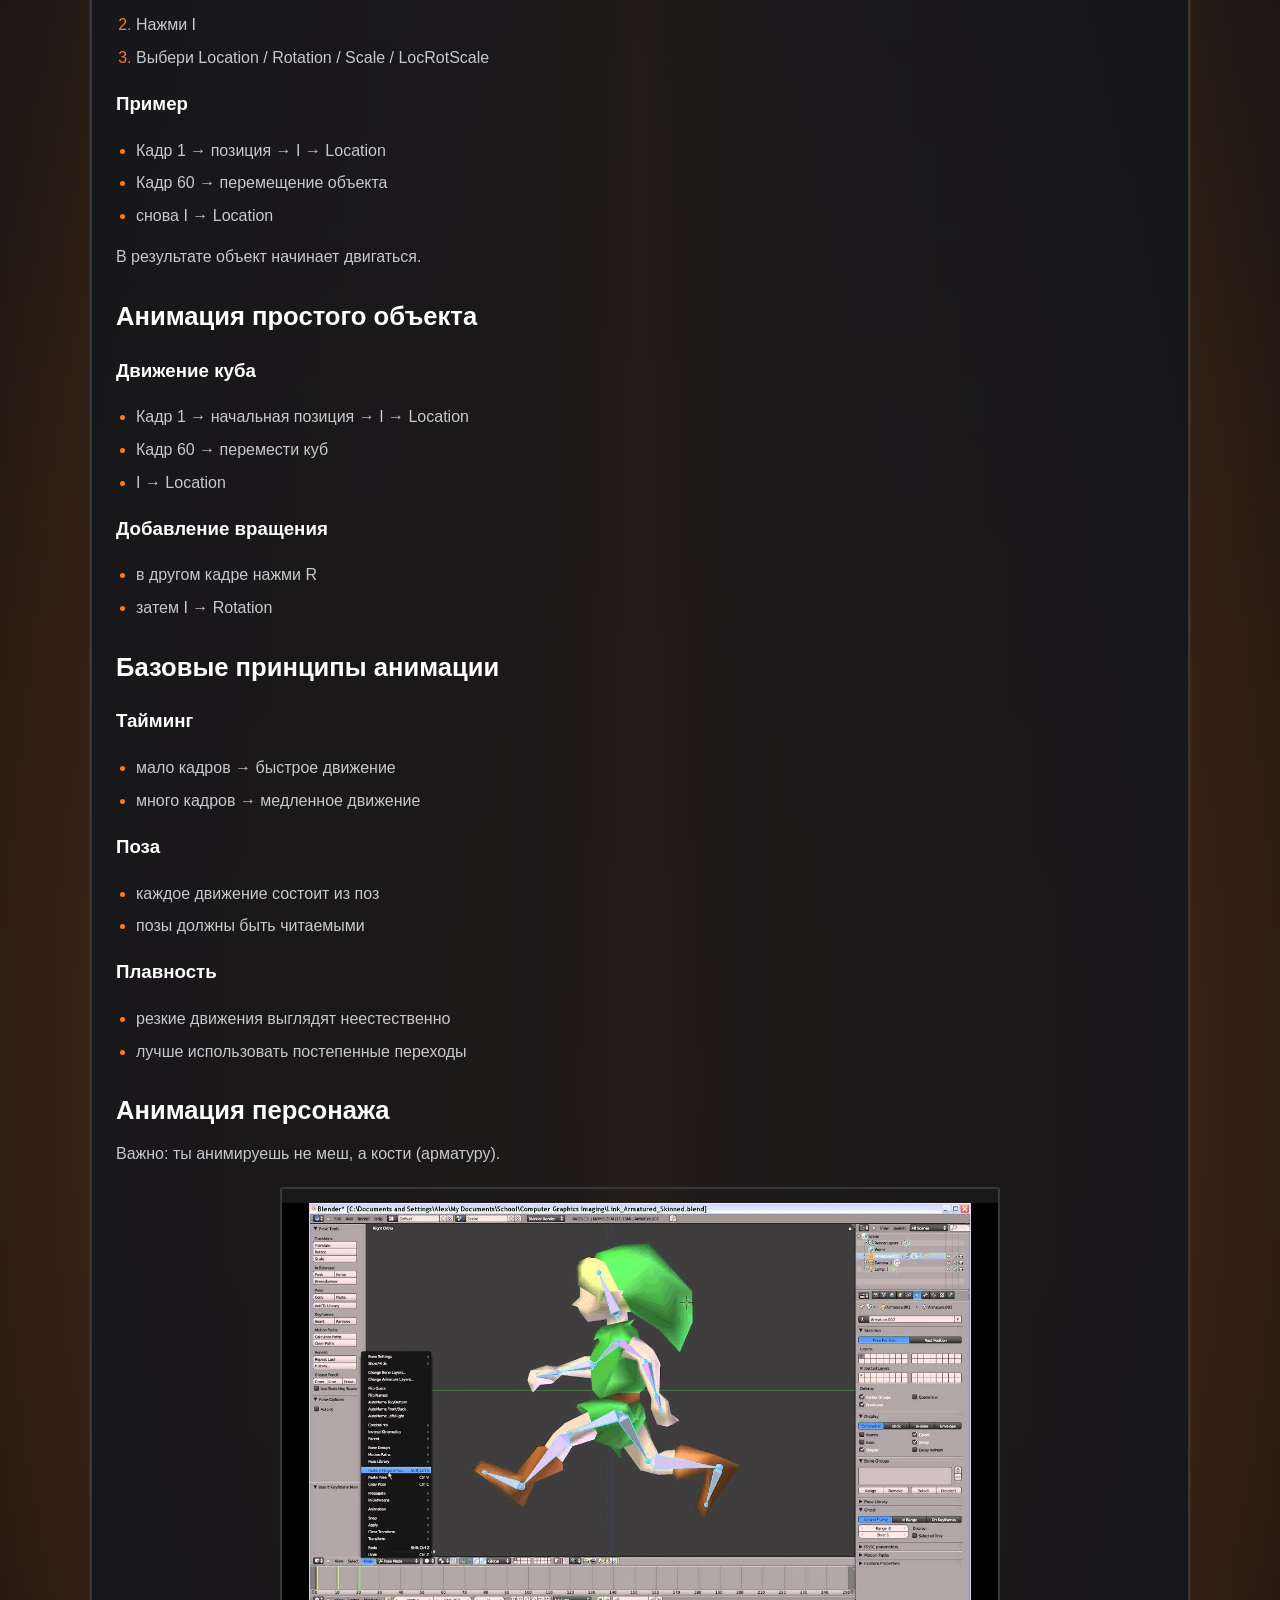
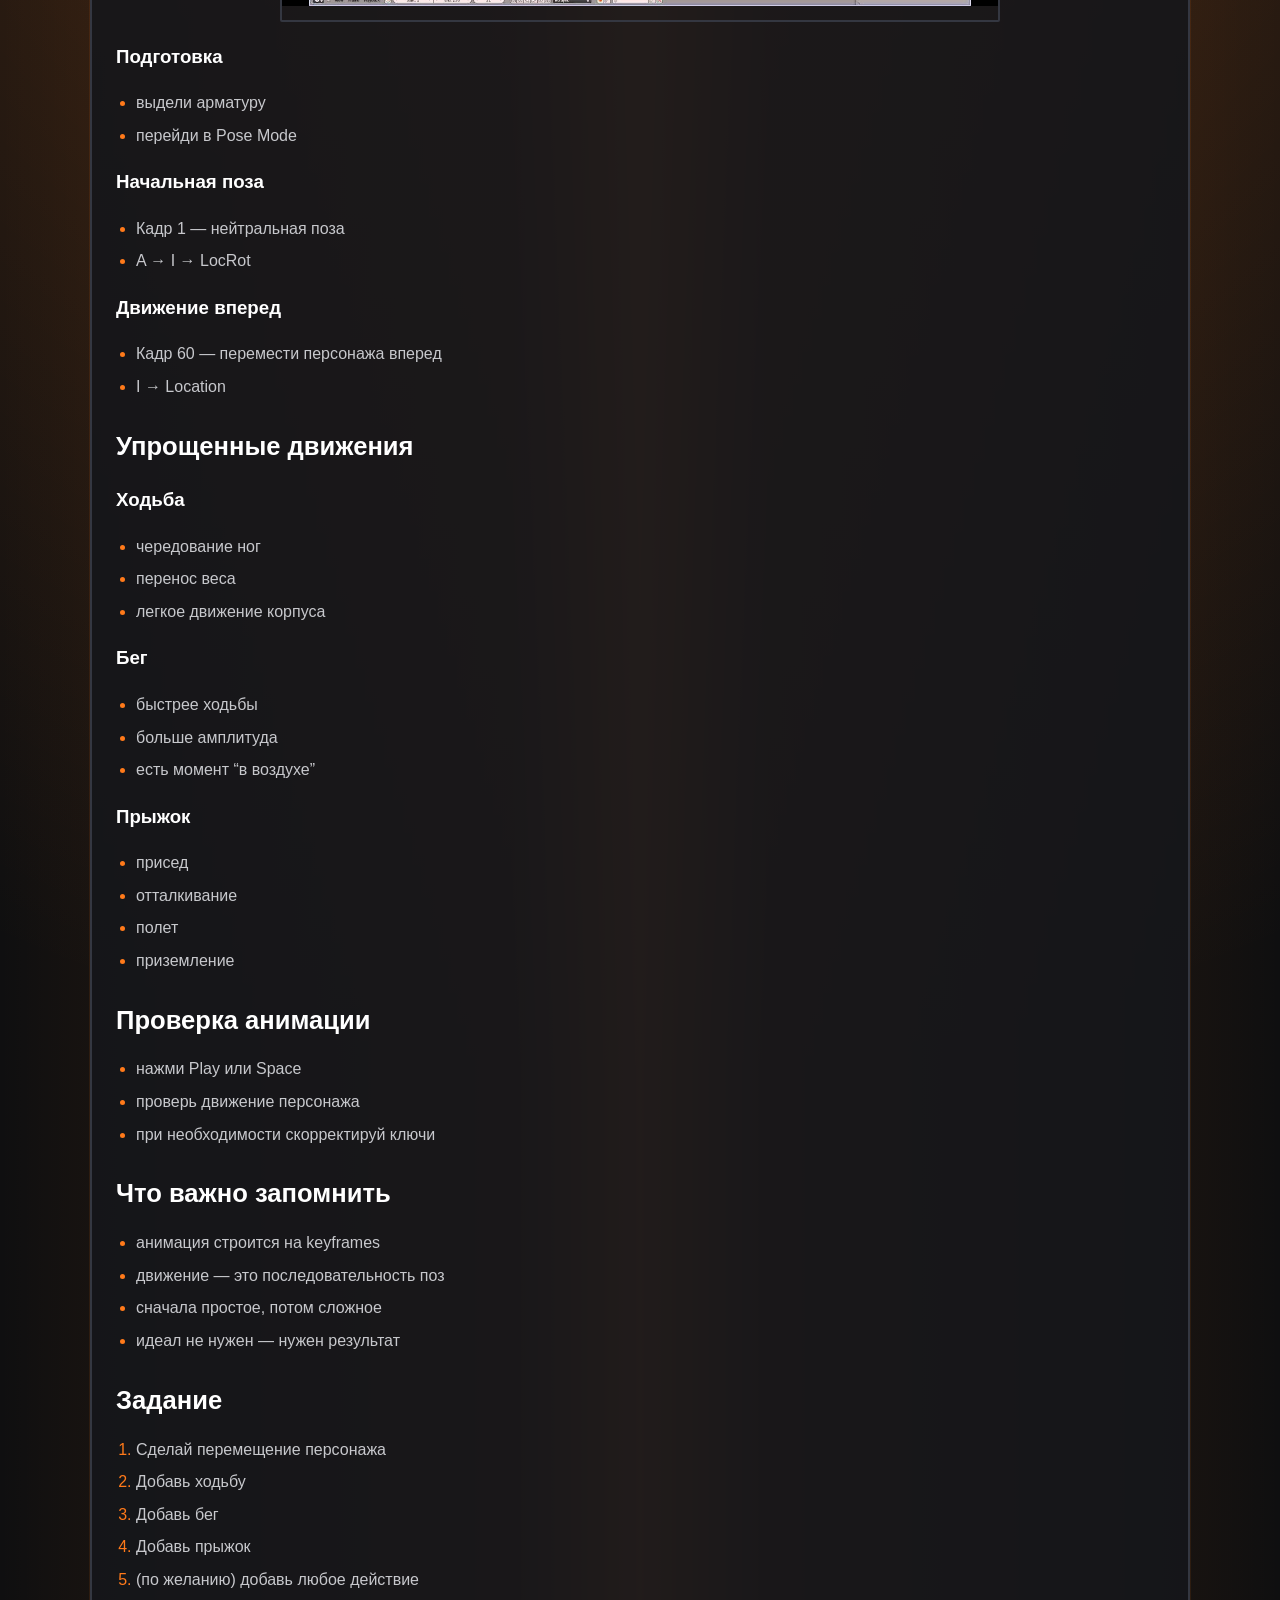
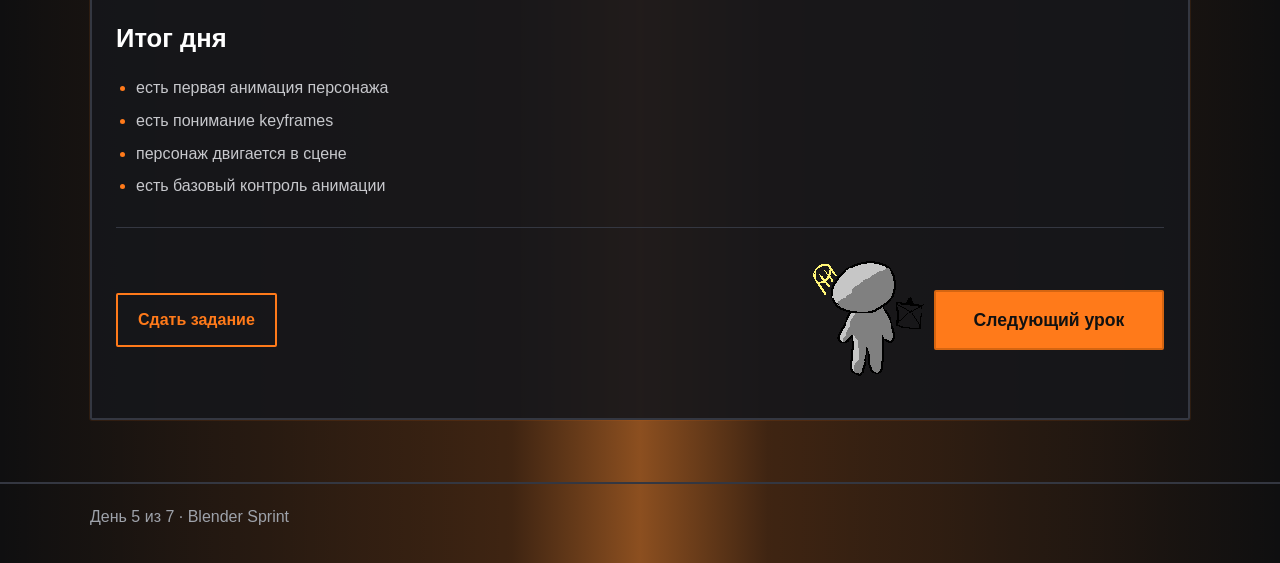
<file: SSSSS/day-5.html>
<!DOCTYPE html>
<html lang="ru">
  <head>
    <meta charset="UTF-8" />
    <meta name="viewport" content="width=device-width, initial-scale=1.0" />
    <title>День 5 - Blender Sprint</title>
    <link rel="stylesheet" href="styles.css" />
  </head>
  <body>
    <header class="site-header">
      <div class="container">
        <div class="logo">Blender <span>Sprint</span></div>
        <nav class="nav-links">
          <a href="index.html">Главная</a>
          <a href="day-4.html">День 4</a>
          <a href="day-6.html">День 6</a>
        </nav>
      </div>
    </header>

    <div class="container" style="margin-top: 20px;">
      <img id="day5-hero-img" class="hero-img" src="img/5.png" />
    </div>

    <main class="section">
      <div class="container">
        <h1 class="day-title">День 5 — Анимация: основы, объекты и персонаж</h1>
        <p class="note">
          На этом этапе ты начинаешь анимировать: работаешь с ключевыми кадрами,
          создаешь движение объектов и пробуешь базовую анимацию персонажа.
        </p>

        <h2>Видеоурок</h2>

<div class="video-preview" id="openVideo">
  <div class="video-play">▶</div>
  <img src="img/video-preview.jpg" alt="Видео превью" />
</div>

<!-- Модальное окно -->
<div class="video-modal" id="videoModal">
  <div class="video-modal-content">
    <button class="video-close" id="closeVideo">✕</button>

    <div class="fake-player">
      <div class="fake-screen">Видеоурок Blender Sprint</div>
    </div>
  </div>
</div>
    
        <h2>Что такое анимация</h2>
        <p>
          Анимация — это изменение параметров объекта во времени.
          В Blender это делается через ключевые кадры (keyframes).
        </p>
        <p>
          Ты задаешь состояние объекта (позицию, вращение, масштаб) в разных кадрах,
          а Blender автоматически создает движение между ними.
        </p>
    
        <h2>Timeline (временная шкала)</h2>
        <ul class="list">
          <li>находится внизу интерфейса</li>
          <li>Start Frame — начало анимации</li>
          <li>End Frame — конец анимации</li>
          <li>пример: 0–120 кадров</li>
        </ul>
    
        <h2>Keyframes (ключевые кадры)</h2>
        <p>Ключевой кадр — это сохраненное состояние объекта.</p>
    
        <h3>Добавление keyframe</h3>
        <ol class="list">
          <li>Выдели объект</li>
          <li>Нажми I</li>
          <li>Выбери Location / Rotation / Scale / LocRotScale</li>
        </ol>
    
        <h3>Пример</h3>
        <ul class="list">
          <li>Кадр 1 → позиция → I → Location</li>
          <li>Кадр 60 → перемещение объекта</li>
          <li>снова I → Location</li>
        </ul>
        <p>В результате объект начинает двигаться.</p>
    
        <h2>Анимация простого объекта</h2>
    
        <h3>Движение куба</h3>
        <ul class="list">
          <li>Кадр 1 → начальная позиция → I → Location</li>
          <li>Кадр 60 → перемести куб</li>
          <li>I → Location</li>
        </ul>
    
        <h3>Добавление вращения</h3>
        <ul class="list">
          <li>в другом кадре нажми R</li>
          <li>затем I → Rotation</li>
        </ul>
    
        <h2>Базовые принципы анимации</h2>
    
        <h3>Тайминг</h3>
        <ul class="list">
          <li>мало кадров → быстрое движение</li>
          <li>много кадров → медленное движение</li>
        </ul>
    
        <h3>Поза</h3>
        <ul class="list">
          <li>каждое движение состоит из поз</li>
          <li>позы должны быть читаемыми</li>
        </ul>
    
        <h3>Плавность</h3>
        <ul class="list">
          <li>резкие движения выглядят неестественно</li>
          <li>лучше использовать постепенные переходы</li>
        </ul>
    
        <h2>Анимация персонажа</h2>
        <p>
          Важно: ты анимируешь не меш, а кости (арматуру).
        </p>
    
        <div class="image-preview" id="openImage">
          <img src="img/ba.jpg" alt="Превью изображения" />
        </div>
        
        <!-- Модальное окно -->
        <div class="image-modal" id="imageModal">
          <div class="image-modal-content">
            <button class="image-close" id="closeImage">✕</button>
            <img src="img/ba.jpg" alt="Большое изображение" />
          </div>
        </div>

        <h3>Подготовка</h3>
        <ul class="list">
          <li>выдели арматуру</li>
          <li>перейди в Pose Mode</li>
        </ul>
    
        <h3>Начальная поза</h3>
        <ul class="list">
          <li>Кадр 1 — нейтральная поза</li>
          <li>A → I → LocRot</li>
        </ul>
    
        <h3>Движение вперед</h3>
        <ul class="list">
          <li>Кадр 60 — перемести персонажа вперед</li>
          <li>I → Location</li>
        </ul>
    
        <h2>Упрощенные движения</h2>
    
        <h3>Ходьба</h3>
        <ul class="list">
          <li>чередование ног</li>
          <li>перенос веса</li>
          <li>легкое движение корпуса</li>
        </ul>
    
        <h3>Бег</h3>
        <ul class="list">
          <li>быстрее ходьбы</li>
          <li>больше амплитуда</li>
          <li>есть момент “в воздухе”</li>
        </ul>
    
        <h3>Прыжок</h3>
        <ul class="list">
          <li>присед</li>
          <li>отталкивание</li>
          <li>полет</li>
          <li>приземление</li>
        </ul>
    
        <h2>Проверка анимации</h2>
        <ul class="list">
          <li>нажми Play или Space</li>
          <li>проверь движение персонажа</li>
          <li>при необходимости скорректируй ключи</li>
        </ul>
    
        <h2>Что важно запомнить</h2>
        <ul class="list">
          <li>анимация строится на keyframes</li>
          <li>движение — это последовательность поз</li>
          <li>сначала простое, потом сложное</li>
          <li>идеал не нужен — нужен результат</li>
        </ul>
    
        <h2>Задание</h2>
        <ol class="list">
          <li>Сделай перемещение персонажа</li>
          <li>Добавь ходьбу</li>
          <li>Добавь бег</li>
          <li>Добавь прыжок</li>
          <li>(по желанию) добавь любое действие</li>
        </ol>
    
        <h2>Итог дня</h2>
        <ul class="list">
          <li>есть первая анимация персонажа</li>
          <li>есть понимание keyframes</li>
          <li>персонаж двигается в сцене</li>
          <li>есть базовый контроль анимации</li>
        </ul>
    
        <div class="lesson-next">
          <a class="btn btn-outline" href="assignments.html">Сдать задание</a>
        
          <div class="lesson-next-right">
            <img class="lesson-next-preview" src="img/6.png" alt="Превью следующего урока" />
            <a class="btn lesson-next-btn" href="day-6.html">Следующий урок</a>
          </div>
        </div>
      </div>
    </main>

    <footer class="site-footer">
      <div class="container">День 5 из 7 · Blender Sprint</div>
    </footer>
    <script src="app.js"></script>
    <script>
      (() => {
        const heroImg = document.getElementById("day5-hero-img");
        if (!heroImg) return;

        const frames = ["img/5.png", "img/2.png"];
        let frameIndex = 0;

        setInterval(() => {
          frameIndex = (frameIndex + 1) % frames.length;
          heroImg.src = frames[frameIndex];
        }, 500);
      })();
    </script>
  </body>
</html>
</file>
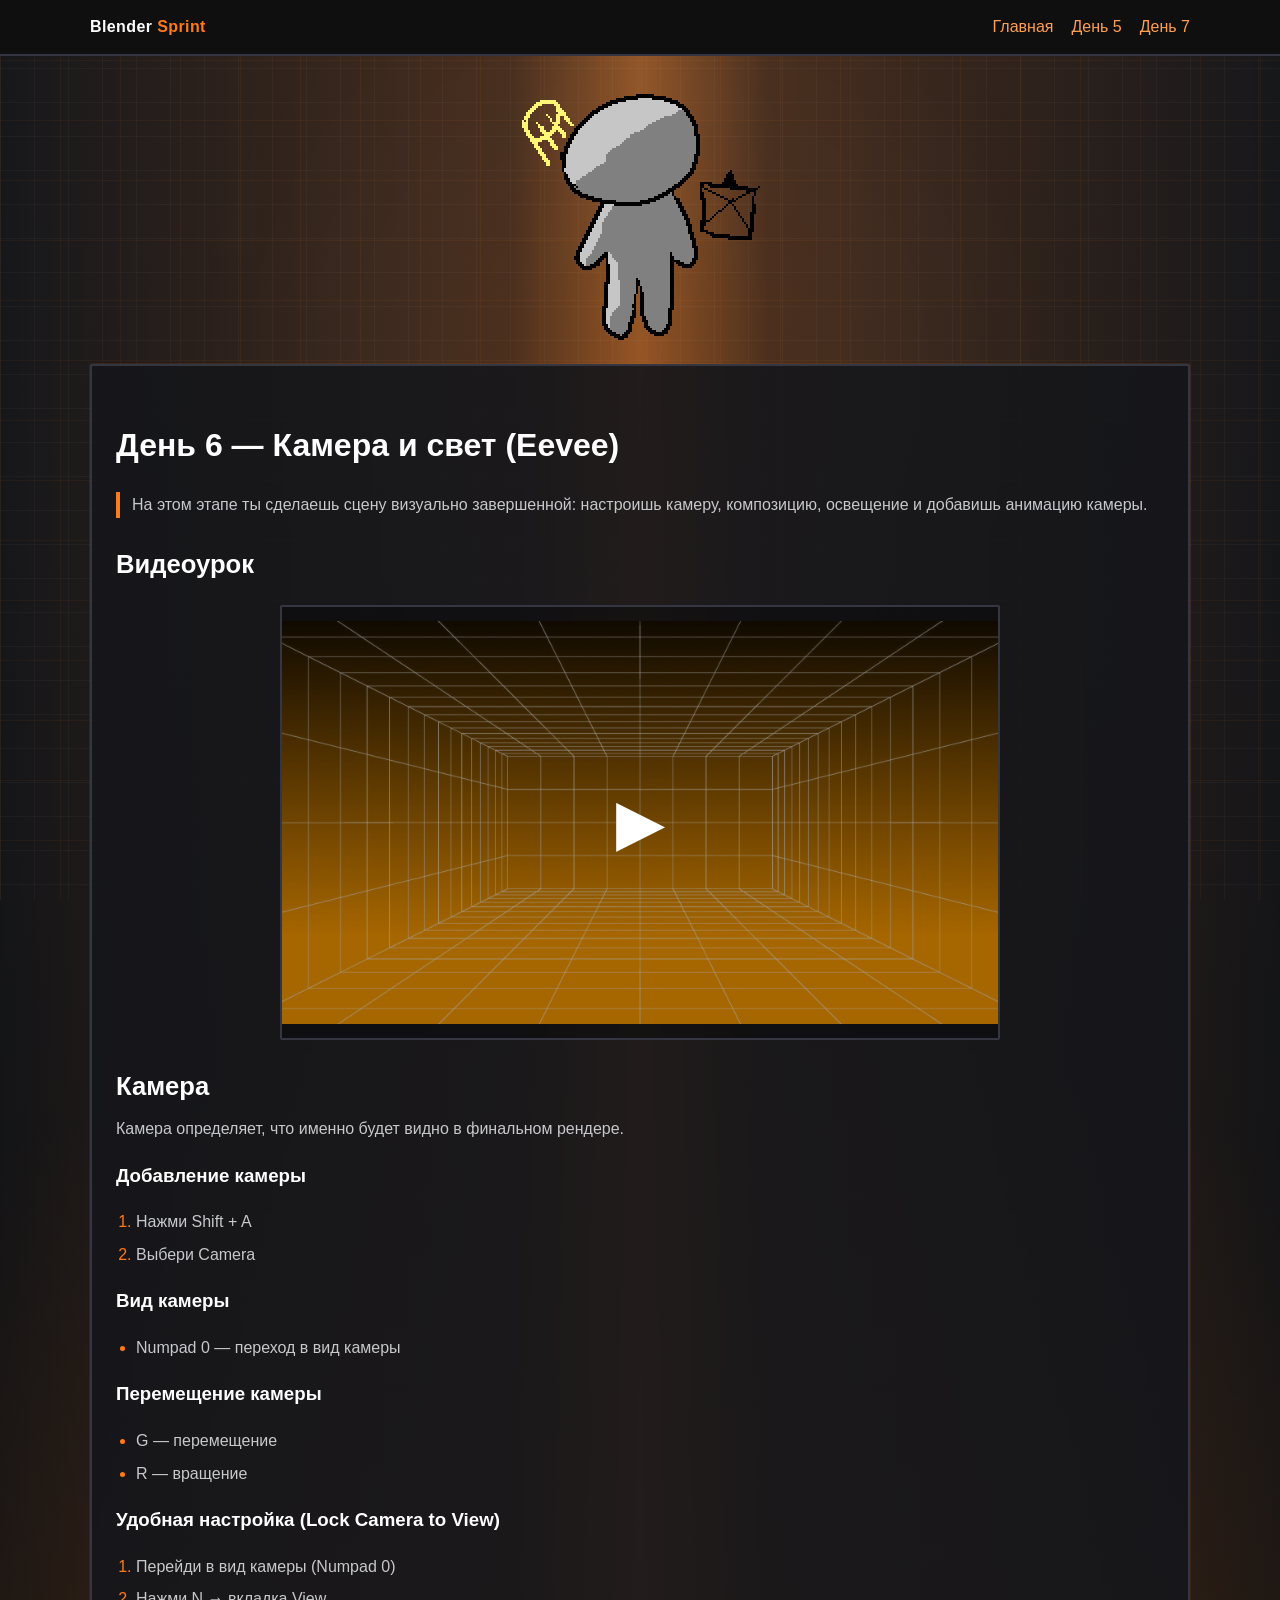
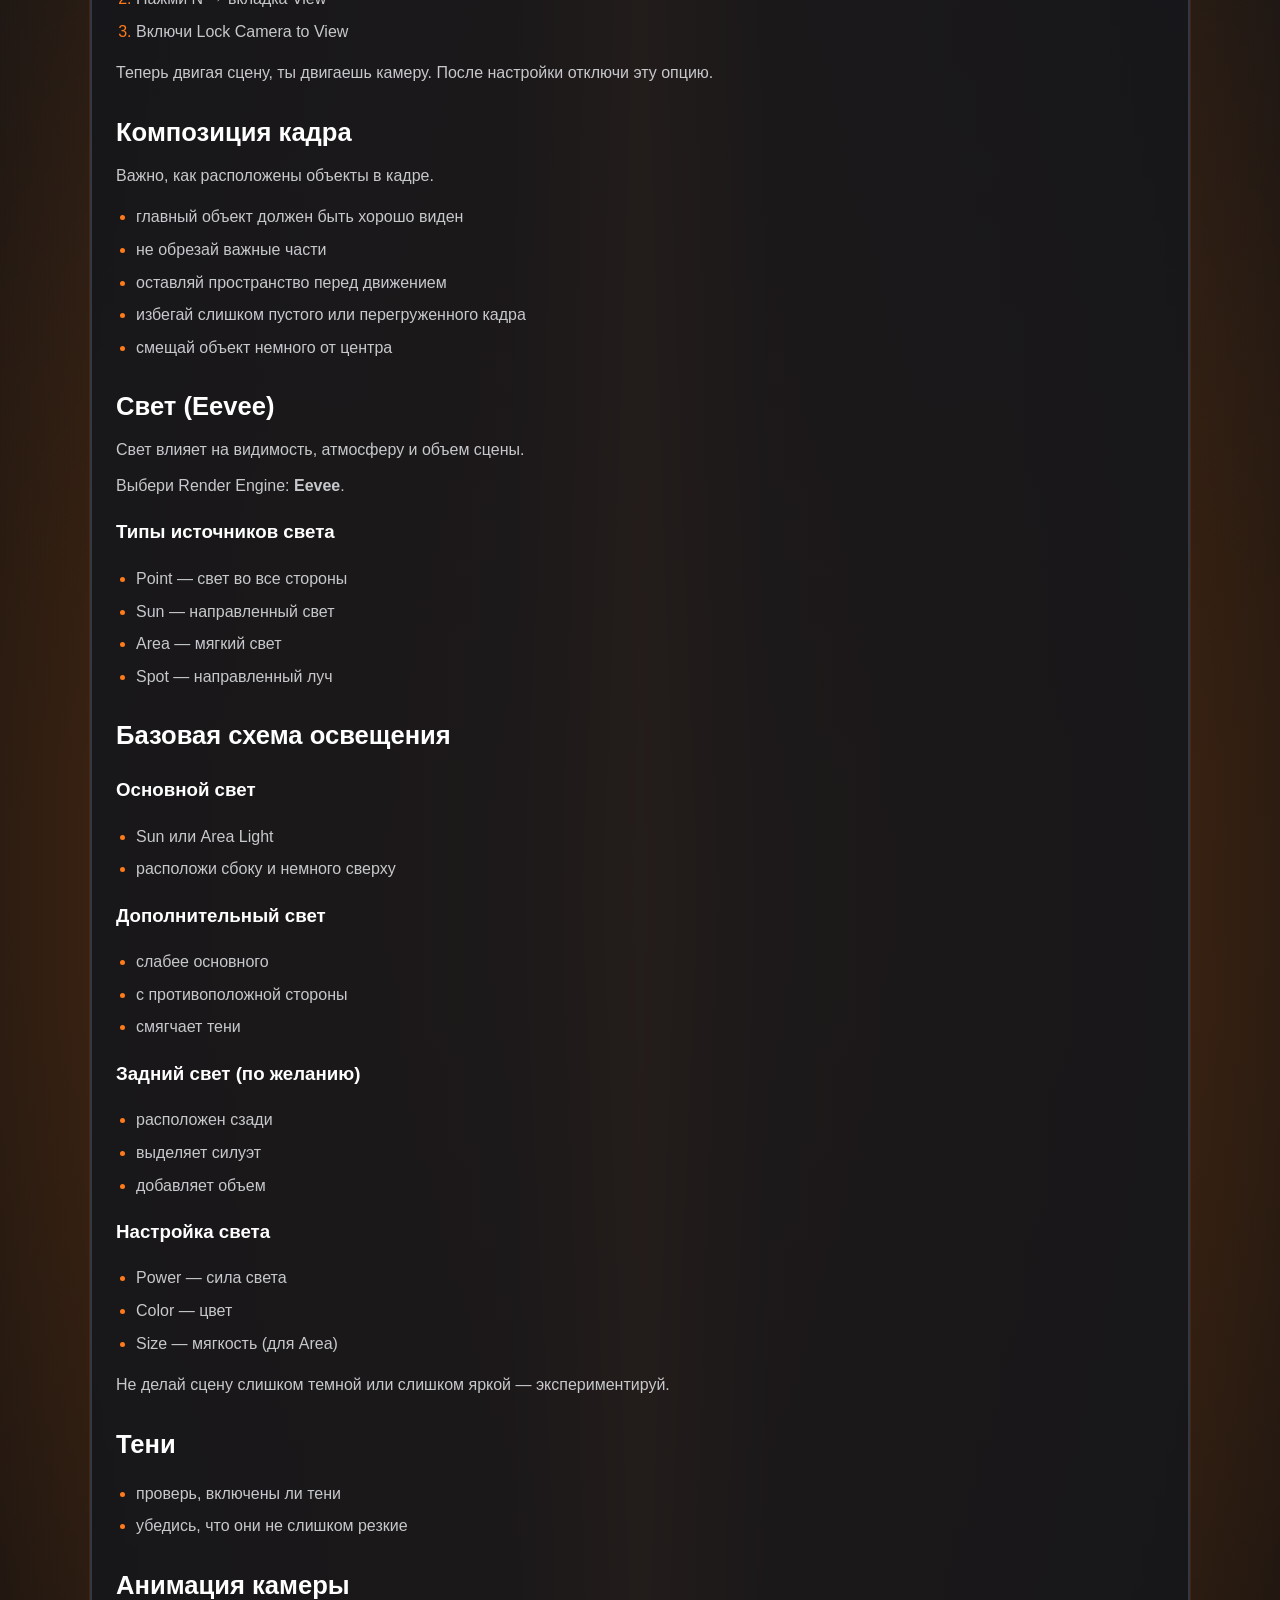
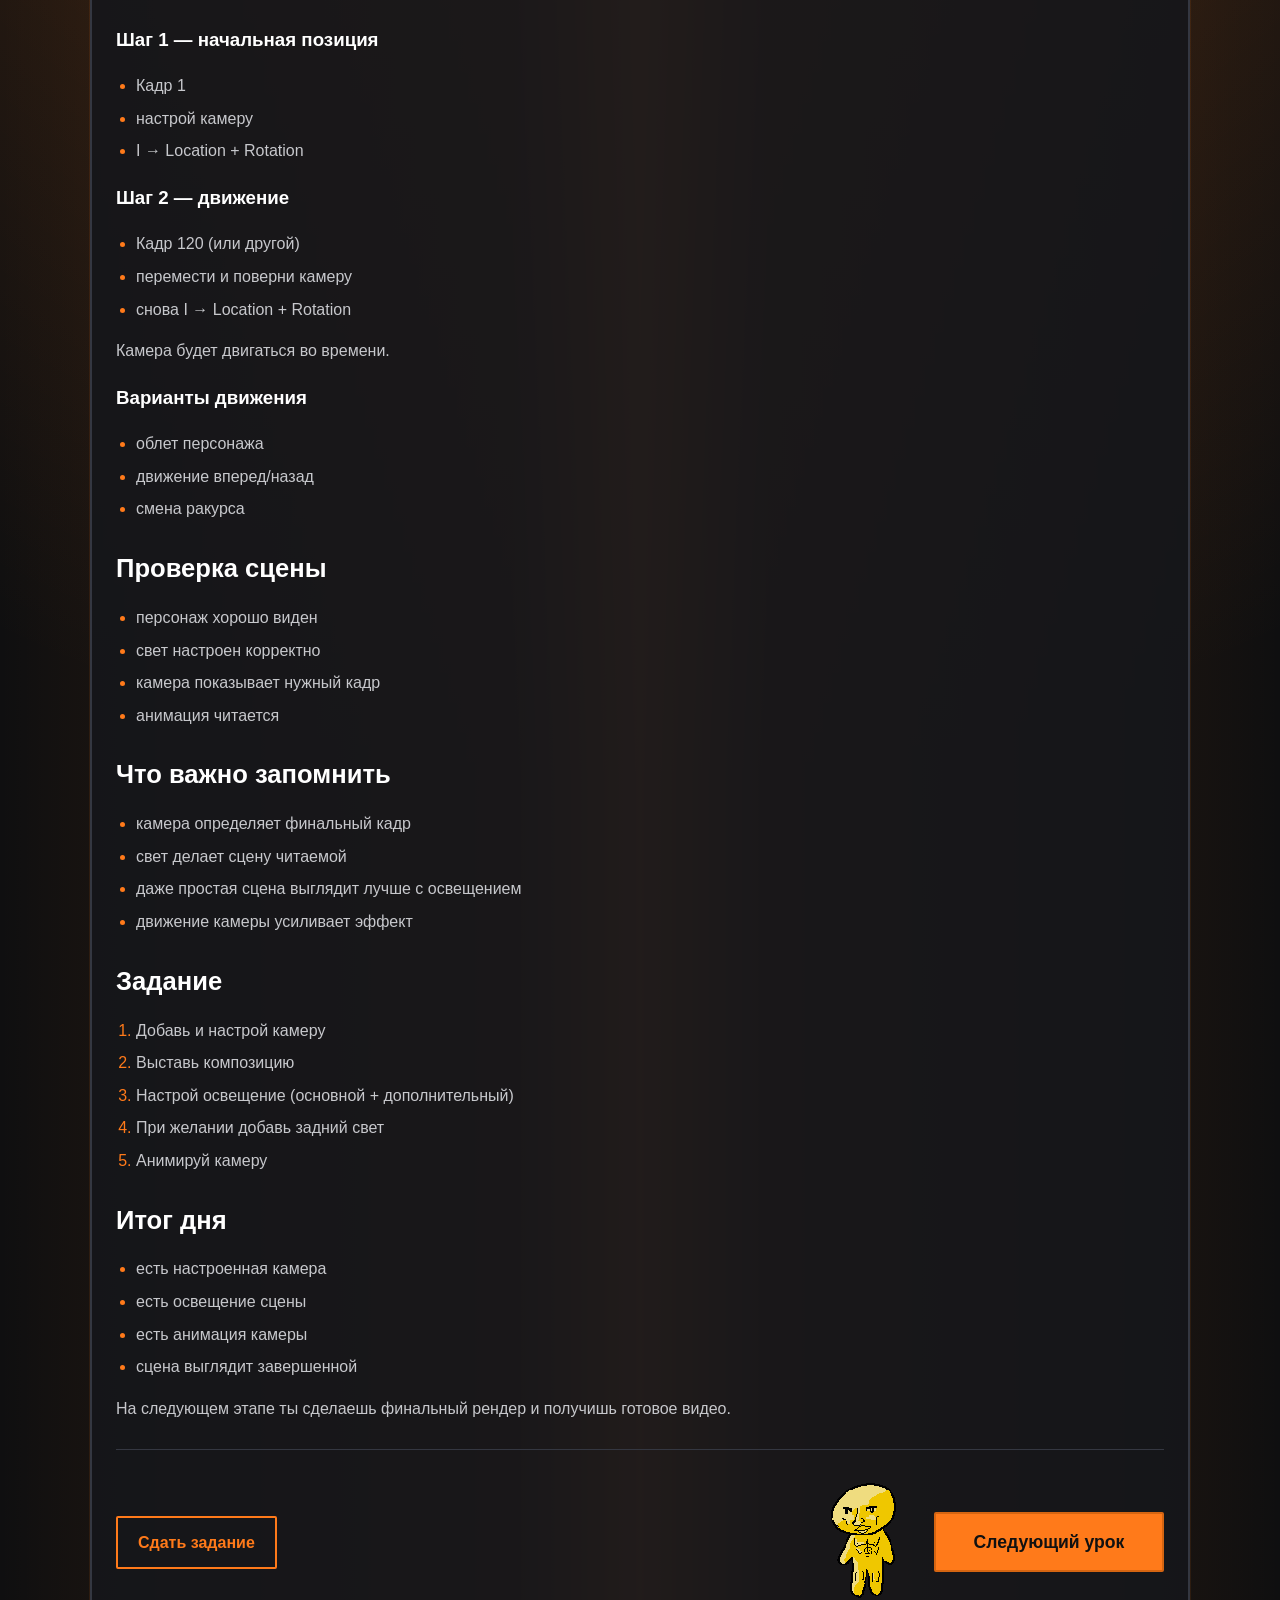
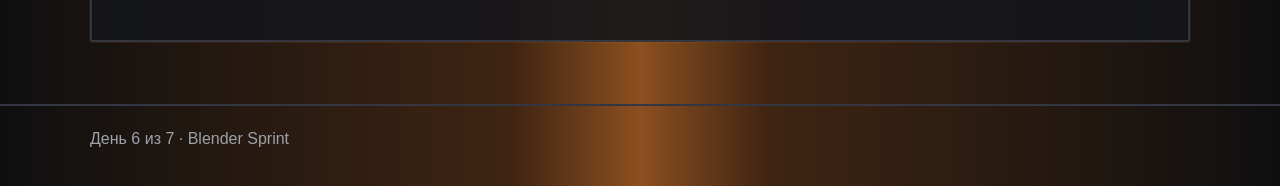
<file: SSSSS/day-6.html>
<!DOCTYPE html>
<html lang="ru">
  <head>
    <meta charset="UTF-8" />
    <meta name="viewport" content="width=device-width, initial-scale=1.0" />
    <title>День 6 - Blender Sprint</title>
    <link rel="stylesheet" href="styles.css" />
  </head>
  <body>
    <header class="site-header">
      <div class="container">
        <div class="logo">Blender <span>Sprint</span></div>
        <nav class="nav-links">
          <a href="index.html">Главная</a>
          <a href="day-5.html">День 5</a>
          <a href="day-7.html">День 7</a>
        </nav>
      </div>
    </header>

    <div class="container" style="margin-top: 20px;">
      <img class="hero-img" src="img/6.png" />
    </div>

    <main class="section">
      <div class="container">
        <h1 class="day-title">День 6 — Камера и свет (Eevee)</h1>
        <p class="note">
          На этом этапе ты сделаешь сцену визуально завершенной: настроишь камеру,
          композицию, освещение и добавишь анимацию камеры.
        </p>

        <h2>Видеоурок</h2>

<div class="video-preview" id="openVideo">
  <div class="video-play">▶</div>
  <img src="img/video-preview.jpg" alt="Видео превью" />
</div>

<!-- Модальное окно -->
<div class="video-modal" id="videoModal">
  <div class="video-modal-content">
    <button class="video-close" id="closeVideo">✕</button>

    <div class="fake-player">
      <div class="fake-screen">Видеоурок Blender Sprint</div>
    </div>
  </div>
</div>
    
        <h2>Камера</h2>
        <p>
          Камера определяет, что именно будет видно в финальном рендере.
        </p>
    
        <h3>Добавление камеры</h3>
        <ol class="list">
          <li>Нажми Shift + A</li>
          <li>Выбери Camera</li>
        </ol>
    
        <h3>Вид камеры</h3>
        <ul class="list">
          <li>Numpad 0 — переход в вид камеры</li>
        </ul>
    
        <h3>Перемещение камеры</h3>
        <ul class="list">
          <li>G — перемещение</li>
          <li>R — вращение</li>
        </ul>
    
        <h3>Удобная настройка (Lock Camera to View)</h3>
        <ol class="list">
          <li>Перейди в вид камеры (Numpad 0)</li>
          <li>Нажми N → вкладка View</li>
          <li>Включи Lock Camera to View</li>
        </ol>
        <p>
          Теперь двигая сцену, ты двигаешь камеру. После настройки отключи эту опцию.
        </p>
    
        <h2>Композиция кадра</h2>
        <p>Важно, как расположены объекты в кадре.</p>
    
        <ul class="list">
          <li>главный объект должен быть хорошо виден</li>
          <li>не обрезай важные части</li>
          <li>оставляй пространство перед движением</li>
          <li>избегай слишком пустого или перегруженного кадра</li>
          <li>смещай объект немного от центра</li>
        </ul>
    
        <h2>Свет (Eevee)</h2>
        <p>
          Свет влияет на видимость, атмосферу и объем сцены.
        </p>
    
        <p>Выбери Render Engine: <strong>Eevee</strong>.</p>
    
        <h3>Типы источников света</h3>
        <ul class="list">
          <li>Point — свет во все стороны</li>
          <li>Sun — направленный свет</li>
          <li>Area — мягкий свет</li>
          <li>Spot — направленный луч</li>
        </ul>
    
        <h2>Базовая схема освещения</h2>
    
        <h3>Основной свет</h3>
        <ul class="list">
          <li>Sun или Area Light</li>
          <li>расположи сбоку и немного сверху</li>
        </ul>
    
        <h3>Дополнительный свет</h3>
        <ul class="list">
          <li>слабее основного</li>
          <li>с противоположной стороны</li>
          <li>смягчает тени</li>
        </ul>
    
        <h3>Задний свет (по желанию)</h3>
        <ul class="list">
          <li>расположен сзади</li>
          <li>выделяет силуэт</li>
          <li>добавляет объем</li>
        </ul>
    
        <h3>Настройка света</h3>
        <ul class="list">
          <li>Power — сила света</li>
          <li>Color — цвет</li>
          <li>Size — мягкость (для Area)</li>
        </ul>
    
        <p>
          Не делай сцену слишком темной или слишком яркой — экспериментируй.
        </p>
    
        <h2>Тени</h2>
        <ul class="list">
          <li>проверь, включены ли тени</li>
          <li>убедись, что они не слишком резкие</li>
        </ul>
    
        <h2>Анимация камеры</h2>
    
        <h3>Шаг 1 — начальная позиция</h3>
        <ul class="list">
          <li>Кадр 1</li>
          <li>настрой камеру</li>
          <li>I → Location + Rotation</li>
        </ul>
    
        <h3>Шаг 2 — движение</h3>
        <ul class="list">
          <li>Кадр 120 (или другой)</li>
          <li>перемести и поверни камеру</li>
          <li>снова I → Location + Rotation</li>
        </ul>
    
        <p>Камера будет двигаться во времени.</p>
    
        <h3>Варианты движения</h3>
        <ul class="list">
          <li>облет персонажа</li>
          <li>движение вперед/назад</li>
          <li>смена ракурса</li>
        </ul>
    
        <h2>Проверка сцены</h2>
        <ul class="list">
          <li>персонаж хорошо виден</li>
          <li>свет настроен корректно</li>
          <li>камера показывает нужный кадр</li>
          <li>анимация читается</li>
        </ul>
    
        <h2>Что важно запомнить</h2>
        <ul class="list">
          <li>камера определяет финальный кадр</li>
          <li>свет делает сцену читаемой</li>
          <li>даже простая сцена выглядит лучше с освещением</li>
          <li>движение камеры усиливает эффект</li>
        </ul>
    
        <h2>Задание</h2>
        <ol class="list">
          <li>Добавь и настрой камеру</li>
          <li>Выставь композицию</li>
          <li>Настрой освещение (основной + дополнительный)</li>
          <li>При желании добавь задний свет</li>
          <li>Анимируй камеру</li>
        </ol>
    
        <h2>Итог дня</h2>
        <ul class="list">
          <li>есть настроенная камера</li>
          <li>есть освещение сцены</li>
          <li>есть анимация камеры</li>
          <li>сцена выглядит завершенной</li>
        </ul>
    
        <p>
          На следующем этапе ты сделаешь финальный рендер и получишь готовое видео.
        </p>
        <div class="lesson-next">
          <a class="btn btn-outline" href="assignments.html">Сдать задание</a>
        
          <div class="lesson-next-right">
            <img class="lesson-next-preview" src="img/7.png" alt="Превью следующего урока" />
            <a class="btn lesson-next-btn" href="day-7.html">Следующий урок</a>
          </div>
        </div>
      </div>
    </main>

    <footer class="site-footer">
      <div class="container">День 6 из 7 · Blender Sprint</div>
    </footer>
    <script src="app.js"></script>
  </body>
</html>
</file>
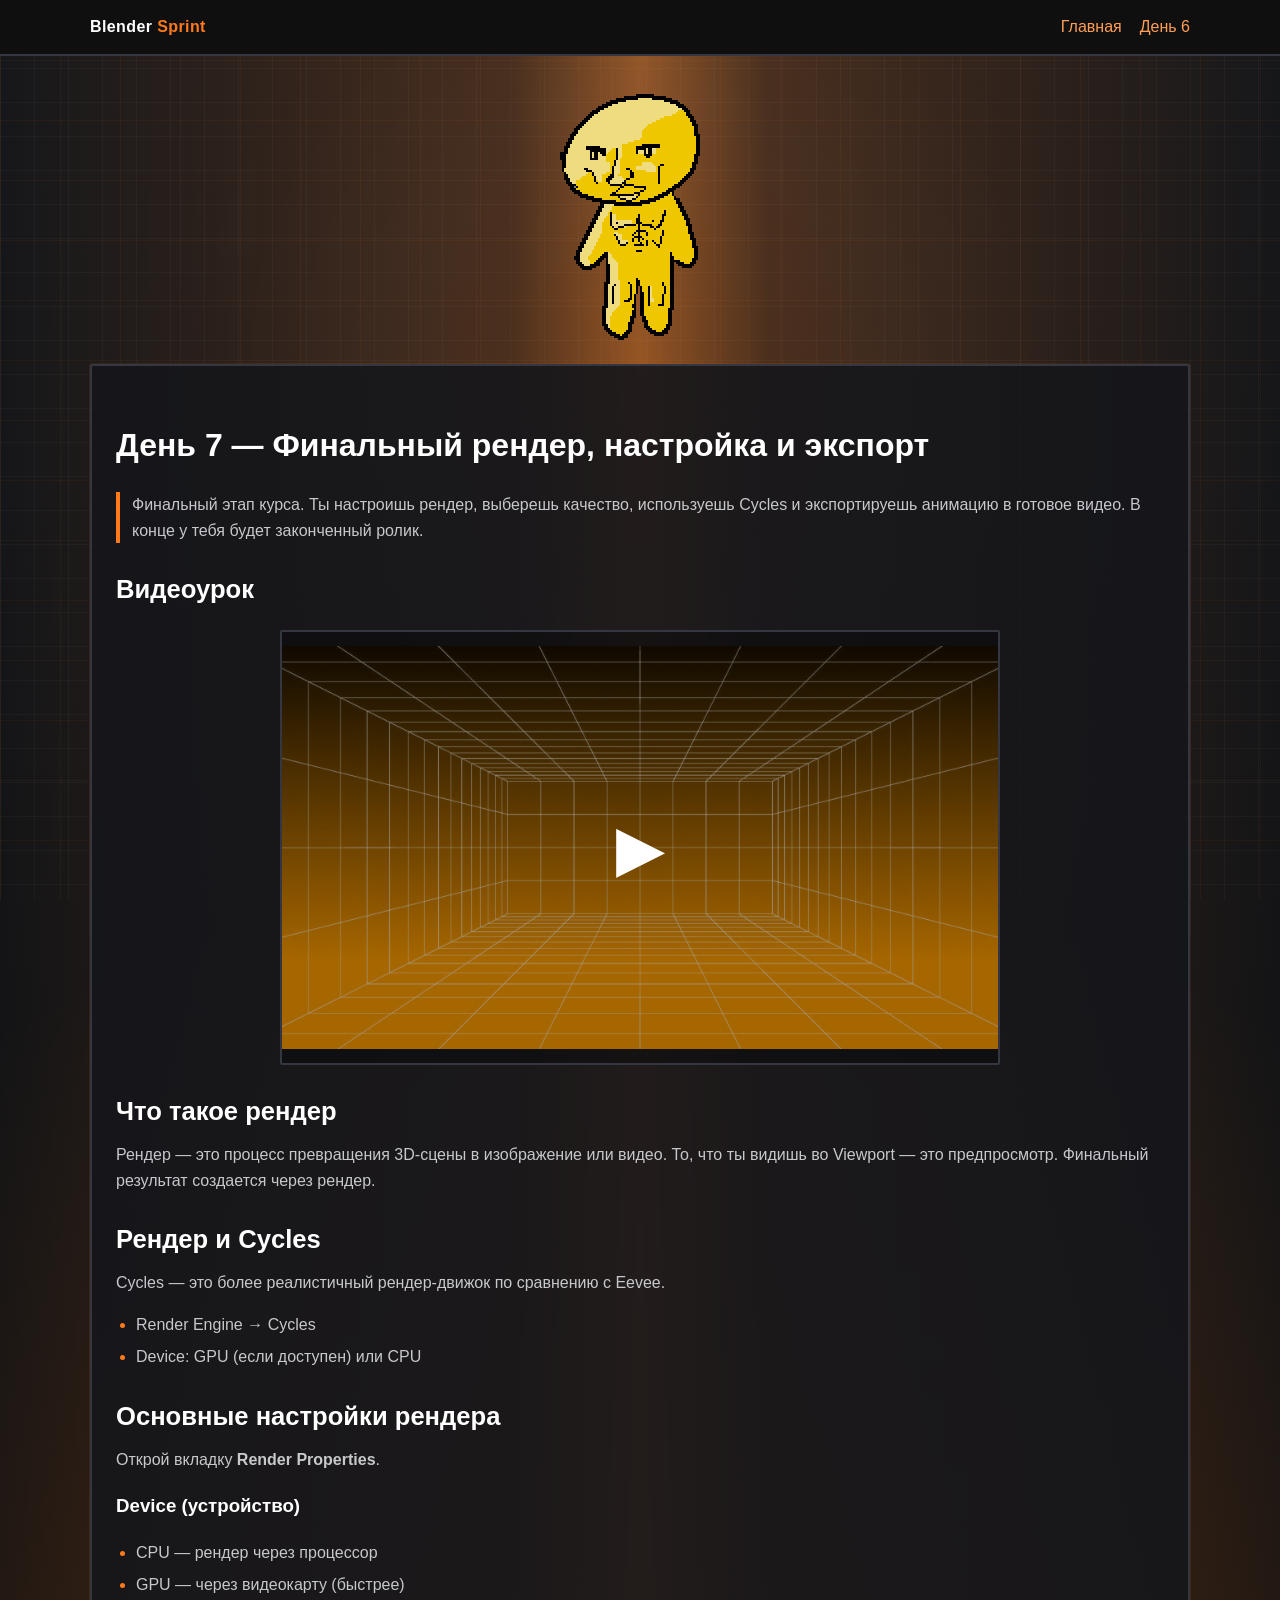
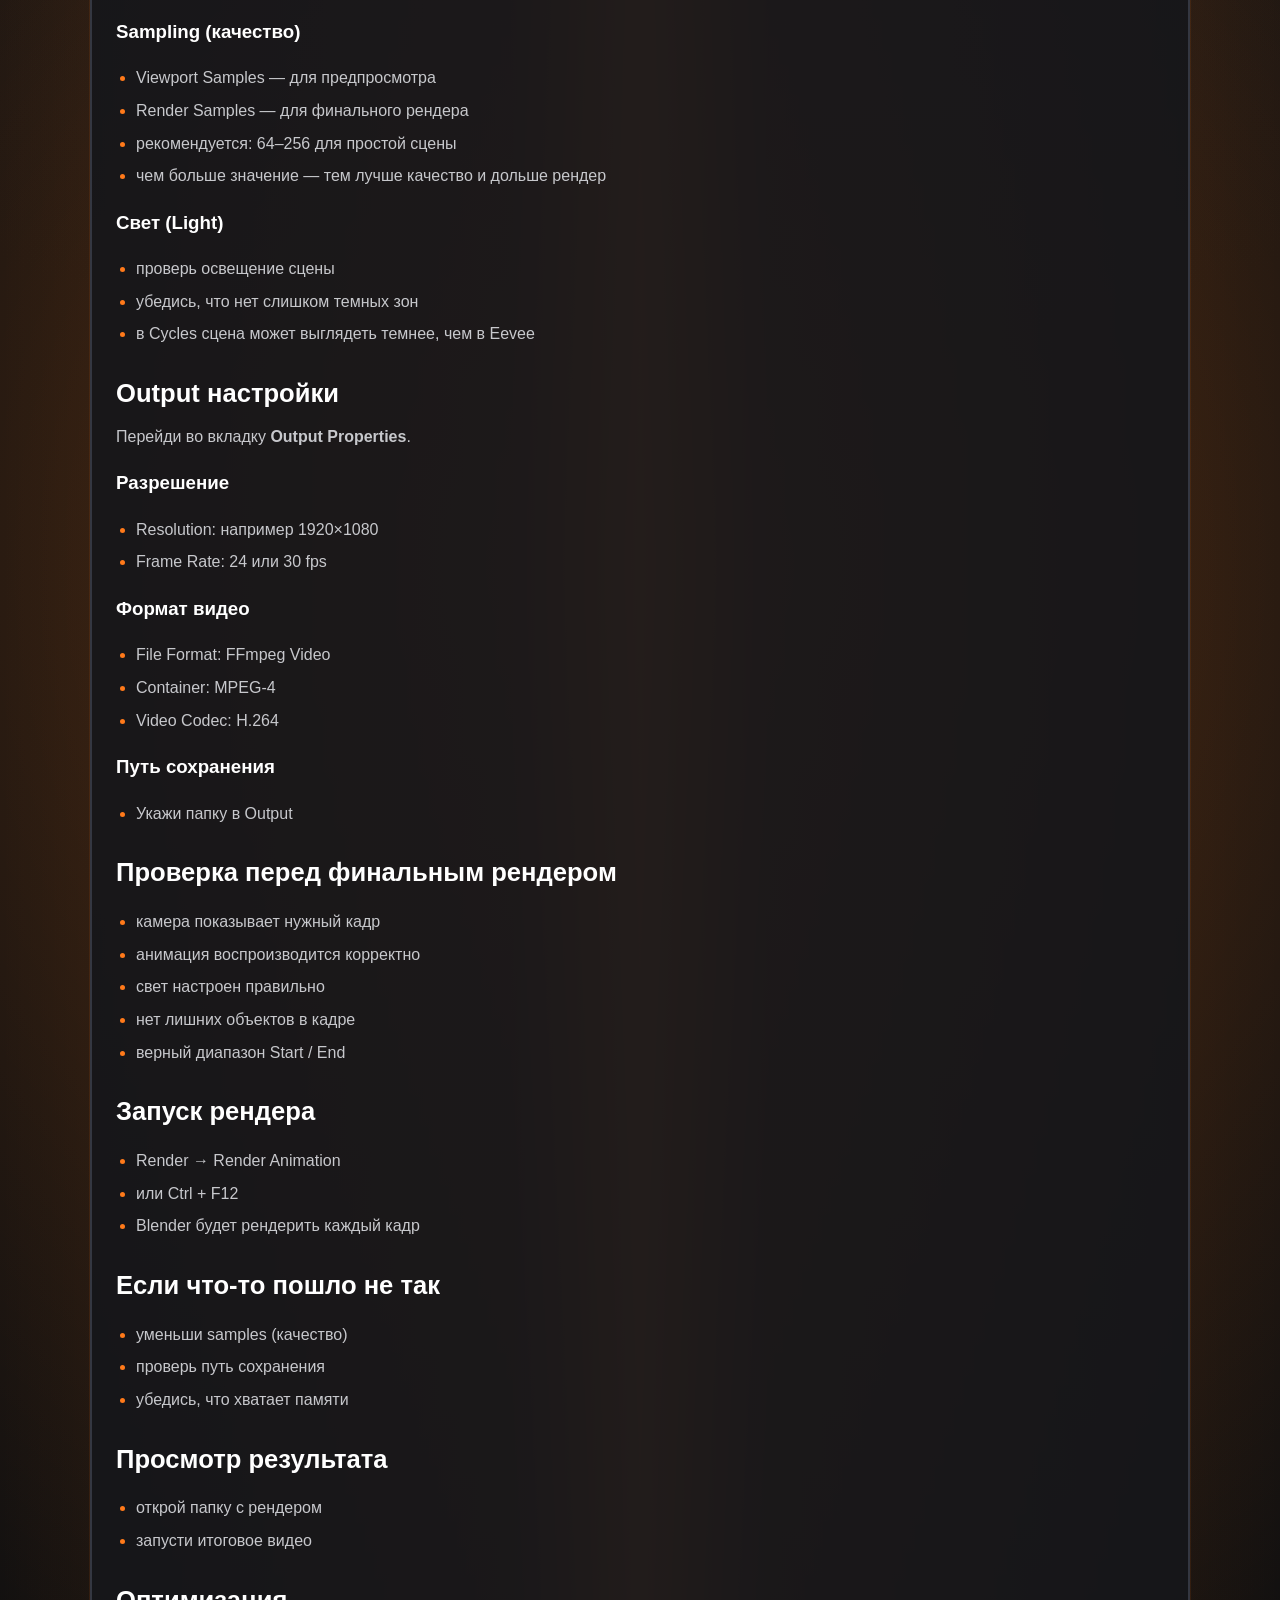
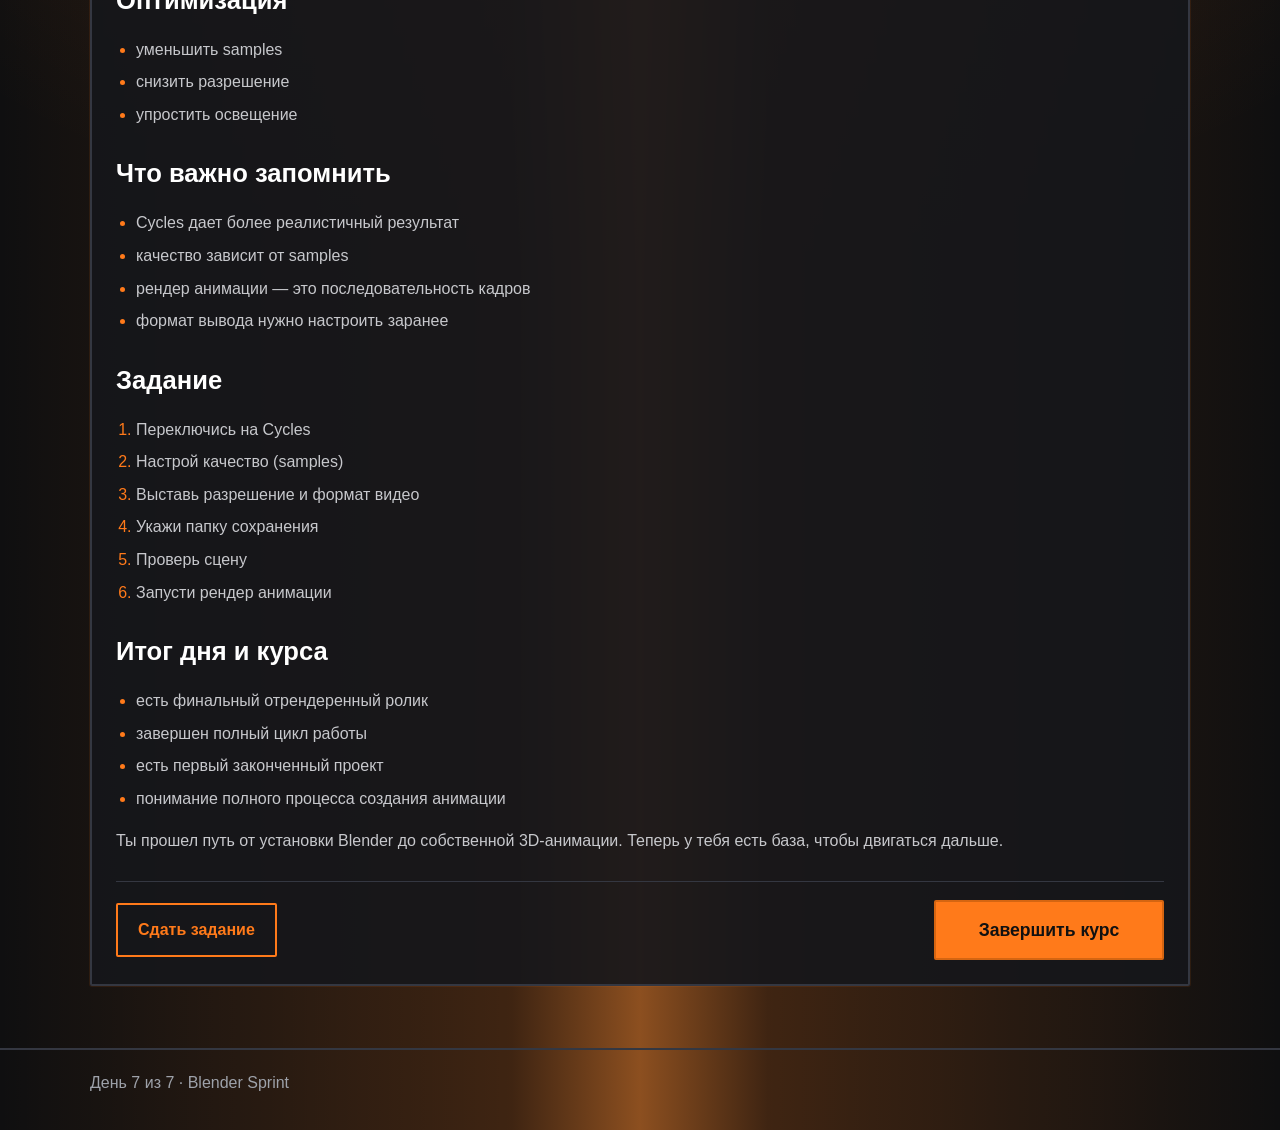
<file: SSSSS/day-7.html>
<!DOCTYPE html>
<html lang="ru">
  <head>
    <meta charset="UTF-8" />
    <meta name="viewport" content="width=device-width, initial-scale=1.0" />
    <title>День 7 - Blender Sprint</title>
    <link rel="stylesheet" href="styles.css" />
  </head>
  <body>
    <header class="site-header">
      <div class="container">
        <div class="logo">Blender <span>Sprint</span></div>
        <nav class="nav-links">
          <a href="index.html">Главная</a>
          <a href="day-6.html">День 6</a>
        </nav>
      </div>
    </header>

    <div class="container" style="margin-top: 20px;">
      <img class="hero-img" src="img/7.png" />
    </div>

    <main class="section">
      <div class="container">
        <h1 class="day-title">День 7 — Финальный рендер, настройка и экспорт</h1>
        <p class="note">
          Финальный этап курса. Ты настроишь рендер, выберешь качество,
          используешь Cycles и экспортируешь анимацию в готовое видео.
          В конце у тебя будет законченный ролик.
        </p>

        <h2>Видеоурок</h2>

<div class="video-preview" id="openVideo">
  <div class="video-play">▶</div>
  <img src="img/video-preview.jpg" alt="Видео превью" />
</div>

<!-- Модальное окно -->
<div class="video-modal" id="videoModal">
  <div class="video-modal-content">
    <button class="video-close" id="closeVideo">✕</button>

    <div class="fake-player">
      <div class="fake-screen">Видеоурок Blender Sprint</div>
    </div>
  </div>
</div>
    
        <h2>Что такое рендер</h2>
        <p>
          Рендер — это процесс превращения 3D-сцены в изображение или видео.
          То, что ты видишь во Viewport — это предпросмотр.
          Финальный результат создается через рендер.
        </p>
    
        <h2>Рендер и Cycles</h2>
        <p>
          Cycles — это более реалистичный рендер-движок по сравнению с Eevee.
        </p>
        <ul class="list">
          <li>Render Engine → Cycles</li>
          <li>Device: GPU (если доступен) или CPU</li>
        </ul>
    
        <h2>Основные настройки рендера</h2>
        <p>Открой вкладку <strong>Render Properties</strong>.</p>
    
        <h3>Device (устройство)</h3>
        <ul class="list">
          <li>CPU — рендер через процессор</li>
          <li>GPU — через видеокарту (быстрее)</li>
        </ul>
    
        <h3>Sampling (качество)</h3>
        <ul class="list">
          <li>Viewport Samples — для предпросмотра</li>
          <li>Render Samples — для финального рендера</li>
          <li>рекомендуется: 64–256 для простой сцены</li>
          <li>чем больше значение — тем лучше качество и дольше рендер</li>
        </ul>
    
        <h3>Свет (Light)</h3>
        <ul class="list">
          <li>проверь освещение сцены</li>
          <li>убедись, что нет слишком темных зон</li>
          <li>в Cycles сцена может выглядеть темнее, чем в Eevee</li>
        </ul>
    
        <h2>Output настройки</h2>
        <p>Перейди во вкладку <strong>Output Properties</strong>.</p>
    
        <h3>Разрешение</h3>
        <ul class="list">
          <li>Resolution: например 1920×1080</li>
          <li>Frame Rate: 24 или 30 fps</li>
        </ul>
    
        <h3>Формат видео</h3>
        <ul class="list">
          <li>File Format: FFmpeg Video</li>
          <li>Container: MPEG-4</li>
          <li>Video Codec: H.264</li>
        </ul>
    
        <h3>Путь сохранения</h3>
        <ul class="list">
          <li>Укажи папку в Output</li>
        </ul>
    
        <h2>Проверка перед финальным рендером</h2>
        <ul class="list">
          <li>камера показывает нужный кадр</li>
          <li>анимация воспроизводится корректно</li>
          <li>свет настроен правильно</li>
          <li>нет лишних объектов в кадре</li>
          <li>верный диапазон Start / End</li>
        </ul>
    
        <h2>Запуск рендера</h2>
        <ul class="list">
          <li>Render → Render Animation</li>
          <li>или Ctrl + F12</li>
          <li>Blender будет рендерить каждый кадр</li>
        </ul>
    
        <h2>Если что-то пошло не так</h2>
        <ul class="list">
          <li>уменьши samples (качество)</li>
          <li>проверь путь сохранения</li>
          <li>убедись, что хватает памяти</li>
        </ul>
    
        <h2>Просмотр результата</h2>
        <ul class="list">
          <li>открой папку с рендером</li>
          <li>запусти итоговое видео</li>
        </ul>
    
        <h2>Оптимизация</h2>
        <ul class="list">
          <li>уменьшить samples</li>
          <li>снизить разрешение</li>
          <li>упростить освещение</li>
        </ul>
    
        <h2>Что важно запомнить</h2>
        <ul class="list">
          <li>Cycles дает более реалистичный результат</li>
          <li>качество зависит от samples</li>
          <li>рендер анимации — это последовательность кадров</li>
          <li>формат вывода нужно настроить заранее</li>
        </ul>
    
        <h2>Задание</h2>
        <ol class="list">
          <li>Переключись на Cycles</li>
          <li>Настрой качество (samples)</li>
          <li>Выставь разрешение и формат видео</li>
          <li>Укажи папку сохранения</li>
          <li>Проверь сцену</li>
          <li>Запусти рендер анимации</li>
        </ol>
    
        <h2>Итог дня и курса</h2>
        <ul class="list">
          <li>есть финальный отрендеренный ролик</li>
          <li>завершен полный цикл работы</li>
          <li>есть первый законченный проект</li>
          <li>понимание полного процесса создания анимации</li>
        </ul>
    
        <p>
          Ты прошел путь от установки Blender до собственной 3D-анимации.
          Теперь у тебя есть база, чтобы двигаться дальше.
        </p>
        <div class="lesson-next">
          <a class="btn btn-outline" href="assignments.html">Сдать задание</a>
          <div class="lesson-next-right">
            <a class="btn lesson-next-btn" href="complete.html">Завершить курс</a>
          </div>
        </div>
      </div>
    </main>

    <footer class="site-footer">
      <div class="container">День 7 из 7 · Blender Sprint</div>
    </footer>
    <script src="app.js"></script>
  </body>
</html>
</file>
<file: SSSSS/styles.css>
:root {
  --bg: #0f0f10;
  --bg-soft: #1a1b1f;
  --bg-card: #24262d;
  --text-main: #ffffff;
  --text-muted: #c7c8cc;
  --accent: #ff7a1a;
  --accent-soft: #ff9e55;
  --border: #343741;
}

* {
  box-sizing: border-box;
}

body {
  margin: 0;
  font-family: "Segoe UI", Arial, sans-serif;

  /* затемнённый фон + сильно высветленная центральная линия */
  background:
    linear-gradient(
      90deg,
      rgba(255, 255, 255, 0) 0%,
      rgba(255, 122, 26, 0.2) 40%,
      rgba(255, 138, 46, 0.52) 50%,
      rgba(255, 122, 26, 0.2) 60%,
      rgba(255, 255, 255, 0) 100%
    ),
    radial-gradient(circle at center, rgba(255, 122, 26, 0.22), transparent 58%),
    radial-gradient(circle at top, #1a1b1f, #0f0f10 45%);

  color: var(--text-main);
  line-height: 1.6;
  position: relative;

  --grid-soft-x: 0px;
  --grid-soft-y: 0px;
  --grid-accent-x: 0px;
  --grid-accent-y: 0px;
}

/* ✨ НОВЫЙ центральный световой слой */
body::after {
  content: "";
  position: fixed;
  inset: 0;
  pointer-events: none;
  z-index: -1;

  background: radial-gradient(
    circle at 50% 40%,
    rgba(255, 122, 26, 0.10),
    rgba(255, 255, 255, 0.04),
    transparent 60%
  );
  opacity: 1;
}

/* сетка (soft) */
body::before {
  content: "";
  position: fixed;
  inset: 0;
  pointer-events: none;
  z-index: -2;

  background-image:
    linear-gradient(rgba(255, 255, 255, 0.065) 1px, transparent 1px),
    linear-gradient(90deg, rgba(255, 255, 255, 0.065) 1px, transparent 1px);

  background-size: 34px 34px;
  opacity: 0.5;

  transform: translate3d(var(--grid-soft-x), var(--grid-soft-y), 0);
  animation: gridDriftSoft 22s linear infinite;
}

/* акцентная сетка отдельным слоем */
body::after {
  content: "";
  position: fixed;
  inset: 0;
  pointer-events: none;
  z-index: -1;

  background:
    radial-gradient(
      circle at 50% 40%,
      rgba(255, 122, 26, 0.10),
      rgba(255, 255, 255, 0.04),
      transparent 60%
    ),
    linear-gradient(rgba(255, 122, 26, 0.12) 1px, transparent 1px),
    linear-gradient(90deg, rgba(255, 122, 26, 0.12) 1px, transparent 1px);

  background-size: auto, 60px 60px, 60px 60px;
  opacity: 0.48;

  transform: translate3d(var(--grid-accent-x), var(--grid-accent-y), 0);
  animation: gridDriftAccent 32s linear infinite;
}

/* --- остальной твой CSS без изменений --- */

.hero-wrap {
  position: relative;
  width: min(1100px, 92%);
  margin: 0px auto;
}

.hero-wrap::before {
  content: "";
  position: absolute;
  top: 50%;
  left: 50%;
  width: 256px;
  height: 256px;
  transform: translate(-50%, -50%);
  border-radius: 50%;
  background: radial-gradient(circle, rgba(255, 255, 255, 0.5) 0%, transparent 70%);
  filter: blur(10px);
  z-index: 0;
}

.hero-img {
  width: 100%;
  max-width: 256px;
  display: block;
  margin: 0 auto;
  border-radius: 12px;
  position: relative;
  z-index: 0;
  image-rendering: pixelated;
}

.hero-img-main {
  max-width: 768px;
}

.hero-img::before {
  content: "";
  position: absolute;
  top: 50%;
  left: 50%;
  width: 140%;
  height: 140%;
  transform: translate(-50%, -50%);
  background: radial-gradient(circle, rgba(0,255,255,0.6) 0%, transparent 70%);
  border-radius: 50%;
}

.images-row {
  display: flex;
  gap: 20px;
}

.images-row img {
  width: 50%;
  display: block;
  margin: 0 auto;
}

.section img {
  display: block;
  margin: 14px auto;
  max-width: 100%;
}

a {
  color: var(--accent-soft);
  text-decoration: none;
}

a:hover {
  color: var(--accent);
}

.container {
  width: min(1100px, 92%);
  margin: 0 auto;
}

.site-header {
  border-bottom: 2px solid var(--border);
  background: #0f0f10;
  position: sticky;
  top: 0;
  z-index: 1000;
  backdrop-filter: blur(6px);
}

.site-header + .container,
.site-header + main {
  padding-top: 16px;
}

.site-header .container {
  display: flex;
  justify-content: space-between;
  align-items: center;
  padding: 14px 0;
}

.logo {
  font-weight: 700;
  letter-spacing: 0.4px;
}

.logo span {
  color: var(--accent);
}

.nav-links {
  display: flex;
  gap: 18px;
  align-items: center;
}

.btn {
  display: inline-block;
  background: var(--accent);
  color: #111;
  font-weight: 700;
  border-radius: 2px;
  border: 2px solid #d56511;
  padding: 12px 20px;
  transition: transform 0.15s ease, filter 0.15s ease;
}

.btn:hover {
  filter: brightness(1.08);
  transform: translateY(-1px);
  color: #4a2a12;
}

.btn-outline {
  background: transparent;
  border: 2px solid var(--accent);
  color: var(--accent);
}

.btn-outline:hover {
  background: var(--accent);
  color: #4a2a12;
}

.hero {
  padding: 72px 0 56px;
}

.hero h1 {
  margin: 0 0 12px;
  font-size: clamp(1.9rem, 4vw, 3rem);
  line-height: 1.2;
}

.hero p {
  color: var(--text-muted);
  max-width: 820px;
}

.hero-meta {
  margin-top: 18px;
  color: var(--accent-soft);
  font-weight: 600;
}

.hero-actions {
  margin-top: 24px;
  display: flex;
  flex-wrap: wrap;
  gap: 12px;
}

.day-block {
  margin-top: 14px;
}

.day-block h2 {
  margin-top: 0;
}

.section {
  padding: 16px 0 30px;
}

.section .container {
  background: rgba(22, 23, 27, 0.9);
  border: 2px solid var(--border);
  border-radius: 2px;
  padding: 24px;
  box-shadow: 0 0 0 1px rgba(255, 122, 26, 0.1);
}

.section h2 {
  margin: 26px 0 10px;
  font-size: 1.6rem;
}

.section p {
  margin: 10px 0;
  color: var(--text-muted);
}

.card {
  background: linear-gradient(165deg, var(--bg-card), var(--bg-soft));
  border: 2px solid var(--border);
  border-radius: 2px;
  padding: 20px;
  margin: 14px 0;
}

.list {
  padding-left: 20px;
  color: var(--text-muted);
}

.list li {
  margin: 7px 0;
}

.list li::marker {
  color: var(--accent);
}

.program-list {
  columns: 2;
  gap: 26px;
}

.site-footer {
  border-top: 2px solid var(--border);
  margin-top: 32px;
  color: #9ea2aa;
}

.site-footer .container {
  padding: 20px 0 34px;
}

.price {
  font-size: 1.9rem;
  font-weight: 800;
  color: var(--accent);
}

.day-title {
  margin-top: 30px;
}

.note {
  color: var(--text-muted);
  border-left: 4px solid var(--accent);
  padding-left: 12px;
}

.lesson-next {
  margin-top: 28px;
  padding-top: 18px;
  border-top: 1px solid var(--border);

  display: flex;
  justify-content: space-between; /* ключевое */
  align-items: center;
}

.lesson-next-right {
  display: flex;
  align-items: center;
  gap: 6px; /* делает картинку "впритык" к кнопке */
}

.lesson-next-preview {
  width: 120px;
  max-width: 28vw;
  image-rendering: pixelated;
}

.lesson-next-btn {
  font-size: 1.1rem;
  padding: 14px 26px;
  min-width: 230px;
  text-align: center;
}


.lesson-next-actions {
  display: flex;
  gap: 10px;
  align-items: center;
}

.completion-gallery {
  display: grid;
  grid-template-columns: repeat(4, minmax(120px, 1fr));
  gap: 12px;
  margin: 8px 0 18px;
}

.completion-gallery img {
  width: 100%;
  image-rendering: pixelated;
}

@keyframes gridDriftSoft {
  0% {
    background-position: 0 0, 0 0;
  }
  100% {
    background-position: 34px 17px, 17px 34px;
  }
}

@keyframes gridDriftAccent {
  0% {
    background-position: 0 0, 0 0;
  }
  100% {
    background-position: -60px 30px, 30px -60px;
  }
}

@media (max-width: 820px) {
  .program-list {
    columns: 1;
  }

  .site-header .container {
    flex-direction: column;
    gap: 10px;
    align-items: flex-start;
  }
}

.video-preview {
  position: relative;
  width: 100%;
  max-width: 720px;
  margin: 20px auto;
  cursor: pointer;
  border: 2px solid var(--border);
  border-radius: 2px;
  overflow: hidden;
}

.video-preview img {
  width: 100%;
  display: block;
}

.video-play {
  position: absolute;
  inset: 0;
  display: flex;
  align-items: center;
  justify-content: center;
  font-size: 64px;
  color: white;
  background: rgba(0, 0, 0, 0.35);
  transition: 0.2s;
}

.video-preview:hover .video-play {
  background: rgba(255, 122, 26, 0.25);
}

/* MODAL */
.video-modal {
  position: fixed;
  inset: 0;
  background: rgba(0,0,0,0.75);
  display: none;
  align-items: center;
  justify-content: center;
  z-index: 2000;
}

.video-modal.active {
  display: flex;
}

.video-modal-content {
  position: relative;
  width: min(900px, 92%);
  height: 500px;
  background: #111;
  border: 2px solid var(--border);
  border-radius: 2px;
}

.fake-player {
  width: 100%;
  height: 100%;
  display: flex;
  align-items: center;
  justify-content: center;
  color: var(--text-muted);
  font-size: 1.2rem;
}

.video-close {
  position: absolute;
  top: 10px;
  right: 12px;
  background: transparent;
  border: none;
  color: white;
  font-size: 22px;
  cursor: pointer;
}

.image-preview {
  width: 100%;
  max-width: 720px;
  margin: 20px auto;
  cursor: pointer;
  border: 2px solid var(--border);
  border-radius: 2px;
  overflow: hidden;
  transition: transform 0.15s ease;
}

.image-preview:hover {
  transform: scale(1.01);
}

.image-preview img {
  width: 100%;
  display: block;
}

/* MODAL */
.image-modal {
  position: fixed;
  inset: 0;
  background: rgba(0,0,0,0.8);
  display: none;
  align-items: center;
  justify-content: center;
  z-index: 2000;
}

.image-modal.active {
  display: flex;
}

.image-modal-content {
  position: relative;
  max-width: 90vw;
  max-height: 90vh;
  border: 2px solid var(--border);
  border-radius: 2px;
  background: #111;
  display: flex;
  align-items: center;
  justify-content: center;
}

.image-modal-content img {
  max-width: 100%;
  max-height: 100%;
  display: block;
}

.image-close {
  position: absolute;
  top: 10px;
  right: 12px;
  background: transparent;
  border: none;
  color: white;
  font-size: 22px;
  cursor: pointer;
}
</file>
